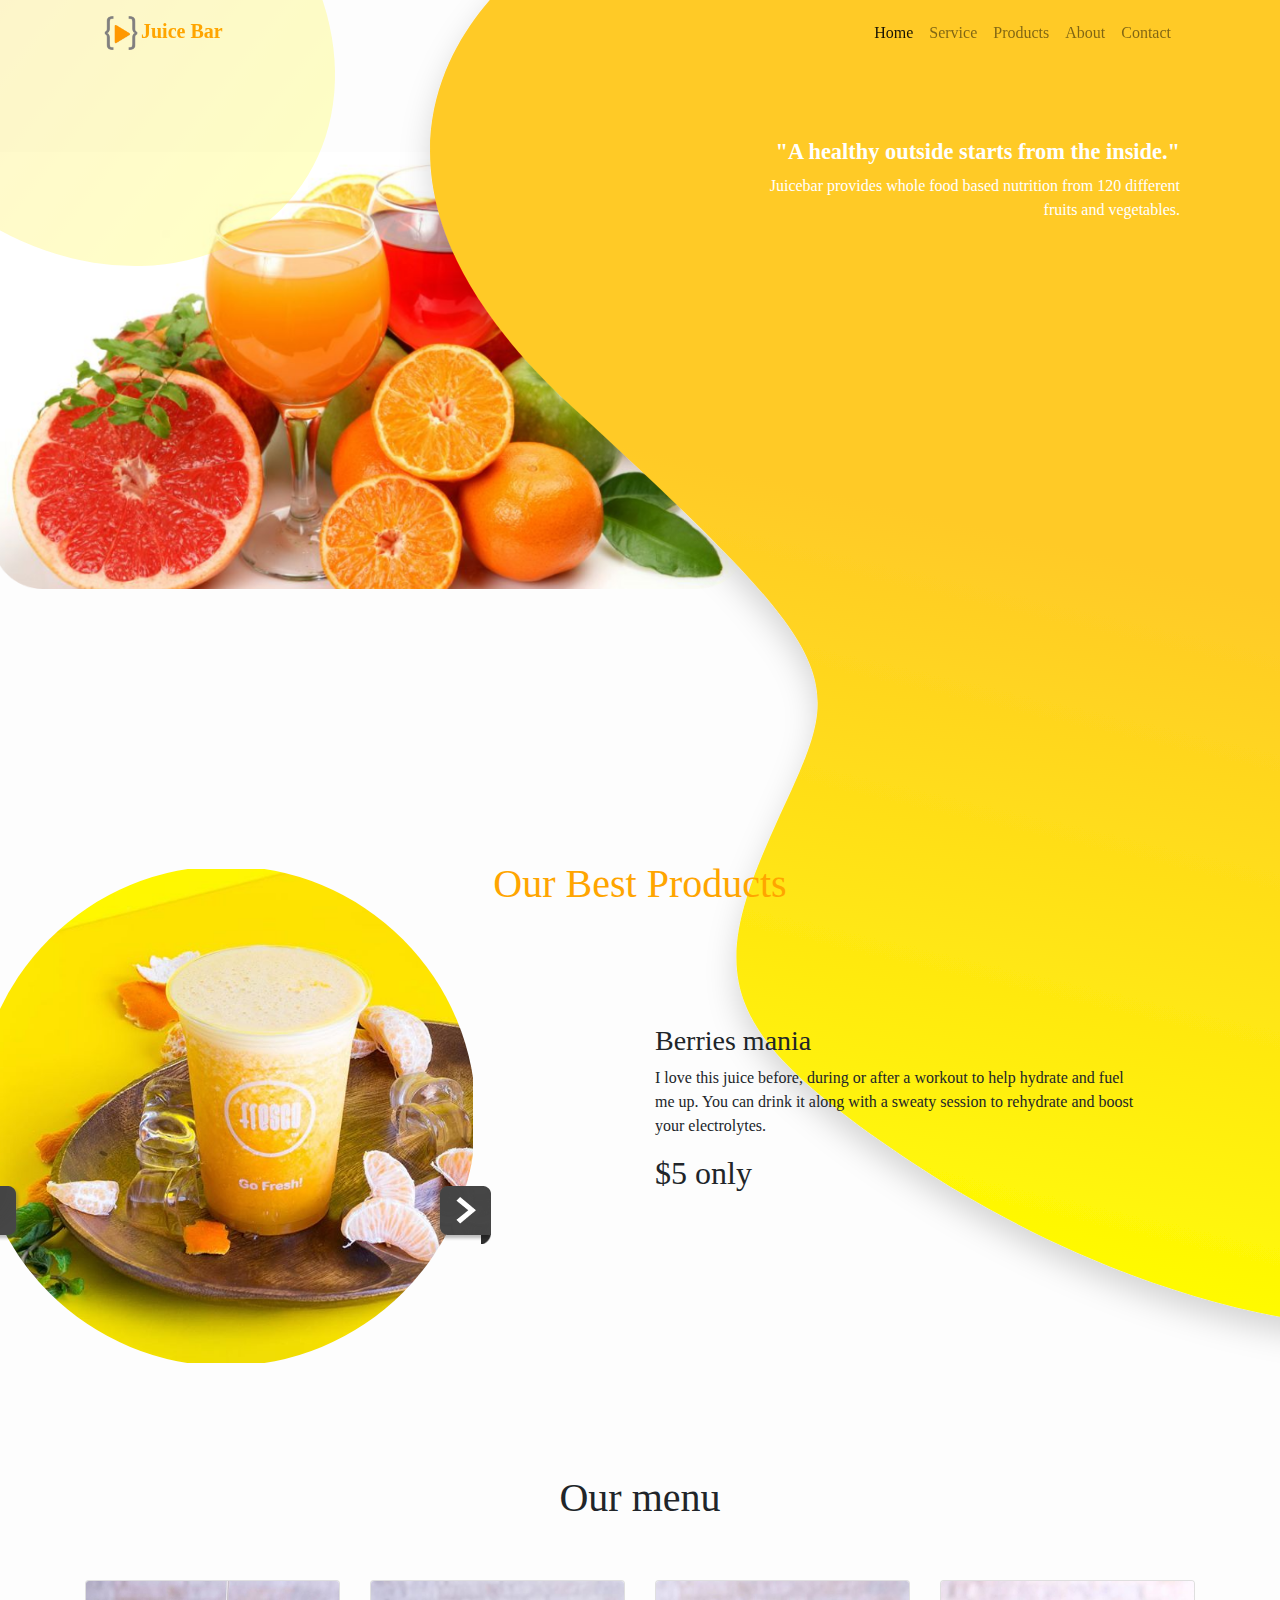
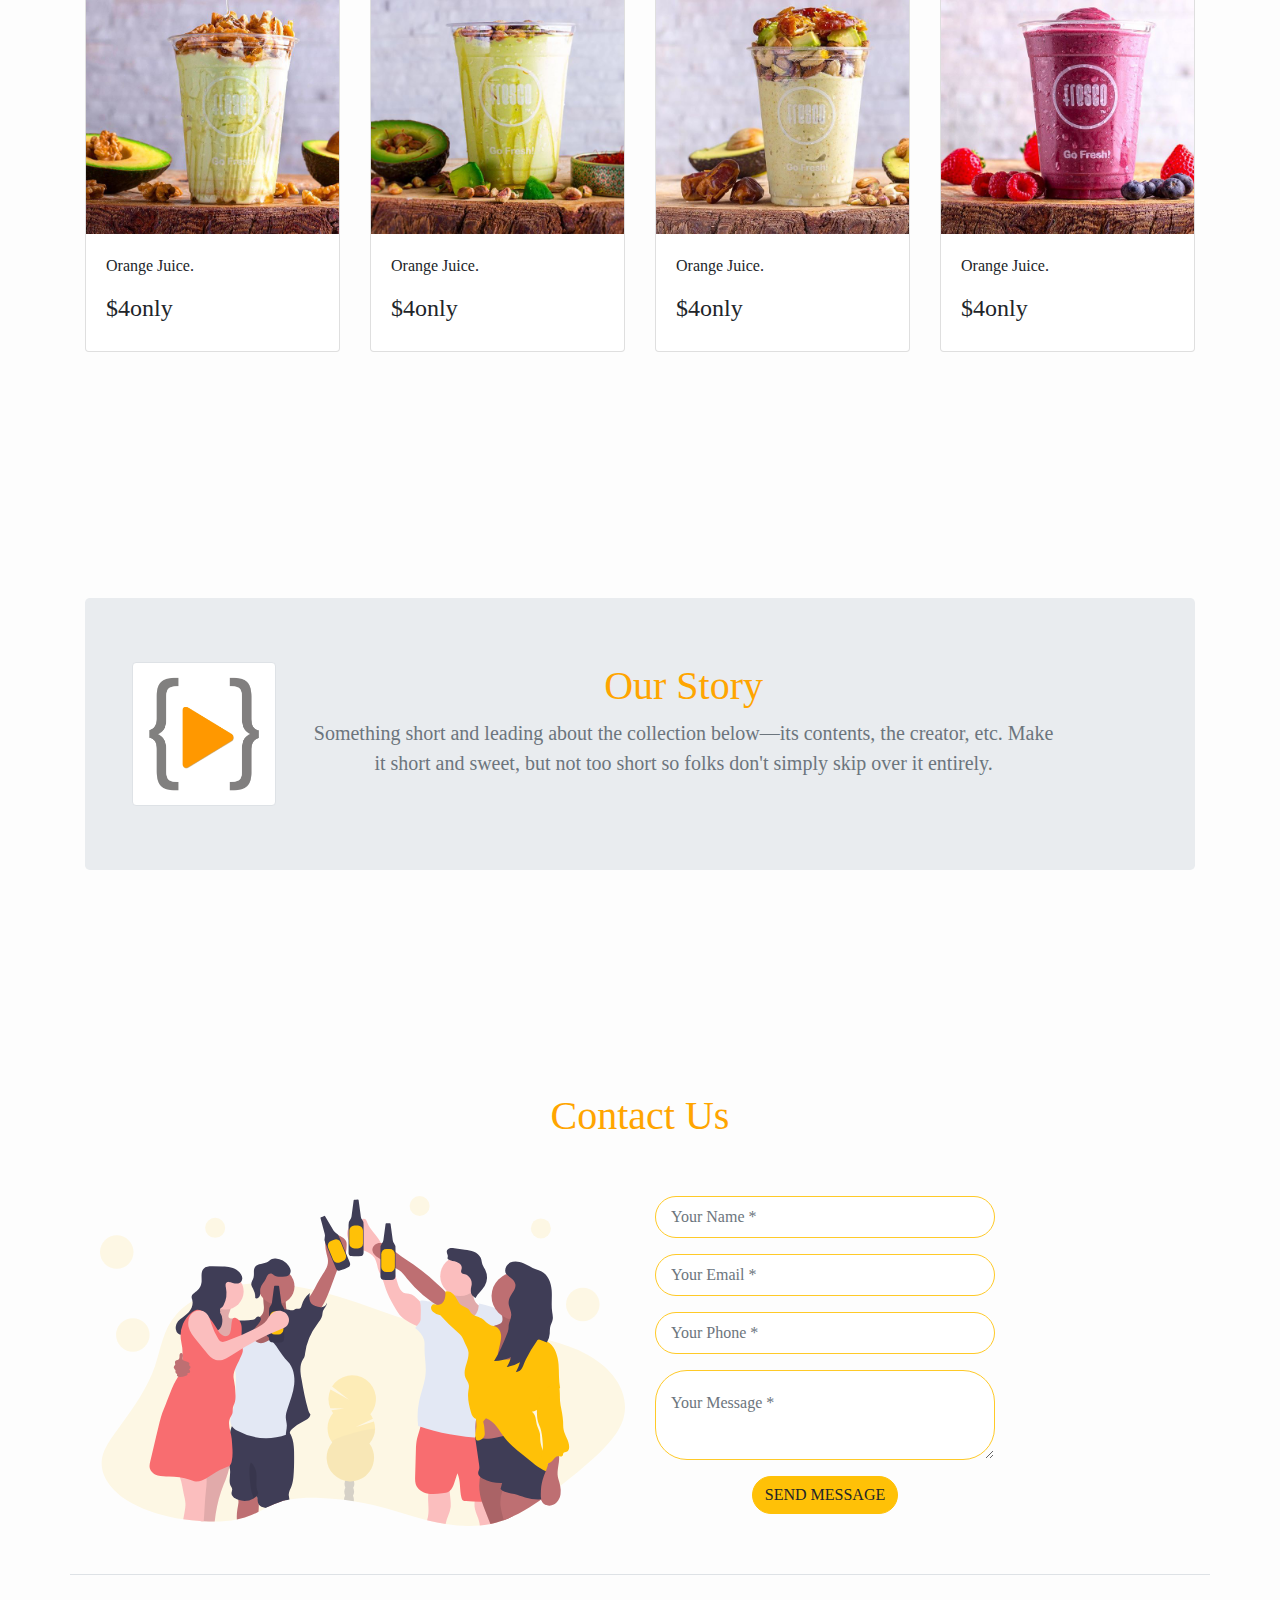
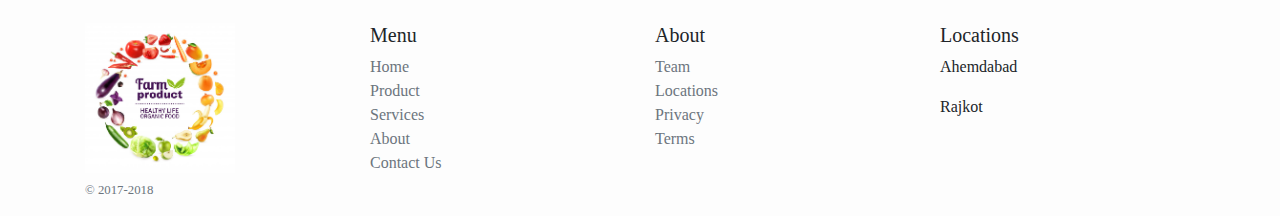
<file: index.html>
<!DOCTYPE html>
<html lang="en">
<head>
    <meta charset="UTF-8">
    <meta name="viewport" content="width=device-width, initial-scale=1, shrink-to-fit=no">
    <meta http-equiv="X-UA-Compatible" content="ie=edge">
    <title>LCO Juice Bar</title>
    <link rel="stylesheet" href="css/bootstrap-grid.css">
    <link rel="stylesheet" href="css/bootstrap.css">
    <link rel="stylesheet" href="css/main.css">
    <link rel="stylesheet" href="https://use.fontawesome.com/releases/v5.7.1/css/all.css" integrity="sha384-fnmOCqbTlWIlj8LyTjo7mOUStjsKC4pOpQbqyi7RrhN7udi9RwhKkMHpvLbHG9Sr" crossorigin="anonymous">
    
</head>
<body >
    <div class="container">

            <nav class="navbar navbar-light navbar-expand-md sticky-top ">
            <a class="navbar-brand" href="#">
                    <img src="images/ui/logo.png" width="40" height="40"><span>Juice Bar</span>   
            </a>
            <button class="navbar-toggler" type="button" data-toggle="collapse" data-target="#navbarNav">
                    <span class="navbar-toggler-icon"></span>
            </button>
            <div class="collapse navbar-collapse " id="navbarNav">
                <ul class="navbar-nav ml-auto">
                    <li class="nav-item active">
                    <a class="nav-link" href="#">Home <span class="sr-only">(current)</span></a>
                    </li>
                    <li class="nav-item">
                    <a class="nav-link" href="#service">Service</a>
                    </li>
                    <li class="nav-item">
                    <a class="nav-link" href="#products">Products</a>
                    </li>
                    <li class="nav-item">
                        <a class="nav-link" href="#about">About</a>
                    </li>
                    <li class="nav-item">
                        <a class="nav-link" href="#contact">Contact</a>
                    </li>
                </ul>
            </div>
            </nav>
       
<main>
      
    
        <div class="container">
                    <div class="col-xs-12"><img src="images/ui/s1bgleft.png"  class="img-fluid" id="s1l" alt=""></div>
                    <div class="col-xs-12 right-text">
                        <h1>"A healthy outside   
                            starts from the inside."</h1>
                            <p>Juicebar provides whole food based 
                            nutrition from  120  different 
                            fruits and vegetables. </p>
                    </div> 
        </div>
        <div class="clearfix" ></div>
        
        
        <section id="service">
            <div class="row">
                <div class="col-12 text-center"><h1>Our Best Products</h1></div> 
                <div class="container col-xs-12 col-md-6">
                    <div class="slider-outer" >
                        <img src="images/ui/arrow-left.png" class="prev" alt="Prev">
                        <div class="slider-inner">
                            <img src="images/products/1.jpg" class="active">
                            <img src="images/products/2.jpg">
                            <img src="images/products/3.jpg">
                            <img src="images/products/4.jpg">
                        </div>
                        <img src="images/ui/arrow-right.png" class="next" alt="Next">
                    </div>                      
                </div> 
                <div class="container col-xs-12 col-md-6">
                    <div class="box">
                            <h3>Berries mania</h3>
                            <p>I love this juice before, during or after a workout to help hydrate and fuel me up. You can drink it along with a sweaty session to rehydrate and boost your electrolytes. </p>
                            <h2>$5 only</h2>
                    </div>              
                </div>
            </div>
        </section>
        <div class="row movetop200" id="products">
                <div class="col-12 text-center margin50"><h1>Our menu</h1></div> 
                <div class="col-xs-12 col-md-3">
                    <div class="card mb-4 box-shadow">
                            <img class="card-img-top" src="images/products/pro (1).jpg">
                            <div class="card-body">
                                <p class="card-text">Orange Juice.</p>
                            <h4>$4only</h4>
                            </div>
                    </div>      
                </div>
                <div class="col-xs-12 col-md-3">
                    <div class="card mb-4 box-shadow">
                            <img class="card-img-top" src="images/products/pro (2).jpg">
                            <div class="card-body">
                                <p class="card-text">Orange Juice.</p>
                            <h4>$4only</h4>
                            </div>
                    </div>      
                </div>
                <div class="col-xs-12 col-md-3">
                        <div class="card mb-4 box-shadow">
                                <img class="card-img-top" src="images/products/pro (3).jpg">
                                <div class="card-body">
                                    <p class="card-text">Orange Juice.</p>
                                <h4>$4only</h4>
                                </div>
                        </div>      
                </div>
                <div class="col-xs-12 col-md-3">
                        <div class="card mb-4 box-shadow">
                                <img class="card-img-top" src="images/products/pro (4).jpg">
                                <div class="card-body">
                                    <p class="card-text">Orange Juice.</p>
                                <h4>$4only</h4>
                                </div>
                        </div>      
                </div>
        </div>
        <section class="jumbotron" id="about">
                <div class="container">
                   <div class="row">
                        <div class="col-md-2">
                                <img src="images/ui/logo.png" class="img-thumbnail">
                            </div>    
                            <div class="col-md-9 text-center">
                                    <h1 class="jumbotron-heading">Our Story</h1>
                                    <p class="lead text-muted">Something short and leading about the collection below—its contents, the creator, etc. Make it short and sweet, but not too short so folks don't simply skip over it entirely.</p>          
                            </div>
                   </div>
                </div>
              </section>

              <section class="contact " id="contact">
                    <div class="container">
                        <div class="row">
                            <div class="col-12 mb-5 text-center">
                                <h1>Contact Us</h1>
                            </div>
                            <div class="col-md-6">
                                <img src="images/ui/undraw_having_fun_iais.svg" height="50%" class="img-fluid">
                            </div>
                            <div class="col-md-4 ">
                                <form id="contactForm" name="sentMessage" novalidate="novalidate">
                                    
                                    <div class="form-group">
                                        <input class="form-control" id="name" type="text" placeholder="Your Name *" required="required" data-validation-required-message="Please enter your name.">
                                        <p class="help-block text-danger"></p>
                                    </div>
                                    <div class="form-group">
                                        <input class="form-control" id="email" type="email" placeholder="Your Email *" required="required" data-validation-required-message="Please enter your email address.">
                                        <p class="help-block text-danger"></p>
                                    </div>
                                    <div class="form-group">
                                        <input class="form-control" id="phone" type="tel" placeholder="Your Phone *" required="required" data-validation-required-message="Please enter your phone number.">
                                        <p class="help-block text-danger"></p>
                                    </div>
                                    <div class="form-group">
                                        <textarea class="form-control" id="message" placeholder="Your Message *" required="required" data-validation-required-message="Please enter a message."></textarea>
                                        <p class="help-block text-danger"></p>
                                    </div>
                                    <div class="clearfix"></div>
                                    <div class="col-lg-12 text-center">
                                    <div id="success"></div>
                                    <button id="sendMessageButton" class="btn btn-warning btn-xl text-uppercase" type="submit">Send Message</button>
                                    </div>
                                </div>
                                </form>    
                            </div>
                        </div>
                    </div>
                  </section>
</main>
<footer class="pt-4 my-md-5 pt-md-5 border-top container">
        <div class="row">
          <div class="col-12 col-md">
            <img class="mb-2" src="images/ui/bottom.jpg" alt="" width="150" height="150">
            <small class="d-block mb-3 text-muted">© 2017-2018</small>
          </div>
          <div class="col-6 col-md">
            <h5>Menu</h5>
            <ul class="list-unstyled text-small">
              <li><a class="text-muted" href="#">Home</a></li>
              <li><a class="text-muted" href="#">Product</a></li>
              <li><a class="text-muted" href="#">Services</a></li>
              <li><a class="text-muted" href="#">About</a></li>
              <li><a class="text-muted" href="#">Contact Us</a></li>
            </ul>
          </div>
          <div class="col-6 col-md">
            <h5>About</h5>
            <ul class="list-unstyled text-small">
              <li><a class="text-muted" href="#">Team</a></li>
              <li><a class="text-muted" href="#">Locations</a></li>
              <li><a class="text-muted" href="#">Privacy</a></li>
              <li><a class="text-muted" href="#">Terms</a></li>
            </ul>
          </div>
          <div class="col-6 col-md">
                <h5>Locations</h5>
                <ul class="list-unstyled text-small">
                  <li><p>Ahemdabad</p</li>
                  <li><p>Rajkot</p></li>
                </ul>
              </div>
        </div>
      </footer>
  
</div>
    <div class="background ">
        <img src="images/ui/s1bgright.svg" class="img-fluid" id="s1r" alt="">
        <!-- <img src="images/ui/Ellipse 1.png" id="e1" alt="">
        <img src="images/ui/Ellipse 2.png" id="e2" alt="">
        <img src="images/ui/Ellipse 3.png" id="e3" alt=""> -->
        <img src="images/ui/Ellipse 4.png" id="e4" alt="">
    </div>
   
   <script src="https://ajax.googleapis.com/ajax/libs/jquery/3.3.1/jquery.min.js"></script>
    <script src="https://cdnjs.cloudflare.com/ajax/libs/popper.js/1.14.6/umd/popper.min.js" integrity="sha384-wHAiFfRlMFy6i5SRaxvfOCifBUQy1xHdJ/yoi7FRNXMRBu5WHdZYu1hA6ZOblgut" crossorigin="anonymous"></script>
    <script src="js/bootstrap.min.js"></script>
    <script>

            $(document).ready(function(){

                $('.next').on('click', function(){
                var currentImg = $('.active');
                var nextImg = currentImg.next();

                if(nextImg.length){
                    currentImg.removeClass('active').css('z-index', -10);
                    nextImg.addClass('active').css('z-index', 10);
                }
                });

                $('.prev').on('click', function(){
                var currentImg = $('.active');
                var prevImg = currentImg.prev();

                if(prevImg.length){
                    currentImg.removeClass('active').css('z-index', -10);
                    prevImg.addClass('active').css('z-index', 10);
                }
                });
            });
    </script>
</body>
</html>
</file>
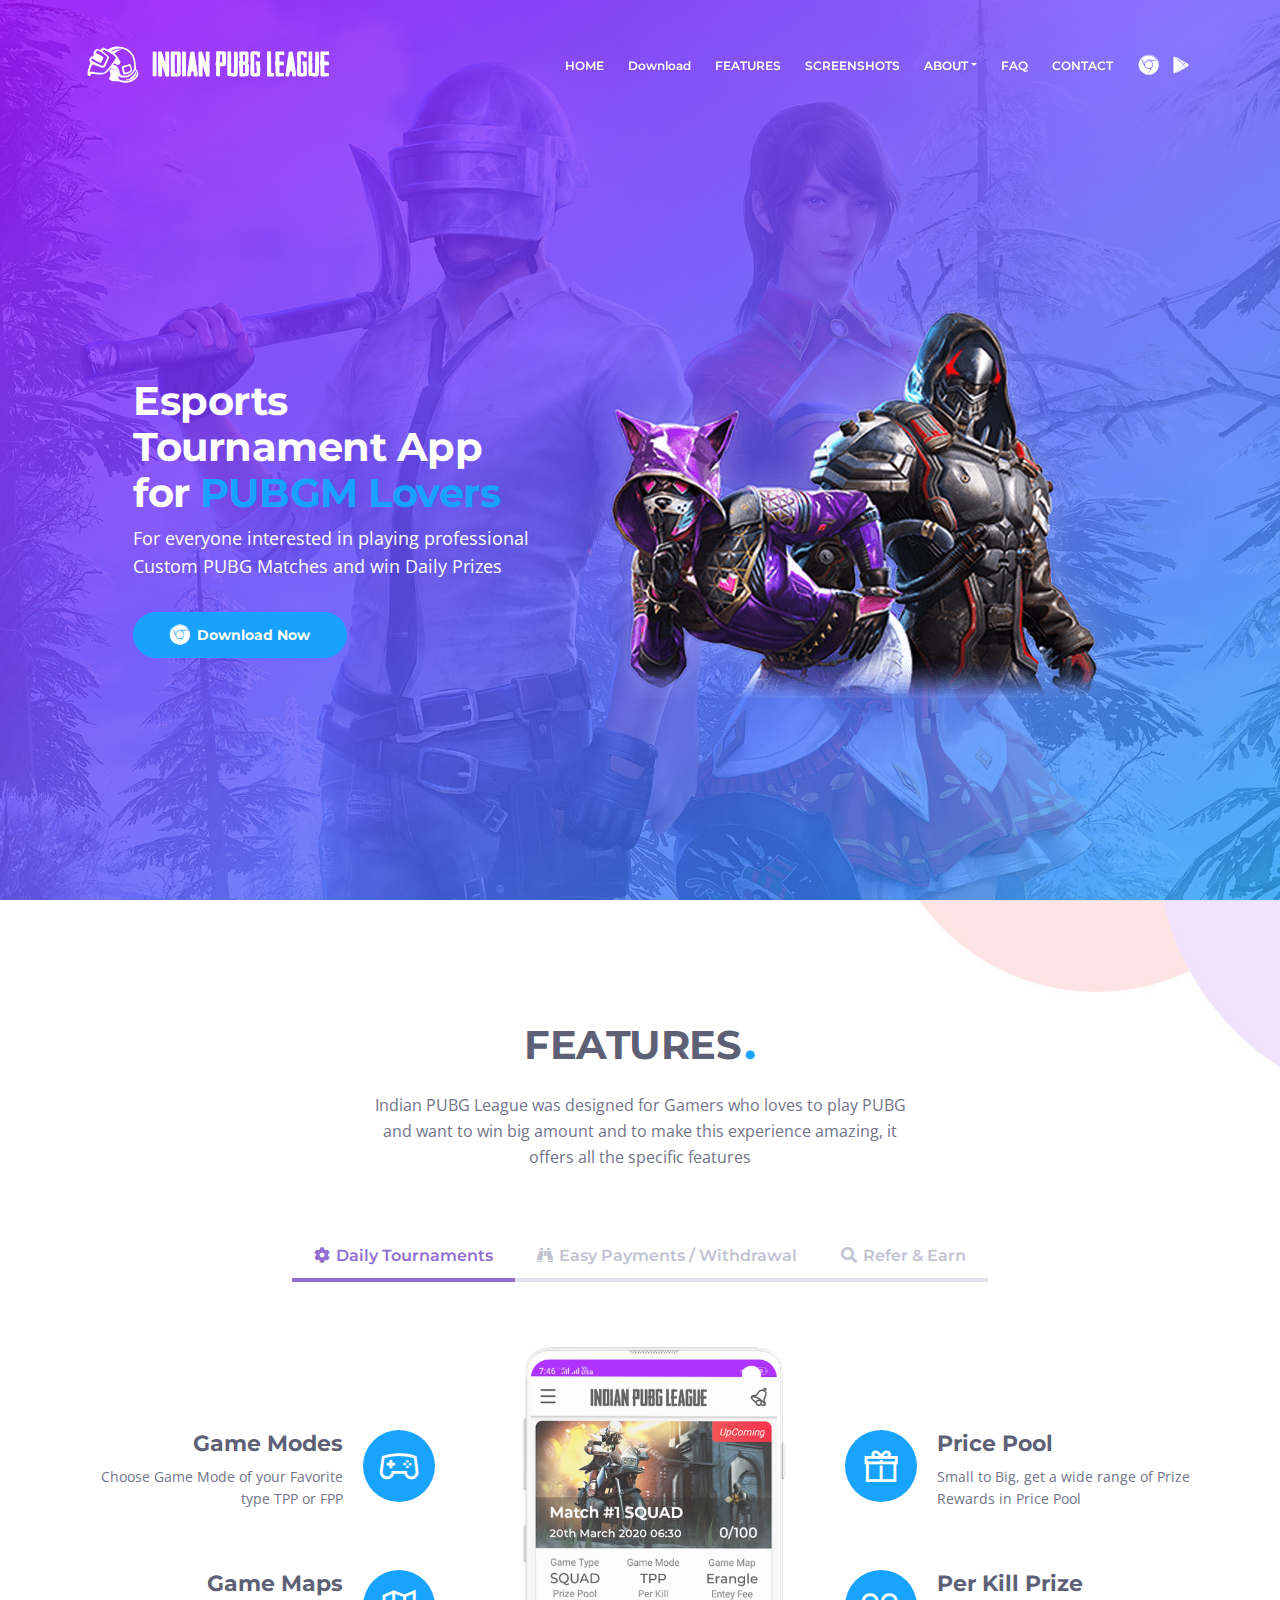
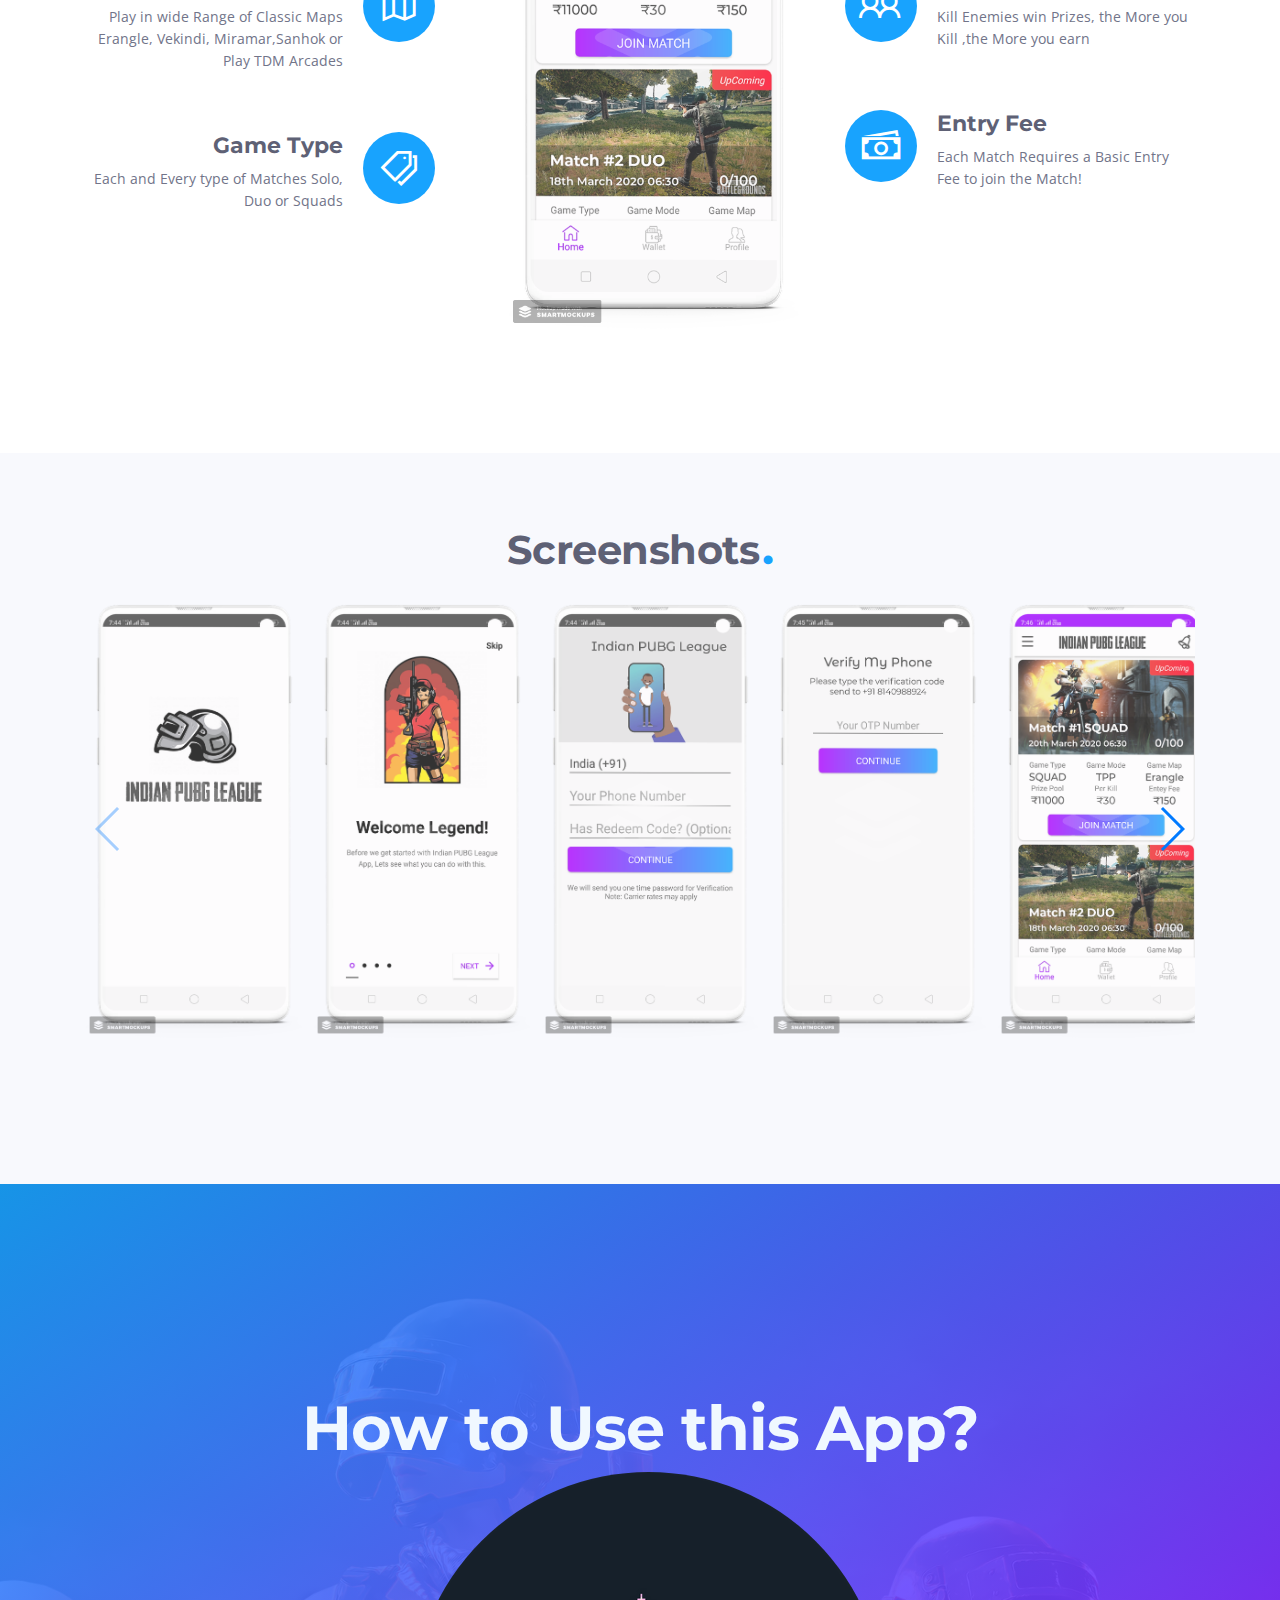
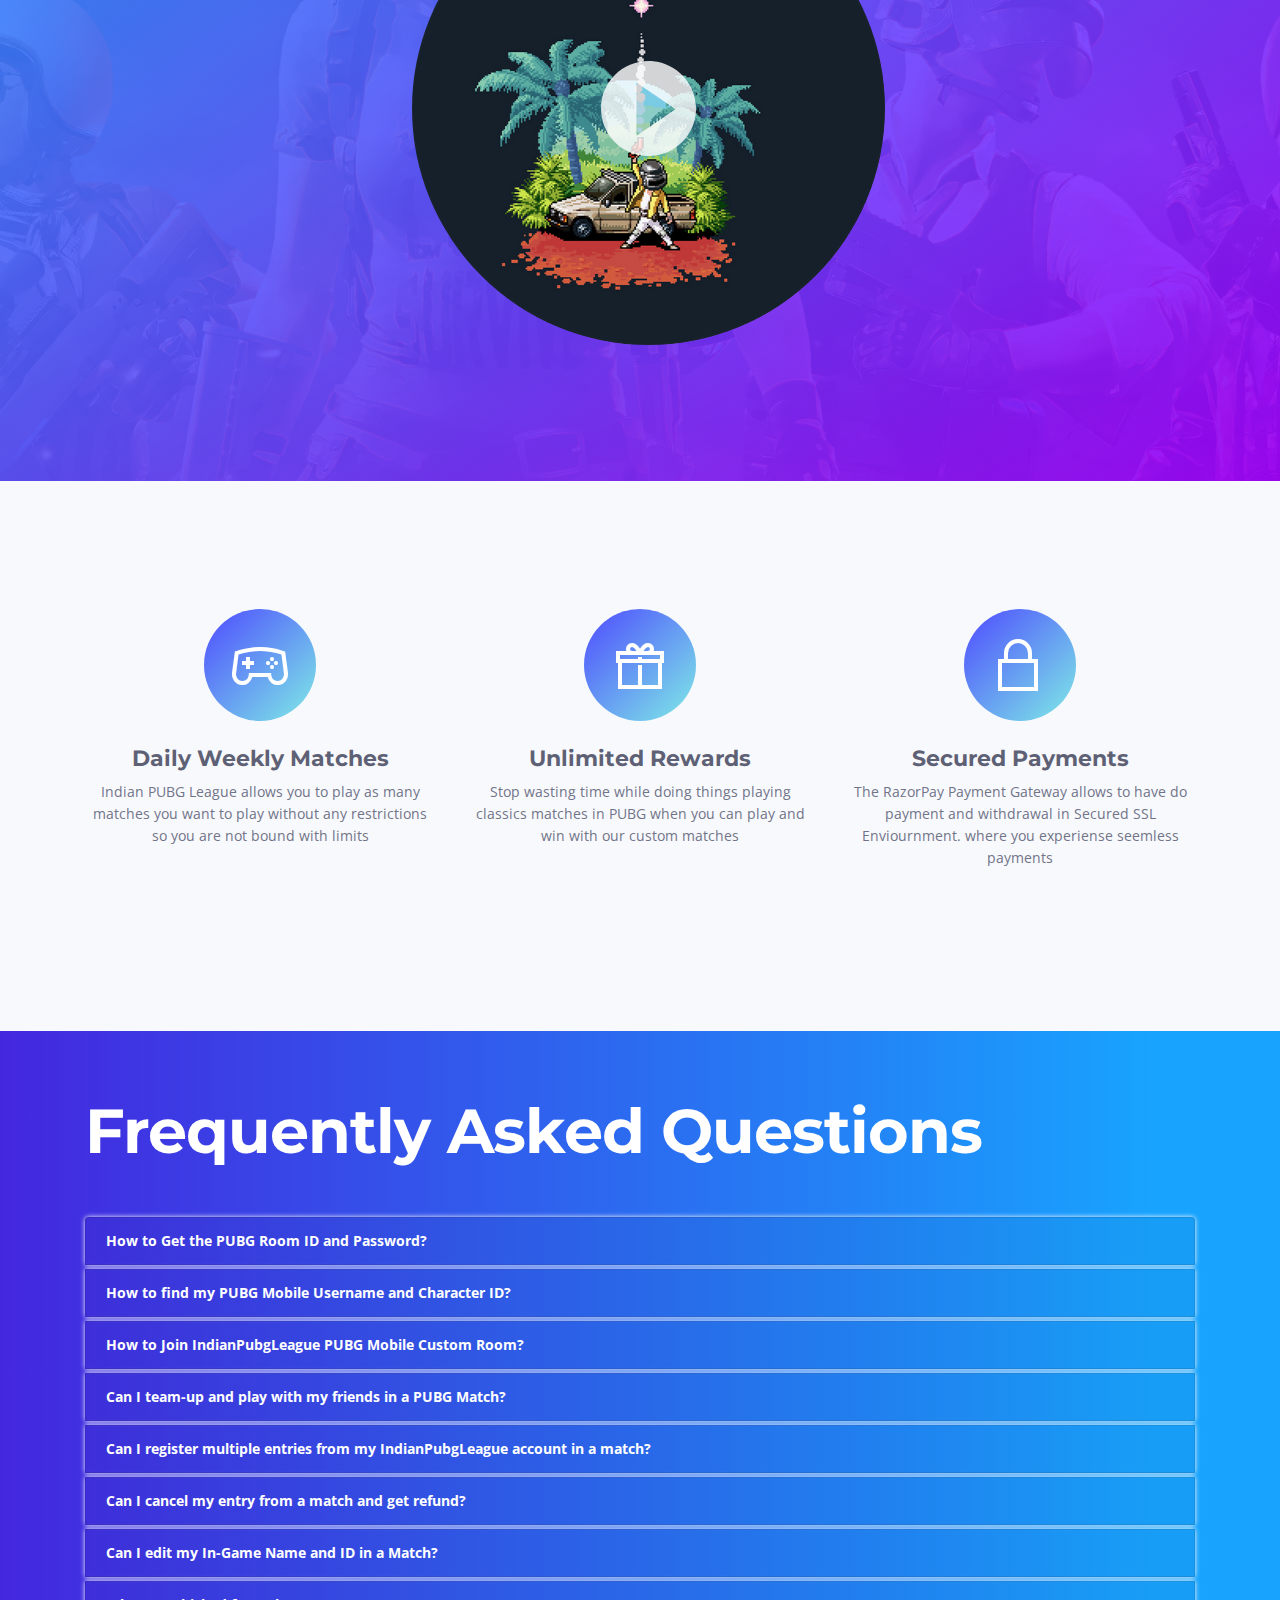
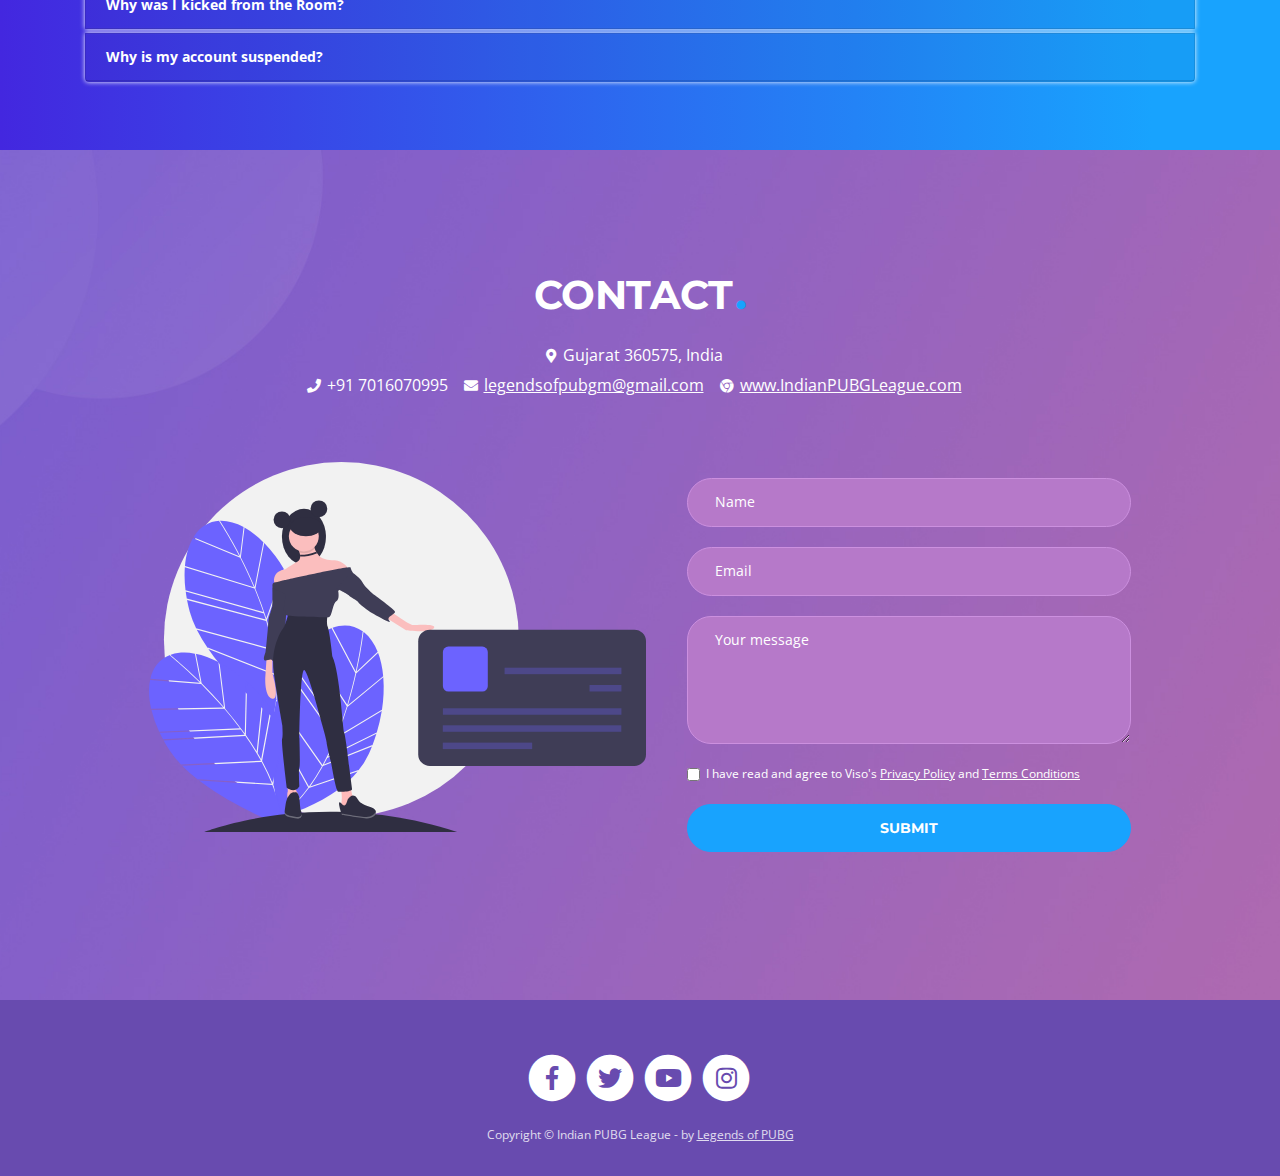
<file: IPLwebsite/index.html>
<!DOCTYPE html>
<html lang="en">
<head>
    <meta charset="utf-8">
    <meta name="viewport" content="width=device-width, initial-scale=1, shrink-to-fit=no">
    
    <!-- SEO Meta Tags -->
    <meta name="description" content="Landing page template for promoting your mobile app to the online audience and for persuading visitors to download it from popular app stores.">
    <meta name="author" content="Legends of PUBG">

    <!-- OG Meta Tags to improve the way the post looks when you share the page on LinkedIn, Facebook, Google+ -->
	<meta property="og:site_name" content="" /> <!-- website name -->
	<meta property="og:site" content="" /> <!-- website link -->
	<meta property="og:title" content=""/> <!-- title shown in the actual shared post -->
	<meta property="og:description" content="" /> <!-- description shown in the actual shared post -->
	<meta property="og:image" content="" /> <!-- image link, make sure it's jpg -->
	<meta property="og:url" content="" /> <!-- where do you want your post to link to -->
	<meta property="og:type" content="article" />

    <!-- Website Title -->
    <title>Indian PUBG League - Home</title>
    
    <!-- Styles -->
    <link href="https://fonts.googleapis.com/css?family=Open+Sans:300,300i,400,400i,600,600i,700,700i" rel="stylesheet">
    <link href="https://fonts.googleapis.com/css?family=Montserrat:500,600,700" rel="stylesheet">
    <link href="css/bootstrap.css" rel="stylesheet">
    <link href="css/fontawesome-all.css" rel="stylesheet">
    <link href="css/line-awesome.css" rel="stylesheet">
    <link href="css/swiper.css" rel="stylesheet">
	<link href="css/magnific-popup.css" rel="stylesheet">
	<link href="css/styles.css" rel="stylesheet">
	
	<!-- Favicon  -->
    <link rel="icon" href="images/favicon.png">

 
</head>
<body data-spy="scroll" data-target=".fixed-top">
    
    <!-- Preloader -->
	<div class="spinner-wrapper">
        <div class="spinner">
            <div class="bounce1"></div>
            <div class="bounce2"></div>
            <div class="bounce3"></div>
        </div>
    </div>
    <!-- end of preloader -->
    

    <!-- Navbar -->
    <nav class="navbar navbar-expand-md navbar-dark navbar-custom fixed-top">
        <div class="container">
            <!-- Text Logo - Use this if you don't have a graphic logo -->
            <!-- <a class="navbar-brand logo-text page-scroll" href="index.html">Indian PUBG League</a> -->

            <!-- Image Logo -->
            <a class="navbar-brand logo-image page-scroll" href="index.html"><img src="images/logo.svg" height="100" width="300" alt="alternative"></a>
            
            <!-- Mobile Menu Toggle Button -->
            <button class="navbar-toggler" type="button" data-toggle="collapse" data-target="#navbarsExampleDefault" aria-controls="navbarsExampleDefault" aria-expanded="false" aria-label="Toggle navigation">
                <span class="navbar-toggler-awesome fas fa-bars"></span>
                <span class="navbar-toggler-awesome fas fa-times"></span>
            </button>
            <!-- end of mobile menu toggle button -->

            <div class="collapse navbar-collapse" id="navbarsExampleDefault">
                                <ul class="navbar-nav ml-auto">
                    <li class="nav-item">
                        <a class="nav-link page-scroll" href="index.html#header">HOME <span class="sr-only">(current)</span></a>
                    </li>
                    <li class="nav-item">
                        <a class="nav-link page-scroll" href="download.html">Download</a>
                    </li>
                    <li class="nav-item">
                        <a class="nav-link page-scroll" href="index.html#features">FEATURES</a>
                    </li>
                    <li class="nav-item">
                        <a class="nav-link page-scroll" href="index.html#screenshots">SCREENSHOTS</a>
                    </li>
                    
                    <!-- Dropdown Menu -->          
                    <li class="nav-item dropdown">
                        <a class="nav-link dropdown-toggle page-scroll" href="index.html#about" id="navbarDropdown" role="button" aria-haspopup="true" aria-expanded="false">ABOUT</a>
                        <div class="dropdown-menu" aria-labelledby="navbarDropdown">
                            <a class="dropdown-item" href="terms-conditions.html"><span class="item-text">TERMS CONDITIONS</span></a>
                            <div class="dropdown-items-divide-hr"></div>
                            <a class="dropdown-item" href="privacy-policy.html"><span class="item-text">PRIVACY POLICY</span></a>
                            <div class="dropdown-items-divide-hr"></div>
                            <a class="dropdown-item" href="fair-play-policy.html"><span class="item-text">FAIR PLAY POLICY</span></a>
                        </div>
                    </li>
                    <!-- end of dropdown menu -->
                    <li class="nav-item">
                        <a class="nav-link page-scroll" href="index.html#faqz">FAQ</a>
                    </li>

                    <li class="nav-item">
                        <a class="nav-link page-scroll" href="index.html#contact">CONTACT</a>
                    </li>
                </ul>
                <span class="app-stores">
                    <a class="btn-navbar" href="download.html"><i class="fab fa-chrome"></i></a>
                    <a class="btn-navbar" href="#your-link"><i class="fab fa-google-play"></i></a>
                </span>
            </div>
        </div> <!-- end of container -->
    </nav> <!-- end of navbar -->
    <!-- end of navbar -->


    <!-- Header -->
    <header id="header" class="header">
        <div class="header-content">
            <div class="container">
                <div class="row">
                    <div class="col-lg-5">
                        <div class="text-container">
                            <h2 style="color: white;">Esports Tournament App for <span id="js-rotating">PUBGM Lovers,PUBGM Gamers, PUBGM Pros</span></h2>
                            <p class="p-large">For everyone interested in playing professional Custom PUBG Matches and win Daily Prizes</p>
                        <a class="btn-solid-lg page-scroll" href="download.html"><i class="fab fa-chrome"></i>Download Now</a>
       
                        </div> <!-- end of text-container -->
                    </div> <!-- end of col -->
                    <div class="col-lg-7">
                        <div class="image-container">
                            <img class="img-fluid" src="images/s3_role_03.png" alt="alternative">
                        </div> <!-- end of image-container -->
                                         </div> <!-- end of col -->
                </div> <!-- end of row -->
            </div> <!-- end of container -->
        </div> <!-- end of header-content -->
    </header> <!-- end of header -->
    <!-- end of header -->


    <!-- Features -->
    <div id="features" class="tabs">
        <div class="container">
            <div class="row">
                <div class="col-lg-12">
                    <h2>FEATURES<span class="spot">.</span></h2>
                    <div class="p-heading p-large">Indian PUBG League was designed for Gamers who loves to play PUBG and want to win big amount and to make this experience amazing, it offers all the specific features</div>
                </div> <!-- end of col -->
            </div> <!-- end of row -->
            <div class="row">

                <!-- Tabs Links -->
                <ul class="nav nav-pills" id="Indian PUBG LeagueTabs" role="tablist">
                    <li class="nav-item">
                        <a class="nav-link active" id="nav-tab-1" data-toggle="tab" href="#tab-1" role="tab" aria-controls="tab-1" aria-selected="true"><i class="fas fa-cog"></i>Daily Tournaments</a>
                    </li>
                    <li class="nav-item">
                        <a class="nav-link" id="nav-tab-2" data-toggle="tab" href="#tab-2" role="tab" aria-controls="tab-2" aria-selected="false"><i class="fas fa-binoculars"></i>Easy Payments / Withdrawal</a>
                    </li>
                    <li class="nav-item">
                        <a class="nav-link" id="nav-tab-3" data-toggle="tab" href="#tab-3" role="tab" aria-controls="tab-3" aria-selected="false"><i class="fas fa-search"></i>Refer & Earn</a>
                    </li>
                </ul>
                <!-- end of tabs links -->


                <!-- Tabs Content-->
                <div class="tab-content" id="Indian PUBG LeagueTabsContent">
                    
                    <!-- Tab -->
                    <div class="tab-pane fade show active" id="tab-1" role="tabpanel" aria-labelledby="tab-1">
                        <div class="container">
                            <div class="row">
                                
                                <!-- Icon Cards Pane -->
                                <div class="col-lg-4">
                                    <div class="card left-pane first">
                                        <div class="card-body">
                                            <div class="text-wrapper">
                                                <h4 class="card-title">Game Modes</h4>
                                                <p>Choose Game Mode of your Favorite type TPP or FPP </p>
                                            </div>
                                            <div class="card-icon">
                                                <i class="la la-gamepad"></i>
                                            </div>
                                        </div>
                                    </div>
                                    <div class="card left-pane">
                                        <div class="card-body">
                                            <div class="text-wrapper">
                                                <h4 class="card-title">Game Maps</h4>
                                                <p>Play in wide Range of Classic Maps<br> Erangle, Vekindi, Miramar,Sanhok or Play TDM Arcades</p>
                                            </div>
                                            <div class="card-icon">
                                                <i class="la la-map"></i>
                                            </div>
                                        </div>
                                    </div>
                                    <div class="card left-pane">
                                        <div class="card-body">
                                            <div class="text-wrapper">
                                                <h4 class="card-title">Game Type</h4>
                                                <p>Each and Every type of Matches Solo, Duo or Squads</p>
                                            </div>
                                            <div class="card-icon">
                                                <i class="la la-tags"></i>
                                            </div>
                                        </div>
                                    </div>
                                </div>
                                <!-- end of icon cards pane -->

                                <!-- Image Pane -->
                                <div class="col-lg-4" style="padding: 0% 5% ;">
                                        <div class="image-container">
                                                <img class="img-fluid" src="images/sc/5.png" alt="alternative">
                                        </div>
                                </div>
                                <!-- end of image pane -->
                                <!-- Icon Cards Pane -->
                                <div class="col-lg-4" >
                                    <div class="card right-pane first">
                                        <div class="card-body">
                                            <div class="card-icon">
                                                <i class="la la-gift"></i>
                                            </div>
                                            <div class="text-wrapper">
                                                <h4 class="card-title">Price Pool</h4>
                                                <p>Small to Big, get a wide range of Prize Rewards in Price Pool</p>
                                            </div>
                                        </div>
                                    </div>
                                    <div class="card right-pane">
                                        <div class="card-body">
                                            <div class="card-icon">
                                                <i class="la la-users"></i>
                                            </div>
                                            <div class="text-wrapper">
                                                <h4 class="card-title">Per Kill Prize</h4>
                                                <p>Kill Enemies win Prizes, the More you Kill ,the More you earn</p>
                                            </div>
                                        </div>
                                    </div>
                                    <div class="card right-pane">
                                        <div class="card-body">
                                            <div class="card-icon">
                                                <i class="la la-money"></i>
                                            </div>
                                            <div class="text-wrapper">
                                                <h4 class="card-title">Entry Fee</h4>
                                                <p>Each Match Requires a Basic Entry Fee to join the Match!</p>
                                            </div>
                                        </div>
                                    </div>
                                </div>
                                <!-- end of icon cards pane -->
                            
    
                            </div> <!-- end of row -->
                        </div> <!-- end of container -->
                    </div> <!-- end of tab-pane -->
                    <!-- end of tab -->

                    <!-- Tab -->
                    <div class="tab-pane fade" id="tab-2" role="tabpanel" aria-labelledby="tab-2">
                        <div class="container">
                            <div class="row">

                                <!-- Image Pane -->
                                <div class="col-md-3" class="image-slider">
                                            <img class="img-fluid" src="images/sc/8.png"  alt="alternative">
                                </div>
                                <!-- end of image pane -->             
                                <!-- Text And Icon Cards Area -->
                                <div class="col-md-6">
                                    <div class="text-area">
                                        <h3>Secured Payment with Razorpay</h3>
                                        <p>Add and Withdraw balance within the App with Razorpay Payment Gateway</p>
                                    </div> <!-- end of text-area -->
                                    
                                    <div class="icon-cards-area">
                                            <div class="card ">
                                                <div class="card-icon">
                                                    <i class="la la-money"></i>
                                                </div>
                                                <div class="card-body">
                                                    <h4 class="card-title">Add Balance</h4>
                                                    <p>With our easy payment process add money to your wallet with Razorpay which provide wide range of Payment Methods such as Netbanking, UPI, Debit Card, Credit card or through other wallets</p>
                                                </div>
                                            </div>
                                            <div class="card left-pane">
                                                <div class="card-icon" style="float: right;">
                                                    <i class="la la-bank"></i>
                                                </div>
                                                <div class="card-body" style="float: left;">
                                                    <h4 class="card-title" style="text-align: right;">Easy Withdrawal</h4>
                                                    <p  style="text-align: right;">Choose Withdrawal method , Enter your balance from prize winnings and thats it Amount will be credited to Choosen Withdrawal Method </p>
                                                </div>
                                            </div>
                                    </div> <!-- end of icon cards area -->
                                </div> <!-- end of col-md-8 -->
                                <!-- end of text and icon cards area -->
                                <!-- Image Pane -->
                                <div class="col-md-3" class="image-slider">
                                    <img class="img-fluid" src="images/sc/9.png" alt="alternative">
                                </div>
                                <!-- end of image pane -->

                            </div> <!-- end of row -->
                        </div> <!-- end of container -->
                    </div> <!-- end of tab-pane -->
                    <!-- end of tab -->

                    <!-- Tab -->
                    <div class="tab-pane fade " id="tab-3" role="tabpanel" aria-labelledby="tab-3">
                        <div class="container">
                            <div class="row">

                                <!-- Text And Icon Cards Area -->
                                <div class="col-md-9"> 
                                    <div class="text-area">
                                        <h3>Share & Earn unlimited Balance</h3>
                                        <p>Invite friends and get 10% of their first transaction when they add balance to their wallets. 
                                            all you need to do is share the Reedem Code to your Friends and Tell them to use your Redeem Code. you and your friend both with get Extra Bonus Cash to Play tournaments.</p>
                                    </div> <!-- end of text-area -->

                                    <div class="icon-cards-area">
                                            <div class="card rig">
                                                <div class="card-icon" style="margin-left: 8%;">
                                                    <i class="la la-whatsapp"></i>
                                                </div>
                                                <div class="card-body">
                                                    <h4 class="card-title">Whatsapp</h4>
                                                </div>
                                            </div>
                                            <div class="card ">
                                                    <div class="card-icon" style="margin-left: 8%;">
                                                        <i class="la la-facebook"></i>
                                                    </div>
                                                    <div class="card-body">
                                                        <h4 class="card-title">Facebook</h4>
                                                    </div>
                                                </div>
                                            <div class="card ">
                                                <div class="card-icon" style="margin-left: 8%;">
                                                    <i class="la la-instagram"></i>
                                                </div>
                                                <div class="card-body">
                                                    <h4 class="card-title">instagram</h4>
                                                </div>
                                            </div>
                                            <div class="card ">
                                                    <div class="card-icon" style="margin-left: 8%;">
                                                        <i class="la la-twitter"></i>
                                                    </div>
                                                    <div class="card-body">
                                                        <h4 class="card-title">&nbsp;&nbsp;&nbsp;Twitter</h4>
                                                    </div>
                                            </div>
    
    
                                    </div>
                                </div> <!-- end of col-md-8 -->
                                <!-- end of text and icon cards area -->

                                <!-- Image Pane -->
                                <div class="col-md-3">
                                    <img class="img-fluid" src="images/sc/12.png" alt="alternative">
                                </div>
                                <!-- end of image pane -->
                                    
                            </div> <!-- end of row -->
                        </div> <!-- end of container -->
                    </div><!-- end of tab-pane -->
                    <!-- end of tab -->

                </div> <!-- end of tab-content -->
                <!-- end of tabs content -->

            </div> <!-- end of row -->
        </div> <!-- end of container -->
    </div> <!-- end of tabs -->
    <!-- end of features -->

    <!-- Highlights Lightboxes -->
	<!-- Lightbox -->
	<div id="highlights-lightbox-1" class="lightbox-basic zoom-anim-dialog mfp-hide">
		<div class="row">
			<button title="Close (Esc)" type="button" class="mfp-close x-button">×</button>
			<div class="col-lg-6">
				<img class="img-fluid" src="images/more-apps-lightbox-1.png" alt="alternative">
			</div>
			<div class="col-lg-6">
				<h3>Goals Setting</h3>
				<hr>
                <p>Indian PUBG League can easily help you track your personal development evolution if you take the time to set it up.</p>
                <h4>User Feedback</h4>
                <p>This is a great app which can help you save time and make your live easier. And it will help improve your productivity levels.</p>
                <p>You should definitely give it a try when you need a good app.</p>
				<table>
					<tr><td class="icon-cell"><i class="fas fa-desktop"></i></td><td>Responsive layout</td></tr>
					<tr><td class="icon-cell"><i class="fas fa-bullhorn"></i></td><td>Distinctive CTAs</td></tr>
					<tr><td class="icon-cell"><i class="fas fa-image"></i></td><td>Image gallery slider</td></tr>
					<tr><td class="icon-cell"><i class="fas fa-envelope"></i></td><td>Contact forms</td></tr>
					<tr><td class="icon-cell"><i class="fab fa-font-awesome-flag"></i></td><td>FontAwesome icons</td></tr>
					<tr><td class="icon-cell"><i class="fas fa-code"></i></td><td>Well-structured code</td></tr>
				</table>
				<a class="btn-outline-reg mfp-close as-button" href="#highlights">BACK</a> <a class="btn-solid-reg" href="#your-link">DETAILS</a>
			</div>
		</div> <!-- end of row -->
    </div> <!-- end of lightbox-basic -->
    <!-- end of lightbox -->
    
    <!-- Lightbox -->
    <div id="highlights-lightbox-2" class="lightbox-basic zoom-anim-dialog mfp-hide">
		<div class="row">
			<button title="Close (Esc)" type="button" class="mfp-close x-button">×</button>
			<div class="col-lg-6">
				<img class="img-fluid" src="images/more-apps-lightbox-2.png" alt="alternative">
			</div>
			<div class="col-lg-6">
				<h3>Calendar Input</h3>
				<hr>
                <p>The calendar input function enables the user to setup training, meditation and relaxation sessions with ease.</p>
                <h4>User Feedback</h4>
                <p>This is a great app which can help you save time and make your live easier. And it will help improve your productivity levels.</p>
                <p>You should definitely give it a try when you need a good app.</p>
				<table>
					<tr><td class="icon-cell"><i class="fas fa-desktop"></i></td><td>Responsive layout</td></tr>
					<tr><td class="icon-cell"><i class="fas fa-bullhorn"></i></td><td>Distinctive CTAs</td></tr>
					<tr><td class="icon-cell"><i class="fas fa-image"></i></td><td>Image gallery slider</td></tr>
					<tr><td class="icon-cell"><i class="fas fa-envelope"></i></td><td>Contact forms</td></tr>
					<tr><td class="icon-cell"><i class="fab fa-font-awesome-flag"></i></td><td>FontAwesome icons</td></tr>
					<tr><td class="icon-cell"><i class="fas fa-code"></i></td><td>Well-structured code</td></tr>
				</table>
				<a class="btn-outline-reg mfp-close as-button" href="#highlights">BACK</a> <a class="btn-solid-reg" href="#your-link">DETAILS</a>
			</div>
		</div> <!-- end of row -->
    </div> <!-- end of lightbox-basic -->
    <!-- end of lightbox-basic -->
    <!-- end of highlights lightboxes -->


    <!-- Screenshots -->
    <div id="screenshots" class="basic-2">
        <div class="container">
            <div class="row">
                <div class="col-lg-12" style="margin-bottom: 2%;">
                            <h2 style="text-align: center;">Screenshots<span class="spot">.</span></h2>
                </div> <!-- end of col -->
                <div class="col-lg-12">
                    
                    <!-- Image Slider -->
                    <div class="slider-container">
                        <div class="swiper-container image-slider">
                            <div class="swiper-wrapper">
                                
                                <!-- Slide -->
                                <div class="swiper-slide">
                                    <a href="images/sc/1.png" class="popup-link" data-effect="fadeIn">
                                        <img class="img-fluid" src="images/sc/1.png" alt="alternative">
                                    </a>
                                </div>
                                <!-- end of slide -->
                                
                                <!-- Slide -->
                                <div class="swiper-slide">
                                    <a href="images/sc/2.png" class="popup-link" data-effect="fadeIn">
                                        <img class="img-fluid"  src="images/sc/2.png" alt="alternative">
                                    </a>
                                </div>
                                <!-- end of slide -->

                                <!-- Slide -->
                                <div class="swiper-slide " >
                                    <a href="images/sc/3.png" class="popup-link" data-effect="fadeIn">
                                        <img class="img-fluid" class="swiper-slide-img" src="images/sc/3.png" alt="alternative">
                                    </a>
                                </div>
                                <!-- end of slide -->

                                <!-- Slide -->
                                <div class="swiper-slide">
                                    <a href="images/sc/4.png" class="popup-link" data-effect="fadeIn">
                                        <img class="img-fluid" height="500px" src="images/sc/4.png" alt="alternative">
                                    </a>
                                </div>
                                <!-- end of slide -->

                                <!-- Slide -->
                                <div class="swiper-slide">
                                    <a href="images/sc/5.png" class="popup-link" data-effect="fadeIn">
                                        <img class="img-fluid" height="500px" src="images/sc/5.png" alt="alternative">
                                    </a>
                                </div>
                                <!-- end of slide -->
                                
                                <!-- Slide -->
                                <div class="swiper-slide">
                                    <a href="images/sc/6.png" class="popup-link" data-effect="fadeIn">
                                        <img class="img-fluid" height="500px" src="images/sc/6.png" alt="alternative">
                                    </a>
                                </div>
                                <!-- end of slide -->

                                <!-- Slide -->
                                <div class="swiper-slide">
                                    <a href="images/sc/7.png" class="popup-link" data-effect="fadeIn">
                                        <img class="img-fluid" height="500px" src="images/sc/7.png" alt="alternative">
                                    </a>
                                </div>
                                <!-- end of slide -->

                                <!-- Slide -->
                                <div class="swiper-slide">
                                    <a href="images/sc/8.png" class="popup-link" data-effect="fadeIn">
                                        <img class="img-fluid" height="500px" src="images/sc/8.png" alt="alternative">
                                    </a>
                                </div>
                                <!-- end of slide -->

                                <!-- Slide -->
                                <div class="swiper-slide">
                                    <a href="images/sc/9.png" class="popup-link" data-effect="fadeIn">
                                        <img class="img-fluid" height="500px" src="images/sc/9.png" alt="alternative">
                                    </a>
                                </div>
                                <!-- end of slide -->

                                <!-- Slide -->
                                <div class="swiper-slide">
                                    <a href="images/sc/10.png" class="popup-link" data-effect="fadeIn">
                                        <img class="img-fluid" src="images/sc/10.png" alt="alternative">
                                    </a>
                                </div>
                                <!-- end of slide -->
                                
                            </div> <!-- end of swiper-wrapper -->

                            <!-- Add Arrows -->
                            <div class="swiper-button-next"></div>
                            <div class="swiper-button-prev"></div>
                            <!-- end of add arrows -->

                        </div> <!-- end of swiper-container -->
                    </div> <!-- end of slider-container -->
                    <!-- end of image slider -->

                </div> <!-- end of col -->
            </div> <!-- end of row -->
        </div> <!-- end of container -->
    </div> <!-- end of slider-1 -->
    <!-- end of screenshots -->

    

    <!-- About -->
    <div id="about" class="basic-3">
        <div class="container">
            <div class="row">
                <div class="col-lg-12">
                    <h1 style="color: aliceblue;">How to Use this App?</h3>
                    <!-- Video Preview -->
                    <div class="image-container">
                        <a class="popup-youtube" href="https://www.youtube.com/watch?v=fLCjQJCekTs" data-effect="fadeIn">
                            <img class="img-fluid" src="images/circle.png" alt="alternative">
                        </a>
                    </div> <!-- end of image-container -->
                    <!-- end of video preview -->


                </div> <!-- end of col -->
            </div> <!-- end of row -->
        </div> <!-- end of container -->
    </div> <!-- end of basic-3 -->
    <!-- end of about -->
    
    <!-- Small Features -->
    <div class="cards-1">
        <div class="container">
            <div class="row">
                <div class="col-xs-12 col-lg-4">
                    
                    <!-- Card -->
                    <div class="card text-center">
                        <div class="card-image"><i class="la la-gamepad"></i></div>
                        <div class="card-body">
                            <h4 class="card-title">Daily Weekly Matches</h4>
                            <p>Indian PUBG League allows you to play as many matches you want to play without any restrictions so you are not bound with limits </p>
                        </div>
                    </div>
                    <!-- end of card -->

                </div> <!-- end of col -->
                <div class="col-xs-12 col-lg-4">

                    <!-- Card -->
                    <div class="card text-center">
                        <div class="card-image"><i class="la la-gift"></i></div>
                        <div class="card-body">
                            <h4 class="card-title">Unlimited Rewards</h4>
                            <p>Stop wasting time while doing things playing classics matches in PUBG when you can play and win with our custom matches</p>
                        </div>
                    </div>
                    <!-- end of card -->

                </div> <!-- end of col -->
                <div class="col-xs-12 col-lg-4">

                    <!-- Card -->
                    <div class="card text-center">
                        <div class="card-image"><i class="la la-lock"></i></div>
                        <div class="card-body">
                            <h4 class="card-title">Secured Payments</h4>
                            <p>The RazorPay Payment Gateway allows to have do payment and withdrawal in Secured SSL Enviournment. where you experiense seemless payments   </p>
                        </div>
                    </div>
                    <!-- end of card -->

                </div> <!-- end of col -->
            </div> <!-- end of row -->
        </div> <!-- end of container -->
        
        <!-- Horizontal iPhone -->
        <!-- <div class="image-wrapper">
            <img class="img-fluid" src="images/horizontal-iphone.png" alt="alternative">
        </div> end of image-wrapper -->
        <!-- end of horizontal iphone -->

    </div> <!-- end of cards-1 -->
    <!-- end of small features -->



    <div class="jumbotron jumbotron-fluid download" id="faqz" style="background:linear-gradient( 270deg, #18a3fe 10%, #4327df 100%); margin-bottom: 0px;">
        <div class="container">
          <h1 class="down-head text-white"  style="margin-bottom: 50px;">Frequently Asked Questions</h1>
          <div class="accordion" id="accordionExample" >
            <div class="card my-1 faqcard" >
              <div class="card-header collapsed" id="faq-1" data-toggle="collapse" data-target="#collapseOne" aria-expanded="false" aria-controls="collapseOne">
                  <strong>
                    How to Get the PUBG Room ID and Password?
                  </strong>
              </div>
              <div id="collapseOne" class="collapse" aria-labelledby="faq-1" data-parent="#accordionExample" style="">
                <div class="card-body">
                  Room ID and Password (for PUBG Mobile, etc.) are shared through Text Message (SMS) and also inside the app. Just open the app and scroll down to the match you participated, click on it and there you will get the Room ID and Password before 15 minutes of match start time. Make sure you join the Room within 15 minutes before match start time.
                </div>
              </div>
            </div>
            <div class="card my-1 faqcard">
              <div class="card-header" id="faq-2" data-toggle="collapse" data-target="#collapseTwo" aria-expanded="false" aria-controls="collapseTwo">
                  <strong>How to find my PUBG Mobile Username and Character ID?</strong>
              </div>
              <div id="collapseTwo" class="collapse" aria-labelledby="faq-2" data-parent="#accordionExample">
                <div class="card-body">
                  <a href="https://IndianPubgLeague.com/how-to-find-pubg-mobile-username-ign-and-id.php" style="color: aliceblue;" target="_blank">Click Here &amp; follow the step-by-step guide to find your PUBG Mobile Username and Character ID.</a>
                </div>
              </div>
            </div>
            <div class="card my-1 faqcard">
              <div class="card-header" id="faq-4" data-toggle="collapse" data-target="#collapseFour" aria-expanded="false" aria-controls="collapseFour">
                  <strong>How to Join IndianPubgLeague PUBG Mobile Custom Room?</strong>
              </div>
              <div id="collapseFour" class="collapse" aria-labelledby="faq-4" data-parent="#accordionExample">
                <div class="card-body">
                  <a href="https://IndianPubgLeague.com/blog/how-to-join-pubg-custom-rooms.php" style="color: aliceblue;" target="_blank">Click Here &amp; follow the step-by-step guide to Join IndianPubgLeague or any PUBG Mobile Custom Room.</a>
                </div>
              </div>
            </div>
            <div class="card my-1 faqcard">
              <div class="card-header" id="faq-6" data-toggle="collapse" data-target="#collapseSix" aria-expanded="false" aria-controls="collapseSix">
                  <strong>Can I team-up and play with my friends in a PUBG Match?</strong>
              </div>
              <div id="collapseSix" class="collapse" aria-labelledby="faq-6" data-parent="#accordionExample">
                <div class="card-body">
                  Yes, you can team-up and play with your friends in a same team in a Duo or Squads match. To do so, make sure you and your friends have registered for the same match and when the Room ID and Password are shared, make sure all your registered friends and you join the room and take the same team slot.
                </div>
              </div>
            </div>
            <div class="card my-1 faqcard">
              <div class="card-header" id="faq-7" data-toggle="collapse" data-target="#collapseSeven" aria-expanded="false" aria-controls="collapseSeven">
                  <strong>Can I register multiple entries from my IndianPubgLeague account in a match?</strong>
              </div>
              <div id="collapseSeven" class="collapse" aria-labelledby="faq-7" data-parent="#accordionExample">
                <div class="card-body">
                  Yes, you can register more than 1 entry from same IndianPubgLeague account. To do so, first register one entry in a match and then you will get option to add more entries to the same match. Use this option (+ Join) to add more entries. This way you can register multiple entries one by one in to same match.
                </div>
              </div>
            </div>
            <div class="card my-1 faqcard">
              <div class="card-header" id="faq-8" data-toggle="collapse" data-target="#collapseEight" aria-expanded="false" aria-controls="collapseEight">
                  <strong>Can I cancel my entry from a match and get refund?</strong>
              </div>
              <div id="collapseEight" class="collapse" aria-labelledby="faq-8" data-parent="#accordionExample">
                <div class="card-body">
                  Yes, IndianPubgLeague does provide an option to cancel entry from any match and get refund. But this option has to be used before 30 minutes of Match Start time only. To cancel your entry, just follow the  steps below.
                  <ol>
                    <li>Click on the Match you have joined in which you want to cancel the entry.</li>
                    <li>You will be in the Match Details Screen. At the bottom left side, you will see MY ENTRIES Option. Click on it and your entries to that match will be listed.</li>
                    <li>Click on the CANCEL option beside the entry you want to disjoin.</li> 
                    <li>Confirm the entry cancellation and you will get instant refund for the match entry in your IndianPubgLeague Wallet.</li>
                  </ol>
                </div>
              </div>
            </div>
            <div class="card my-1 faqcard">
              <div class="card-header" id="faq-9" data-toggle="collapse" data-target="#collapseNine" aria-expanded="false" aria-controls="collapseNine">
                  <strong>Can I edit my In-Game Name and ID in a Match?</strong>
              </div>
              <div id="collapseNine" class="collapse" aria-labelledby="faq-9" data-parent="#accordionExample">
                <div class="card-body">
                  Yes, you can edit your In-Game Name or ID in a match before 30 minutes of match start time. To edit any entry, follow the steps below.
                  <ol>
                    <li>Click on the Match you have joined in which you want to edit the entry.</li>
                    <li>You will be in the Match Details Screen. At the bottom left side, you will see MY ENTRIES Option. Click on it and your entries to that match will be listed.</li>
                    <li>Click on the EDIT option beside the entry you want to Edit.</li>
                    <li>In the pop-up, you can edit your In-Game Name and ID. Once done, Click on SUBMIT button and that's it. You can now play with your updated changes.</li>
                  </ol>
                </div>
              </div>
            </div>
            <div class="card my-1 faqcard">
              <div class="card-header" id="faq-10" data-toggle="collapse" data-target="#collapseTen" aria-expanded="false" aria-controls="collapseTen">
                  <strong>Why was I kicked from the Room?</strong>
              </div>
              <div id="collapseTen" class="collapse" aria-labelledby="faq-10" data-parent="#accordionExample">
                <div class="card-body">
                  Well, there are several reasons why you get kicked from the room even after you register for the match. Some of which are:
                  <ol>
                    <li>You registered incorrect PUBG Username and hence our filtering team did not recognize you.</li>
                    <li>You joined with new PUBG Account or with the doubtful account which is against our Fair Play Policy.</li>
                    <li>Joined with PUBG Account with Level less than 25.</li>
                    <li>Invited Unregistered Friends to the Room.</li>
                    <li>Kept changing position in the room.</li>
                    <li>Using Emulator to Play in Non-Emulator Matches.</li>
                  </ol>
      
                  We would suggest you to go through the Match Rules and the Fair Play Policy before you participate in the next match or the tournaments.
      
                  If you feel you were kicked by mistake then please share us your IndianPubgLeague Username, PUBG Username, Match / Tournament Number and the Screenshot of your PUBG Profile. We will check it further and initiate refund if the case falls under our Refund Policy. Thank you!
                </div>
              </div>
            </div>
            <div class="card my-1 faqcard">
              <div class="card-header" id="faq-11" data-toggle="collapse" data-target="#collapseEleven" aria-expanded="false" aria-controls="collapseEleven">
                  <strong>Why is my account suspended?</strong>
              </div>
              <div id="collapseEleven" class="collapse" aria-labelledby="faq-11" data-parent="#accordionExample">
                <div class="card-body">
                  If your account is suspended then that means you were found violating the fair play policy or the gameplay rules. In such cases, the account won't be recovered and all the balance in it is lost. Kindly make sure you strictly follow the fair play policies and gameplay rules. Thank you!
                </div>
              </div>
            </div>
          </div>
        </div>
      </div>

    

    <!-- Contact -->
    <div id="contact" class="form-2">
        <div class="container">
            <div class="row">
                <div class="col-lg-12">
                    <h2>CONTACT<span class="spot">.</span></h2>
                    <ul class="list-unstyled v-space-lg">
                        <li class="address"><i class="fas fa-map-marker-alt"></i>Gujarat 360575, India</li>
                        <li><i class="fas fa-phone"></i>+91 7016070995</li>
                        <li><i class="fas fa-envelope"></i><a class="underline" href="mailto:legendsofpubgm@gmail.com">legendsofpubgm@gmail.com</a></li>
                        <li><i class="fab fa-chrome"></i><a class="underline" href="#your-link">www.IndianPUBGLeague.com</a></li>
                    </ul>
                </div> <!-- end of col -->
            </div> <!-- end of row -->
            <div class="row">
                <div class="col-lg-6">
                    <div class="image-container">
                        <img class="img-fluid" src="images/contact_us.svg" alt="alternative">
                    </div> <!-- end of image-container -->
                </div> <!-- end of col -->
                <div class="col-lg-6">
                    
                    <!-- Contact Form -->
                    <form id="ContactForm" data-toggle="validator" data-focus="false">
                        <div class="form-group">
                            <input type="text" class="form-control-input" id="cname" required>
                            <label class="label-control" for="cname">Name</label>
                            <div class="help-block with-errors"></div>
                        </div>
                        <div class="form-group">
                            <input type="email" class="form-control-input" id="cemail" required>
                            <label class="label-control" for="cemail">Email</label>
                            <div class="help-block with-errors"></div>
                        </div>
                        <div class="form-group">
                            <textarea class="form-control-textarea" id="cmessage" required></textarea>
                            <label class="label-control" for="cmessage">Your message</label>
                            <div class="help-block with-errors"></div>
                        </div>
                        <div class="form-group checkbox">
                            <input type="checkbox" id="cterms" value="Agreed-to-Terms" required>I have read and agree to Viso's <a class="underline" href="privacy-policy.html">Privacy Policy</a> and <a class="underline" href="terms-conditions.html">Terms Conditions</a> 
                            <div class="help-block with-errors"></div>
                        </div>
                        <div class="form-group">
                            <button type="submit" class="form-control-submit-button">SUBMIT</button>
                        </div>
                        <div class="form-message">
                            <div id="cmsgSubmit" class="h3 text-center hidden"></div>
                        </div>
                    </form>
                    <!-- end of contact form -->

                </div> <!-- end of col -->
            </div> <!-- end of row -->
        </div> <!-- end of container -->
    </div> <!-- end of form-2 -->
    <!-- end of contact -->


    <!-- Footer -->
    <div class="footer">
        <div class="container">
            <div class="row">
                <div class="col-lg-12">
                    <span class="fa-stack fa-lg">
                        <a href="https://www.facebook.com/LegendsOfPUBGM/">
                            <i class="fas fa-circle fa-stack-2x facebook"></i>
                            <i class="fab fa-facebook-f fa-stack-1x"></i>
                        </a>
                    </span>
                    <span class="fa-stack fa-lg">
                        <a href="#your-link">
                            <i class="fas fa-circle fa-stack-2x twitter"></i>
                            <i class="fab fa-twitter fa-stack-1x"></i>
                        </a>
                    </span>
                    <span class="fa-stack fa-lg">
                        <a href="https://www.youtube.com/channel/UCbpV3tam6MOkryWKqcLu2uw">
                            <i class="fas fa-circle fa-stack-2x youtube"></i>
                            <i class="fab fa-youtube fa-stack-1x"></i>
                        </a>
                    </span>

                    <span class="fa-stack fa-lg">
                        <a href="https://www.instagram.com/legends.of.pubg/">
                            <i class="fas fa-circle fa-stack-2x instagram"></i>
                            <i class="fab fa-instagram fa-stack-1x"></i>
                        </a>
                    </span>
                </div> <!-- end of col -->
            </div> <!-- end of row -->
        </div> <!-- end of container -->
    </div> <!-- end of footer -->
    <!-- end of footer -->


    <!-- Copyright -->
    <div class="copyright">
        <div class="container">
            <div class="row">
                <div class="col-lg-12">
                    <p class="p-small">Copyright © Indian PUBG League - by <a class="underline" href="#your-link">Legends of PUBG</a></p>
                </div> <!-- end of col -->
            </div> <!-- enf of row -->
        </div> <!-- end of container -->
    </div> <!-- end of copyright -->  
    <!-- end of copyright -->
    
    	
    <!-- Scripts -->
    <script src="js/jquery.min.js"></script> <!-- jQuery for Bootstrap's JavaScript plugins -->
    <script src="js/popper.min.js"></script> <!-- Popper tooltip library for Bootstrap -->
    <script src="js/bootstrap.min.js"></script> <!-- Bootstrap framework -->
    <script src="js/jquery.easing.min.js"></script> <!-- jQuery Easing for smooth scrolling between anchors -->
    <script src="js/swiper.min.js"></script> <!-- Swiper for image and text sliders -->
    <script src="js/jquery.magnific-popup.js"></script> <!-- Magnific Popup for lightboxes -->
    <script src="js/jquery.countTo.js"></script> <!-- jQuery countTo for counting animation -->
    <script src="js/morphext.min.js"></script> <!-- Morphtext rotating text in the header -->
    <script src="js/validator.min.js"></script> <!-- Validator.js - Bootstrap plugin that validates forms -->
    <script src="js/scripts.js"></script> <!-- Custom scripts -->
</body>

<!-- Mirrored from Legends of PUBG.com/Indian PUBG League-mobile-app-landing-page/01-rotating-text/index.html by HTTrack Website Copier/3.x [XR&CO'2014], Mon, 02 Mar 2020 16:43:38 GMT -->
</html>
</file>
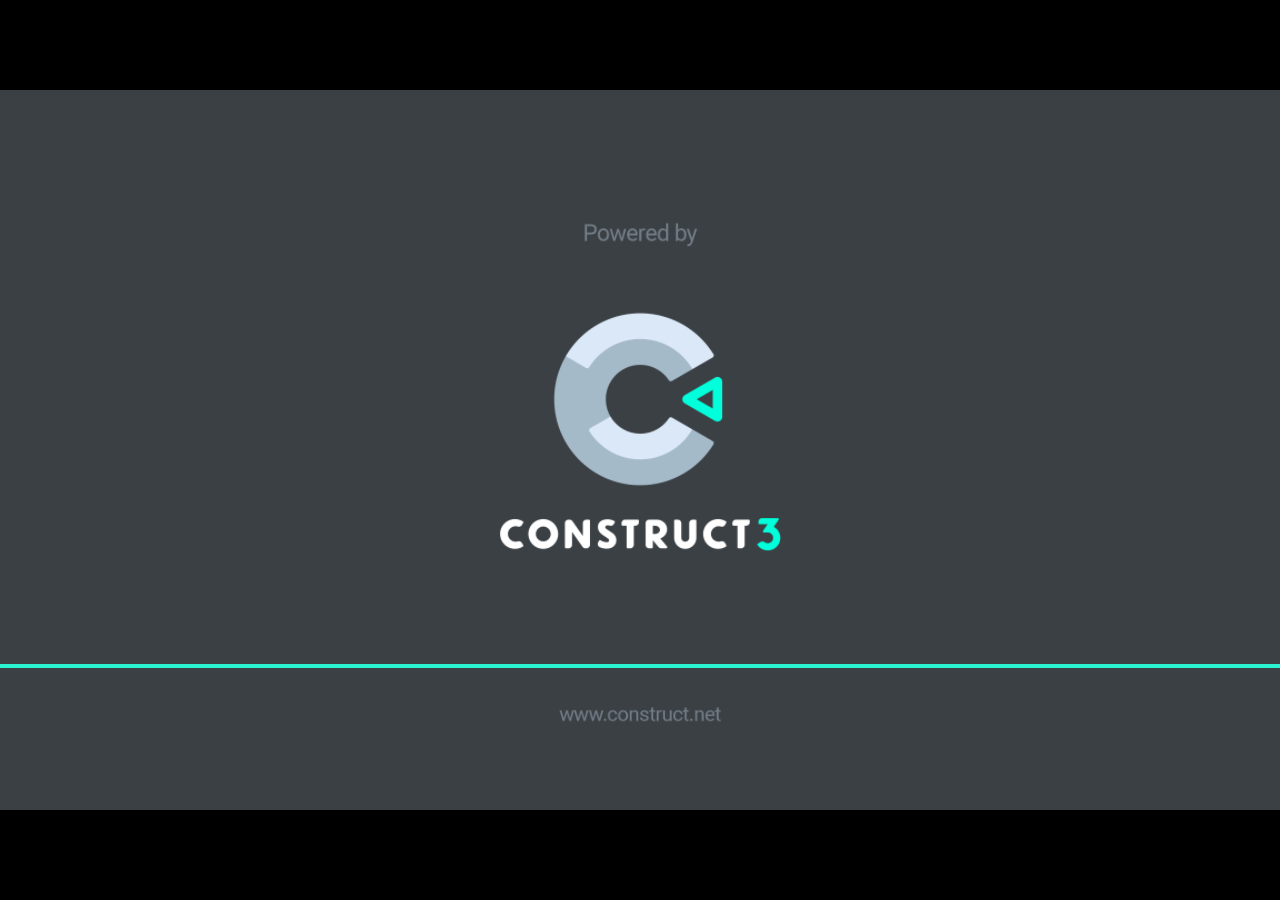
<file: mishuKaBuddu/index.html>
<!DOCTYPE html>
<html>
<head>
<meta charset="UTF-8">
<title>MishuKaBuddhuTheStory</title>
<meta name="viewport" content="width=device-width, initial-scale=1.0, maximum-scale=1.0, minimum-scale=1.0, user-scalable=no">

<meta name="generator" content="Construct 3">

	<link rel="manifest" href="appmanifest.json">
	<link rel="apple-touch-icon" sizes="128x128" href="icons/icon-128.png">
	<link rel="apple-touch-icon" sizes="256x256" href="icons/icon-256.png">
	<link rel="apple-touch-icon" sizes="512x512" href="icons/icon-512.png">
	<link rel="icon" type="image/png" href="icons/icon-512.png">

<link rel="stylesheet" href="style.css">

</head>
<body>
<div id="fb-root"></div>

	<noscript>
		<div id="notSupportedWrap">
			<h2 id="notSupportedTitle">This content requires JavaScript</h2>
			<p class="notSupportedMessage">JavaScript appears to be disabled. Please enable it to view this content.</p>
		</div>
	</noscript>
	<script src="scripts/supportcheck.js"></script>
	<script src="scripts/offlineclient.js"></script>
	<script src="scripts/main.js"></script>
	<script src="scripts/register-sw.js"></script>
</body>
</html>
</file>
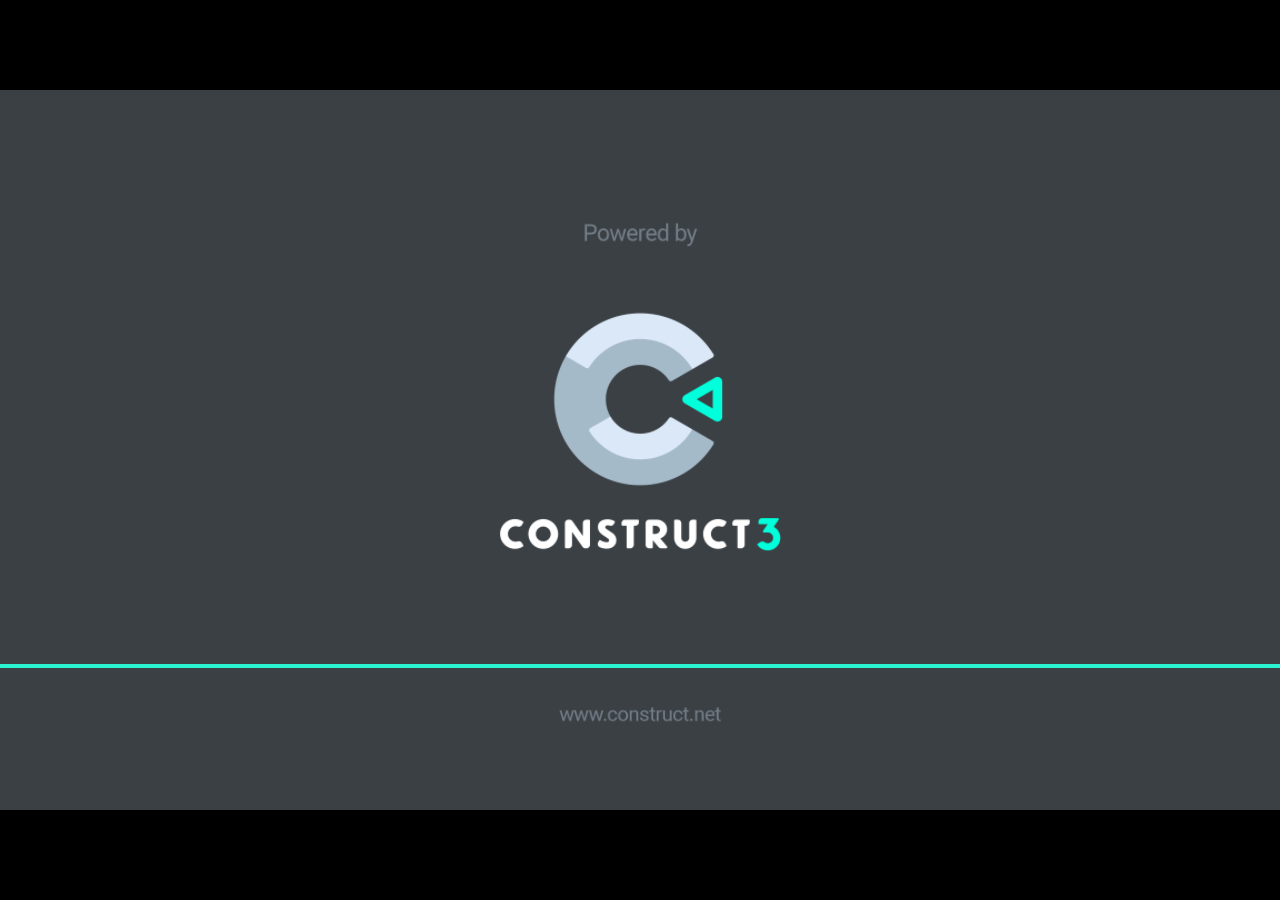
<file: MyFirstGame/index.html>
<!DOCTYPE html>
<html>
<head>
<meta charset="UTF-8">
<title>MyFirstGame</title>
<meta name="viewport" content="width=device-width, initial-scale=1.0, maximum-scale=1.0, minimum-scale=1.0, user-scalable=no">

<meta name="generator" content="Construct 3">

	<link rel="manifest" href="appmanifest.json">
	<link rel="apple-touch-icon" sizes="128x128" href="icons/icon-128.png">
	<link rel="apple-touch-icon" sizes="256x256" href="icons/icon-256.png">
	<link rel="apple-touch-icon" sizes="512x512" href="icons/icon-512.png">
	<link rel="icon" type="image/png" href="icons/icon-512.png">

<link rel="stylesheet" href="style.css">

</head>
<body>
<div id="fb-root"></div>

	<noscript>
		<div id="notSupportedWrap">
			<h2 id="notSupportedTitle">This content requires JavaScript</h2>
			<p class="notSupportedMessage">JavaScript appears to be disabled. Please enable it to view this content.</p>
		</div>
	</noscript>
	<script src="scripts/supportcheck.js"></script>
	<script src="scripts/offlineclient.js"></script>
	<script src="scripts/main.js"></script>
	<script src="scripts/register-sw.js"></script>
</body>
</html>
</file>
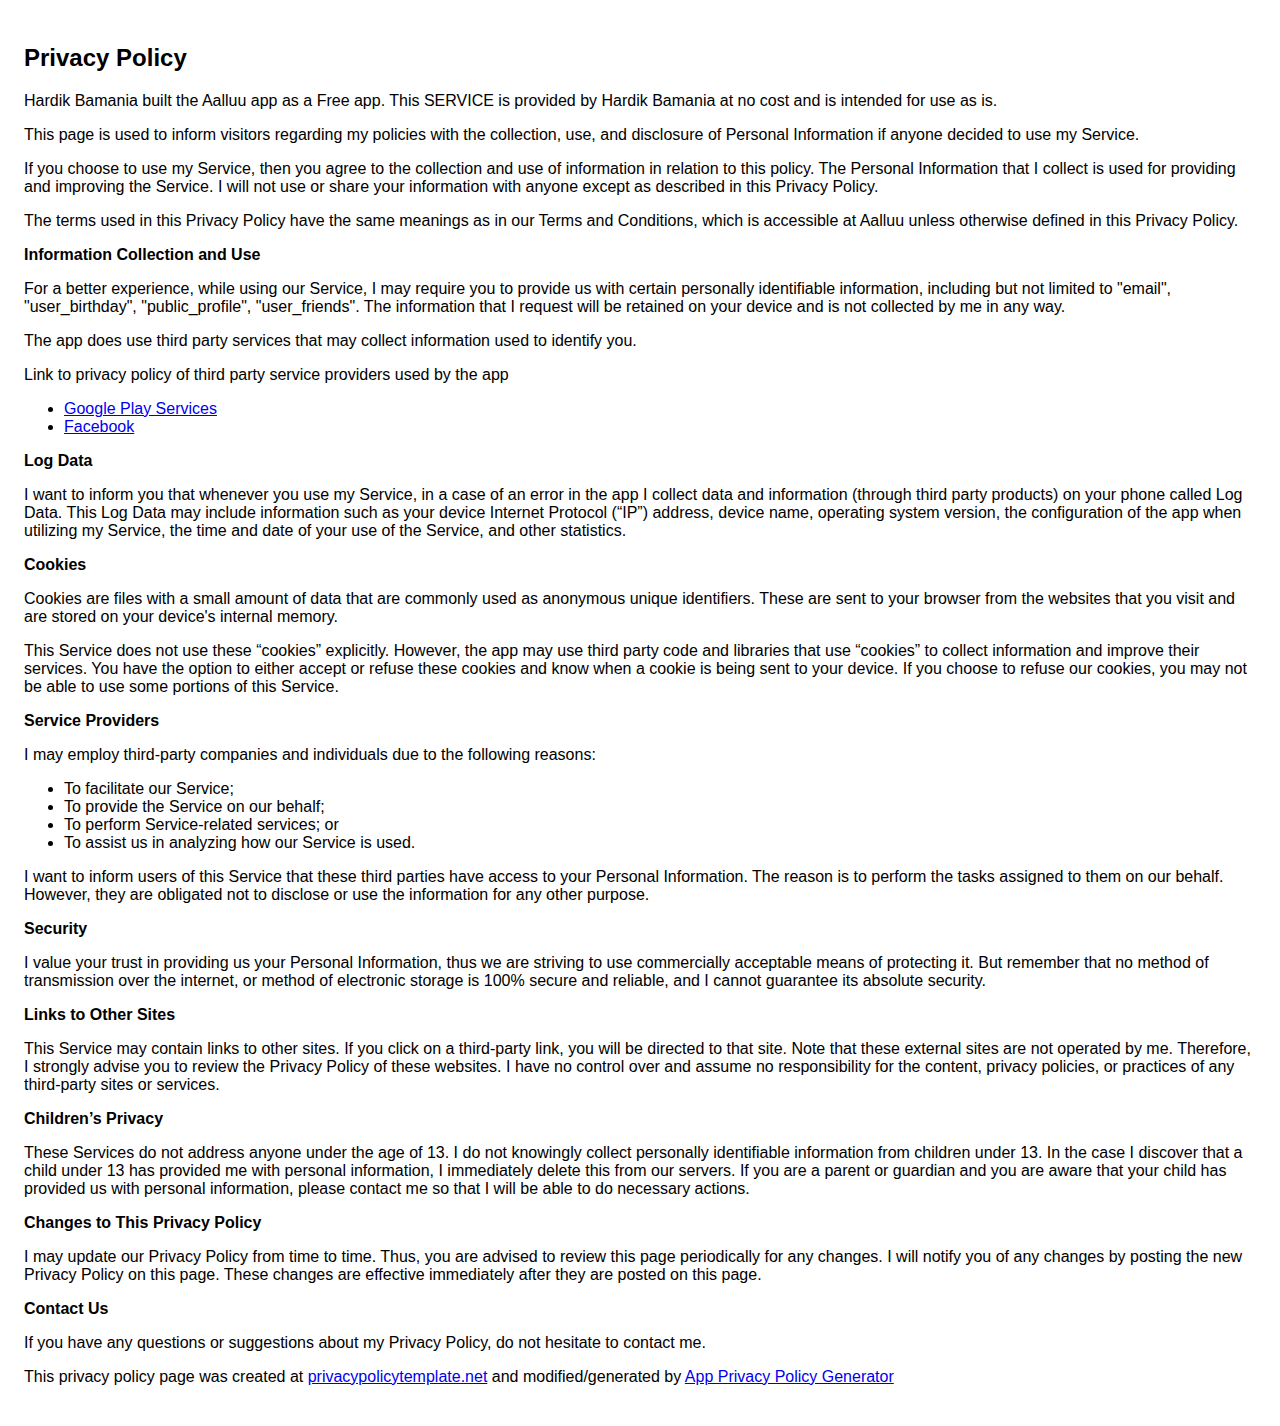
<file: aalluu/privacy_policy.html>
<!DOCTYPE html>
    <html>
    <head>
      <meta charset='utf-8'>
      <meta name='viewport' content='width=device-width'>
      <title>Privacy Policy</title>
      <style> body { font-family: 'Helvetica Neue', Helvetica, Arial, sans-serif; padding:1em; } </style>
    </head>
    <body>
    <h2>Privacy Policy</h2> <p> Hardik Bamania built the Aalluu app as a Free app. This SERVICE is provided by
                    Hardik Bamania at no cost and is intended for use as is.
                  </p> <p>This page is used to inform visitors regarding my policies with the collection, use, and disclosure
                    of Personal Information if anyone decided to use my Service.
                  </p> <p>If you choose to use my Service, then you agree to the collection and use of information in
                    relation to this policy. The Personal Information that I collect is used for providing and improving
                    the Service. I will not use or share your information with anyone except as described
                    in this Privacy Policy.
                  </p> <p>The terms used in this Privacy Policy have the same meanings as in our Terms and Conditions, which is
                    accessible at Aalluu unless otherwise defined in this Privacy Policy.
                  </p> <p><strong>Information Collection and Use</strong></p> <p>For a better experience, while using our Service, I may require you to provide us with certain
                    personally identifiable information, including but not limited to  "email", "user_birthday", "public_profile", "user_friends". The information that I request will be retained on your device and is not collected by me in any way.
                  </p> <p>The app does use third party services that may collect information used to identify you.</p> <div><p>Link to privacy policy of third party service providers used by the app</p> <ul><li><a href="https://www.google.com/policies/privacy/" target="_blank">Google Play Services</a></li><!----><!----><li><a href="https://www.facebook.com/about/privacy" target="_blank">Facebook</a></li><!----><!----><!----><!----></ul></div> <p><strong>Log Data</strong></p> <p> I want to inform you that whenever you use my Service, in a case of
                    an error in the app I collect data and information (through third party products) on your phone
                    called Log Data. This Log Data may include information such as your device Internet Protocol (“IP”) address,
                    device name, operating system version, the configuration of the app when utilizing my Service,
                    the time and date of your use of the Service, and other statistics.
                  </p> <p><strong>Cookies</strong></p> <p>Cookies are files with a small amount of data that are commonly used as anonymous unique identifiers.
                    These are sent to your browser from the websites that you visit and are stored on your device's internal
                    memory.
                  </p> <p>This Service does not use these “cookies” explicitly. However, the app may use third party code and
                    libraries that use “cookies” to collect information and improve their services. You have the option to
                    either accept or refuse these cookies and know when a cookie is being sent to your device. If you choose
                    to refuse our cookies, you may not be able to use some portions of this Service.
                  </p> <p><strong>Service Providers</strong></p> <p> I may employ third-party companies and individuals due to the following reasons:</p> <ul><li>To facilitate our Service;</li> <li>To provide the Service on our behalf;</li> <li>To perform Service-related services; or</li> <li>To assist us in analyzing how our Service is used.</li></ul> <p> I want to inform users of this Service that these third parties have access to
                    your Personal Information. The reason is to perform the tasks assigned to them on our behalf. However,
                    they are obligated not to disclose or use the information for any other purpose.
                  </p> <p><strong>Security</strong></p> <p> I value your trust in providing us your Personal Information, thus we are striving
                    to use commercially acceptable means of protecting it. But remember that no method of transmission over
                    the internet, or method of electronic storage is 100% secure and reliable, and I cannot guarantee
                    its absolute security.
                  </p> <p><strong>Links to Other Sites</strong></p> <p>This Service may contain links to other sites. If you click on a third-party link, you will be directed
                    to that site. Note that these external sites are not operated by me. Therefore, I strongly
                    advise you to review the Privacy Policy of these websites. I have no control over
                    and assume no responsibility for the content, privacy policies, or practices of any third-party sites
                    or services.
                  </p> <p><strong>Children’s Privacy</strong></p> <p>These Services do not address anyone under the age of 13. I do not knowingly collect
                    personally identifiable information from children under 13. In the case I discover that a child
                    under 13 has provided me with personal information, I immediately delete this from
                    our servers. If you are a parent or guardian and you are aware that your child has provided us with personal
                    information, please contact me so that I will be able to do necessary actions.
                  </p> <p><strong>Changes to This Privacy Policy</strong></p> <p> I may update our Privacy Policy from time to time. Thus, you are advised to review
                    this page periodically for any changes. I will notify you of any changes by posting
                    the new Privacy Policy on this page. These changes are effective immediately after they are posted on
                    this page.
                  </p> <p><strong>Contact Us</strong></p> <p>If you have any questions or suggestions about my Privacy Policy, do not hesitate to contact
                    me.
                  </p> <p>This privacy policy page was created at <a href="https://privacypolicytemplate.net" target="_blank">privacypolicytemplate.net</a>
                    and modified/generated by <a href="https://app-privacy-policy-generator.firebaseapp.com/" target="_blank">App
                      Privacy Policy Generator</a></p>
    </body>
    </html>
</file>
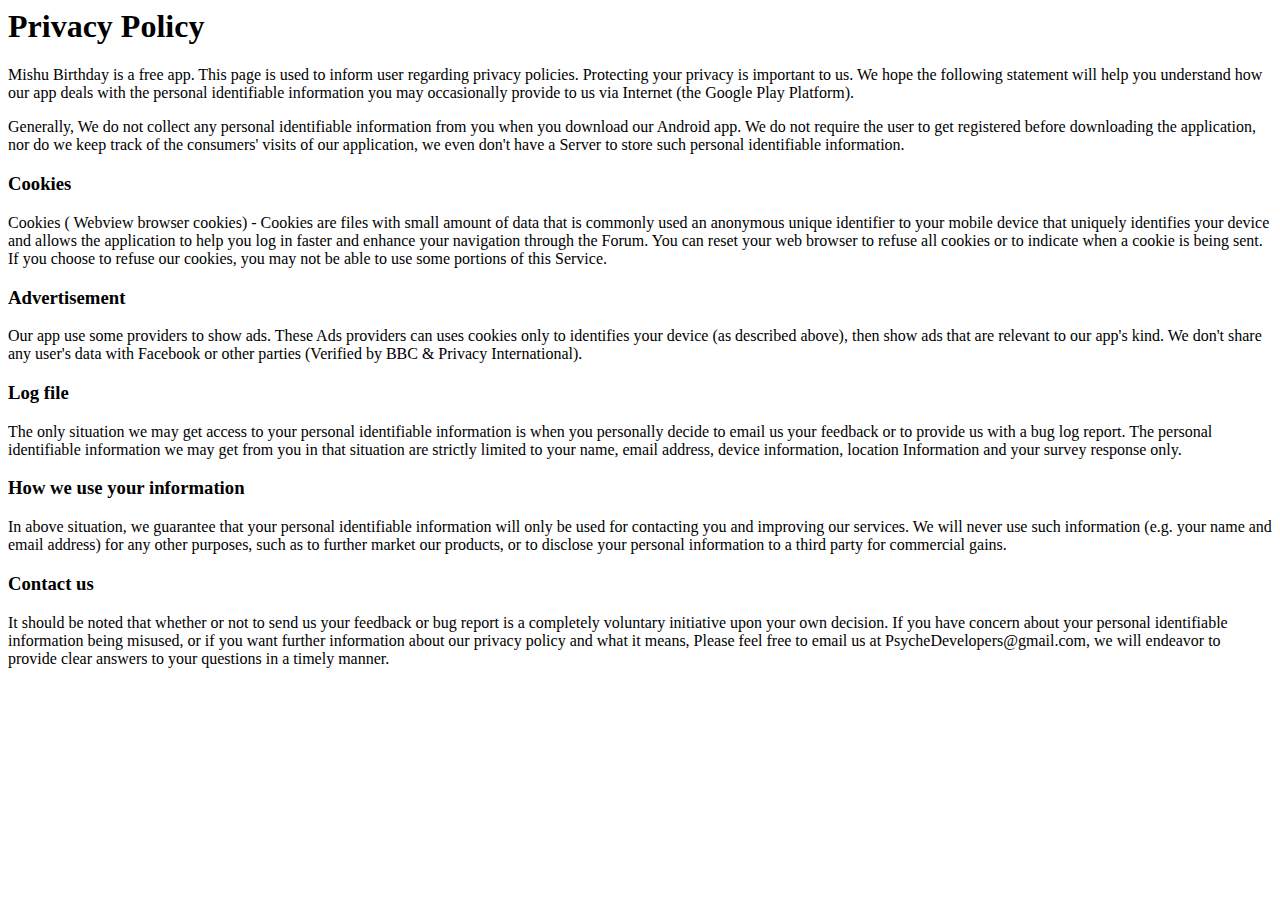
<file: birthday/Privacy Policy.html>
<html><head></head><body>
<h1>Privacy Policy</h1>
<p>Mishu Birthday is a free app. This page is used to inform user regarding privacy policies. Protecting your privacy is important to us. We hope the following statement will help you understand how our app deals with the personal identifiable information you may occasionally provide to us via Internet (the Google Play Platform).
</p>
<p>Generally, We do not collect any personal identifiable information from you when you download our Android app. We do not require the user to get registered before downloading the application, nor do we keep track of the consumers' visits of our application, we even don't have a Server to store such personal identifiable information.</p>
<h3>Cookies</h3>
<p>Cookies ( Webview browser cookies) - Cookies are files with small amount of data that is commonly used an anonymous unique identifier to your mobile device that uniquely identifies your device and allows the application to help you log in faster and enhance your navigation through the Forum. You can reset your web browser to refuse all cookies or to indicate when a cookie is being sent. If you choose to refuse our cookies, you may not be able to use some portions of this Service.
</p>
<h3>Advertisement</h3>
<p>Our app use some providers to show ads. These Ads providers can uses cookies only to identifies your device (as described above), then show ads that are relevant to our app's kind. We don't share any user's data with Facebook or other parties (Verified by BBC &amp; Privacy International).</p>
<h3>Log file</h3>
<p>The only situation we may get access to your personal identifiable information is when you personally decide to email us your feedback or to provide us with a bug log report. The personal identifiable information we may get from you in that situation are strictly limited to your name, email address, device information, location Information and your survey response only.</p>
<h3>How we use your information</h3>
<p>In above situation, we guarantee that your personal identifiable information will only be used for contacting you and improving our services. We will never use such information (e.g. your name and email address) for any other purposes, such as to further market our products, or to disclose your personal information to a third party for commercial gains.
</p>
<h3>Contact us</h3>
<p>It should be noted that whether or not to send us your feedback or bug report is a completely voluntary initiative upon your own decision. If you have concern about your personal identifiable information being misused, or if you want further information about our privacy policy and what it means, Please feel free to email us at PsycheDevelopers@gmail.com, we will endeavor to provide clear answers to your questions in a timely manner.

</p>


</body></html>
</file>
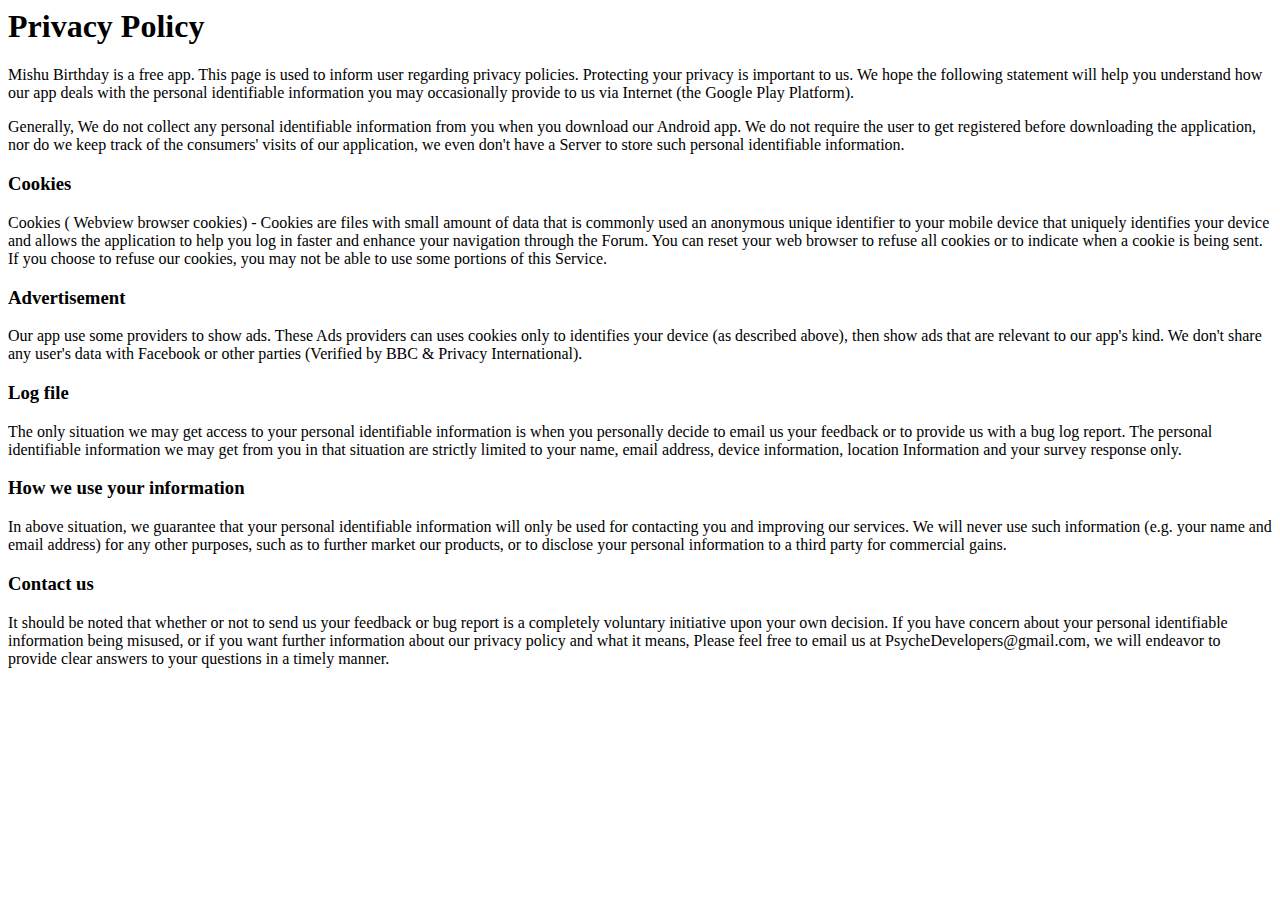
<file: birthday/PrivacyPolicy.html>
<html><body>
<h1>Privacy Policy</h1>
<p>Mishu Birthday is a free app. This page is used to inform user regarding privacy policies. Protecting your privacy is important to us. We hope the following statement will help you understand how our app deals with the personal identifiable information you may occasionally provide to us via Internet (the Google Play Platform).
</p>
<p>Generally, We do not collect any personal identifiable information from you when you download our Android app. We do not require the user to get registered before downloading the application, nor do we keep track of the consumers' visits of our application, we even don't have a Server to store such personal identifiable information.</p>
<h3>Cookies</h3>
<p>Cookies ( Webview browser cookies) - Cookies are files with small amount of data that is commonly used an anonymous unique identifier to your mobile device that uniquely identifies your device and allows the application to help you log in faster and enhance your navigation through the Forum. You can reset your web browser to refuse all cookies or to indicate when a cookie is being sent. If you choose to refuse our cookies, you may not be able to use some portions of this Service.
</p>
<h3>Advertisement</h3>
<p>Our app use some providers to show ads. These Ads providers can uses cookies only to identifies your device (as described above), then show ads that are relevant to our app's kind. We don't share any user's data with Facebook or other parties (Verified by BBC &amp; Privacy International).</p>
<h3>Log file</h3>
<p>The only situation we may get access to your personal identifiable information is when you personally decide to email us your feedback or to provide us with a bug log report. The personal identifiable information we may get from you in that situation are strictly limited to your name, email address, device information, location Information and your survey response only.</p>
<h3>How we use your information</h3>
<p>In above situation, we guarantee that your personal identifiable information will only be used for contacting you and improving our services. We will never use such information (e.g. your name and email address) for any other purposes, such as to further market our products, or to disclose your personal information to a third party for commercial gains.
</p>
<h3>Contact us</h3>
<p>It should be noted that whether or not to send us your feedback or bug report is a completely voluntary initiative upon your own decision. If you have concern about your personal identifiable information being misused, or if you want further information about our privacy policy and what it means, Please feel free to email us at PsycheDevelopers@gmail.com, we will endeavor to provide clear answers to your questions in a timely manner.

</p>
</body>
</html>
</file>
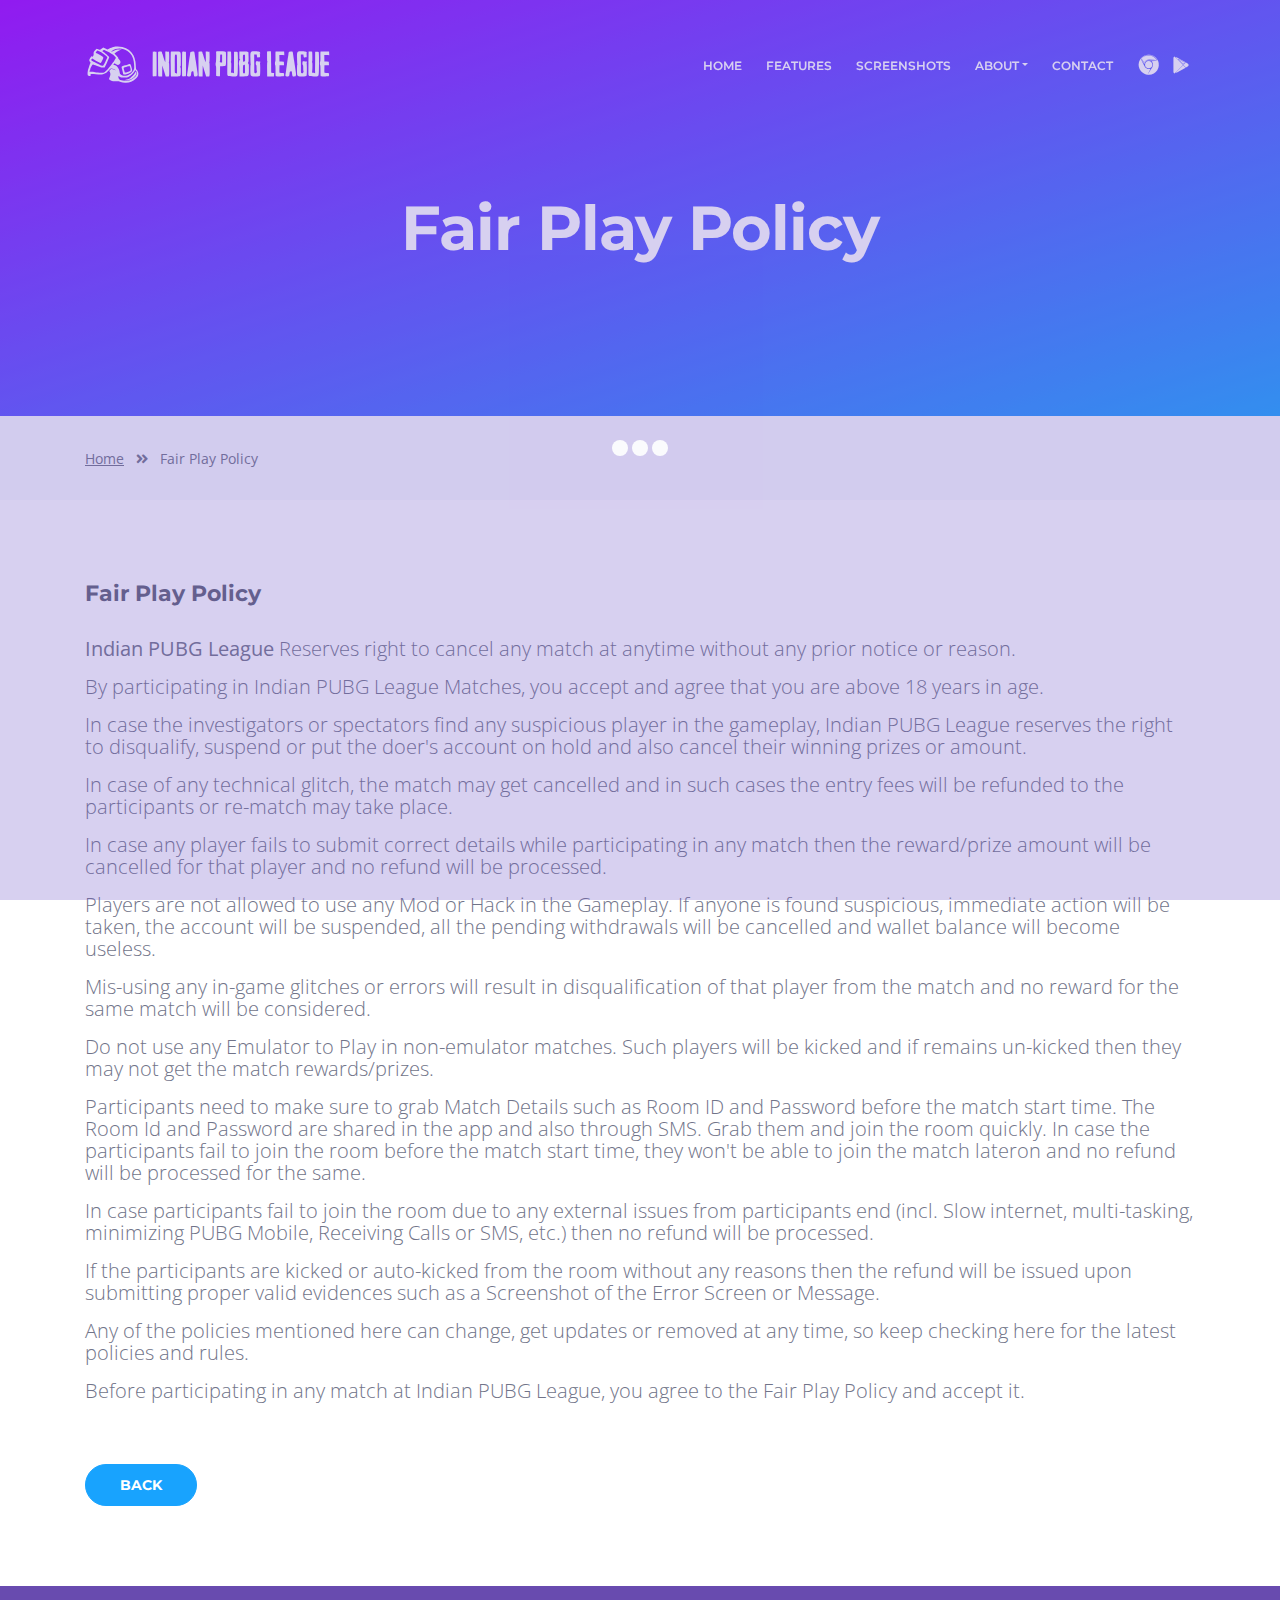
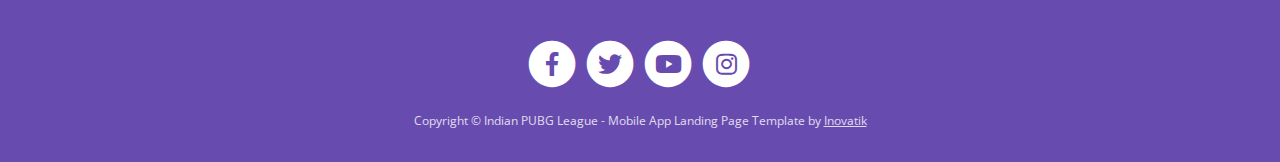
<file: IPLwebsite/fair-play-policy.html>
<!DOCTYPE html>
<html lang="en">

<!-- Mirrored from inovatik.com/Indian PUBG League-mobile-app-landing-page/01-rotating-text/privacy-policy.html by HTTrack Website Copier/3.x [XR&CO'2014], Mon, 02 Mar 2020 16:43:56 GMT -->
<head>
    <meta charset="utf-8">
    <meta name="viewport" content="width=device-width, initial-scale=1, shrink-to-fit=no">
    
    <!-- SEO Meta Tags -->
    <meta name="description" content="Landing page template for promoting your mobile app to the online audience and for persuading visitors to download it from popular app stores.">
    <meta name="author" content="Inovatik">

    <!-- OG Meta Tags to improve the way the post looks when you share the page on LinkedIn, Facebook, Google+ -->
	<meta property="og:site_name" content="Indian PUBG League" /> <!-- website name -->
	<meta property="og:site" content="indianPUBGLeague.com" /> <!-- website link -->
	<meta property="og:title" content="Fair Play Policy"/> <!-- title shown in the actual shared post -->
	<meta property="og:description" content="" /> <!-- description shown in the actual shared post -->
	<meta property="og:image" content="" /> <!-- image link, make sure it's jpg -->
	<meta property="og:url" content="" /> <!-- where do you want your post to link to -->
	<meta property="og:type" content="article" />

    <!-- Website Title -->
    <title>Privacy Policy - Indian PUBG League - Mobile App Landing Page Template</title>
    
    <!-- Styles -->
    <link href="https://fonts.googleapis.com/css?family=Open+Sans:300,300i,400,400i,600,600i,700,700i" rel="stylesheet">
    <link href="https://fonts.googleapis.com/css?family=Montserrat:600,700" rel="stylesheet">
    <link href="css/bootstrap.css" rel="stylesheet">
    <link href="css/fontawesome-all.css" rel="stylesheet">
    <link href="css/line-awesome.css" rel="stylesheet">
    <link href="css/swiper.css" rel="stylesheet">
	<link href="css/magnific-popup.css" rel="stylesheet">
    <link href="css/styles.css" rel="stylesheet">
	
	<!-- Favicon  -->
    <link rel="icon" href="images/favicon.png">
</head>
<body data-spy="scroll" data-target=".fixed-top">
    
    <!-- Preloader -->
	<div class="spinner-wrapper">
        <div class="spinner">
            <div class="bounce1"></div>
            <div class="bounce2"></div>
            <div class="bounce3"></div>
        </div>
    </div>
    <!-- end of preloader -->
    

    <!-- Navbar -->
    <nav class="navbar navbar-expand-md navbar-dark navbar-custom fixed-top">
        <div class="container">
            <!-- Text Logo - Use this if you don't have a graphic logo -->
            <!-- <a class="navbar-brand logo-text page-scroll" href="index.html">Indian PUBG League</a> -->

            <!-- Image Logo -->
            <a class="navbar-brand logo-image page-scroll" href="index.html"><img src="images/logo.svg" alt="alternative"></a>
            
            <!-- Mobile Menu Toggle Button -->
            <button class="navbar-toggler" type="button" data-toggle="collapse" data-target="#navbarsExampleDefault" aria-controls="navbarsExampleDefault" aria-expanded="false" aria-label="Toggle navigation">
                <span class="navbar-toggler-awesome fas fa-bars"></span>
                <span class="navbar-toggler-awesome fas fa-times"></span>
            </button>
            <!-- end of mobile menu toggle button -->

            <div class="collapse navbar-collapse" id="navbarsExampleDefault">
                <ul class="navbar-nav ml-auto">
                    <li class="nav-item">
                        <a class="nav-link page-scroll" href="index.html#header">HOME <span class="sr-only">(current)</span></a>
                    </li>
                    <li class="nav-item">
                        <a class="nav-link page-scroll" href="index.html#features">FEATURES</a>
                    </li>
                    <li class="nav-item">
                        <a class="nav-link page-scroll" href="index.html#screenshots">SCREENSHOTS</a>
                    </li>
                    
                    <!-- Dropdown Menu -->          
                    <li class="nav-item dropdown">
                        <a class="nav-link dropdown-toggle page-scroll" href="index.html#about" id="navbarDropdown" role="button" aria-haspopup="true" aria-expanded="false">ABOUT</a>
                        <div class="dropdown-menu" aria-labelledby="navbarDropdown">
                            <a class="dropdown-item" href="terms-conditions.html"><span class="item-text">TERMS CONDITIONS</span></a>
                            <div class="dropdown-items-divide-hr"></div>
                            <a class="dropdown-item" href="privacy-policy.html"><span class="item-text">PRIVACY POLICY</span></a>
                            <div class="dropdown-items-divide-hr"></div>
                            <a class="dropdown-item" href="fair-play-policy.html"><span class="item-text">FAIR PLAY POLICY</span></a>

                        </div>
                    </li>
                    <!-- end of dropdown menu -->

                    <li class="nav-item">
                        <a class="nav-link page-scroll" href="index.html#contact">CONTACT</a>
                    </li>
                </ul>
                <span class="app-stores">
                    <a class="btn-navbar" href="#your-link"><i class="fab fa-chrome"></i></a>
                    <a class="btn-navbar" href="#your-link"><i class="fab fa-google-play"></i></a>
                </span>
            </div>
        </div> <!-- end of container -->
    </nav> <!-- end of navbar -->
    <!-- end of navbar -->


    <!-- Header -->
    <header id="header" class="ex-header">
        <div class="container">
            <div class="row">
                <div class="col-md-12">
                    <h1>Fair Play Policy</h1>
                </div> <!-- end of col -->
            </div> <!-- end of row -->
        </div> <!-- end of container -->
    </header> <!-- end of ex-header -->
    <!-- end of header -->


    <!-- Breadcrumbs -->
    <div class="ex-basic-1">
        <div class="container">
            <div class="row">
                <div class="col-md-12">
                    <ul class="breadcrumbs list-unstyled list-inline">
                        <li class="list-inline-item"><a class="underline" href="index.html">Home</a></li>
                        <li class="list-inline-item"><i class="fa fa-angle-double-right"></i></li>
                        <li class="list-inline-item">Fair Play Policy</li>
                    </ul>
                </div> <!-- end of col -->
            </div> <!-- end of row -->
        </div> <!-- end of container -->
    </div> <!-- end of ex-basic-1 -->
    <!-- end of breadcrumbs -->


    <!-- Privacy Content -->
    <div class="ex-basic-2">
        <div class="container">
            <div class="row">
                <div class="col-lg-12">
                    <div class="text-container">
                        <h4>Fair Play Policy</h4>
                        <br>
                        <p class="lead head-small">
                            <strong>Indian PUBG League</strong> Reserves right to cancel any match at anytime without any prior notice or reason.
                        </p>
                
                        <p class="lead head-small">
                            By participating in Indian PUBG League Matches, you accept and agree that you are above 18 years in age.
                        </p>
                        
                        <p class="lead head-small">In case the investigators or spectators find any suspicious player in the gameplay, Indian PUBG League reserves the right to disqualify, suspend or put the doer's account on hold and also cancel their winning prizes or amount.</p> 
                        
                        <p class="lead head-small">In case of any technical glitch, the match may get cancelled and in such cases the entry fees will be refunded to the participants or re-match may take place.</p>
                
                        <p class="lead head-small">In case any player fails to submit correct details while participating in any match then the reward/prize amount will be cancelled for that player and no refund will be processed.</p>
                
                        <p class="lead head-small">Players are not allowed to use any Mod or Hack in the Gameplay. If anyone is found suspicious, immediate action will be taken, the account will be suspended, all the pending withdrawals will be cancelled and wallet balance will become useless.</p>
                
                        <p class="lead head-small">Mis-using any in-game glitches or errors will result in disqualification of that player from the match and no reward for the same match will be considered.</p>
                
                        <p class="lead head-small">Do not use any Emulator to Play in non-emulator matches. Such players will be kicked and if remains un-kicked then they may not get the match rewards/prizes.</p>
                
                        <p class="lead head-small">Participants need to make sure to grab Match Details such as Room ID and Password before the match start time. The Room Id and Password are shared in the app and also through SMS. Grab them and join the room quickly. In case the participants fail to join the room before the match start time, they won't be able to join the match lateron and no refund will be processed for the same.</p>
                
                        <p class="lead head-small">In case participants fail to join the room due to any external issues from participants end (incl. Slow internet, multi-tasking, minimizing PUBG Mobile, Receiving Calls or SMS, etc.) then no refund will be processed.</p>
                
                        <p class="lead head-small">If the participants are kicked or auto-kicked from the room without any reasons then the refund will be issued upon submitting proper valid evidences such as a Screenshot of the Error Screen or Message.</p>
                
                        <p class="lead head-small">Any of the policies mentioned here can change, get updates or removed at any time, so keep checking here for the latest policies and rules.</p>
                
                        <p class="lead head-small">
                            Before participating in any match at Indian PUBG League, you agree to the Fair Play Policy and accept it.
                        </p>
                                        
                            </div> <!-- end of col -->

                    <a class="btn-solid-reg back" href="index.html">BACK</a>
                </div> <!-- end of col-->
            </div> <!-- end of row -->
        </div> <!-- end of container -->
    </div> <!-- end of ex-basic-2 -->
    <!-- end of privacy content -->

      <!-- Footer -->
      <div class="footer">
        <div class="container">
            <div class="row">
                <div class="col-lg-12">
                    <span class="fa-stack fa-lg">
                        <a href="https://www.facebook.com/LegendsOfPUBGM/">
                            <i class="fas fa-circle fa-stack-2x facebook"></i>
                            <i class="fab fa-facebook-f fa-stack-1x"></i>
                        </a>
                    </span>
                    <span class="fa-stack fa-lg">
                        <a href="#your-link">
                            <i class="fas fa-circle fa-stack-2x twitter"></i>
                            <i class="fab fa-twitter fa-stack-1x"></i>
                        </a>
                    </span>
                    <span class="fa-stack fa-lg">
                        <a href="https://www.youtube.com/channel/UCbpV3tam6MOkryWKqcLu2uw">
                            <i class="fas fa-circle fa-stack-2x youtube"></i>
                            <i class="fab fa-youtube fa-stack-1x"></i>
                        </a>
                    </span>

                    <span class="fa-stack fa-lg">
                        <a href="https://www.instagram.com/legends.of.pubg/">
                            <i class="fas fa-circle fa-stack-2x instagram"></i>
                            <i class="fab fa-instagram fa-stack-1x"></i>
                        </a>
                    </span>
                </div> <!-- end of col -->
            </div> <!-- end of row -->
        </div> <!-- end of container -->
    </div> <!-- end of footer -->
    <!-- end of footer -->


    <!-- Copyright -->
    <div class="copyright">
        <div class="container">
            <div class="row">
                <div class="col-lg-12">
                    <p class="p-small">Copyright © Indian PUBG League - Mobile App Landing Page Template by <a class="underline" href="#your-link">Inovatik</a></p>
                </div> <!-- end of col -->
            </div> <!-- enf of row -->
        </div> <!-- end of container -->
    </div> <!-- end of copyright -->  
    <!-- end of copyright -->

	
    <!-- Scripts -->
    <script src="js/jquery.min.js"></script> <!-- jQuery for Bootstrap's JavaScript plugins -->
    <script src="js/popper.min.js"></script> <!-- Popper tooltip library for Bootstrap -->
    <script src="js/bootstrap.min.js"></script> <!-- Bootstrap framework -->
    <script src="js/jquery.easing.min.js"></script> <!-- jQuery Easing for smooth scrolling between anchors -->
    <script src="js/swiper.min.js"></script> <!-- Swiper for image and text sliders -->
    <script src="js/jquery.magnific-popup.js"></script> <!-- Magnific Popup for lightboxes -->
    <script src="js/jquery.countTo.js"></script> <!-- jQuery countTo for counting animation -->
    <script src="js/morphext.min.js"></script> <!-- Morphtext rotating text in the header -->
    <script src="js/validator.min.js"></script> <!-- Validator.js - Bootstrap plugin that validates forms -->
    <script src="js/scripts.js"></script> <!-- Custom scripts -->
</body>

<!-- Mirrored from inovatik.com/Indian PUBG League-mobile-app-landing-page/01-rotating-text/privacy-policy.html by HTTrack Website Copier/3.x [XR&CO'2014], Mon, 02 Mar 2020 16:43:56 GMT -->
</html>
</file>
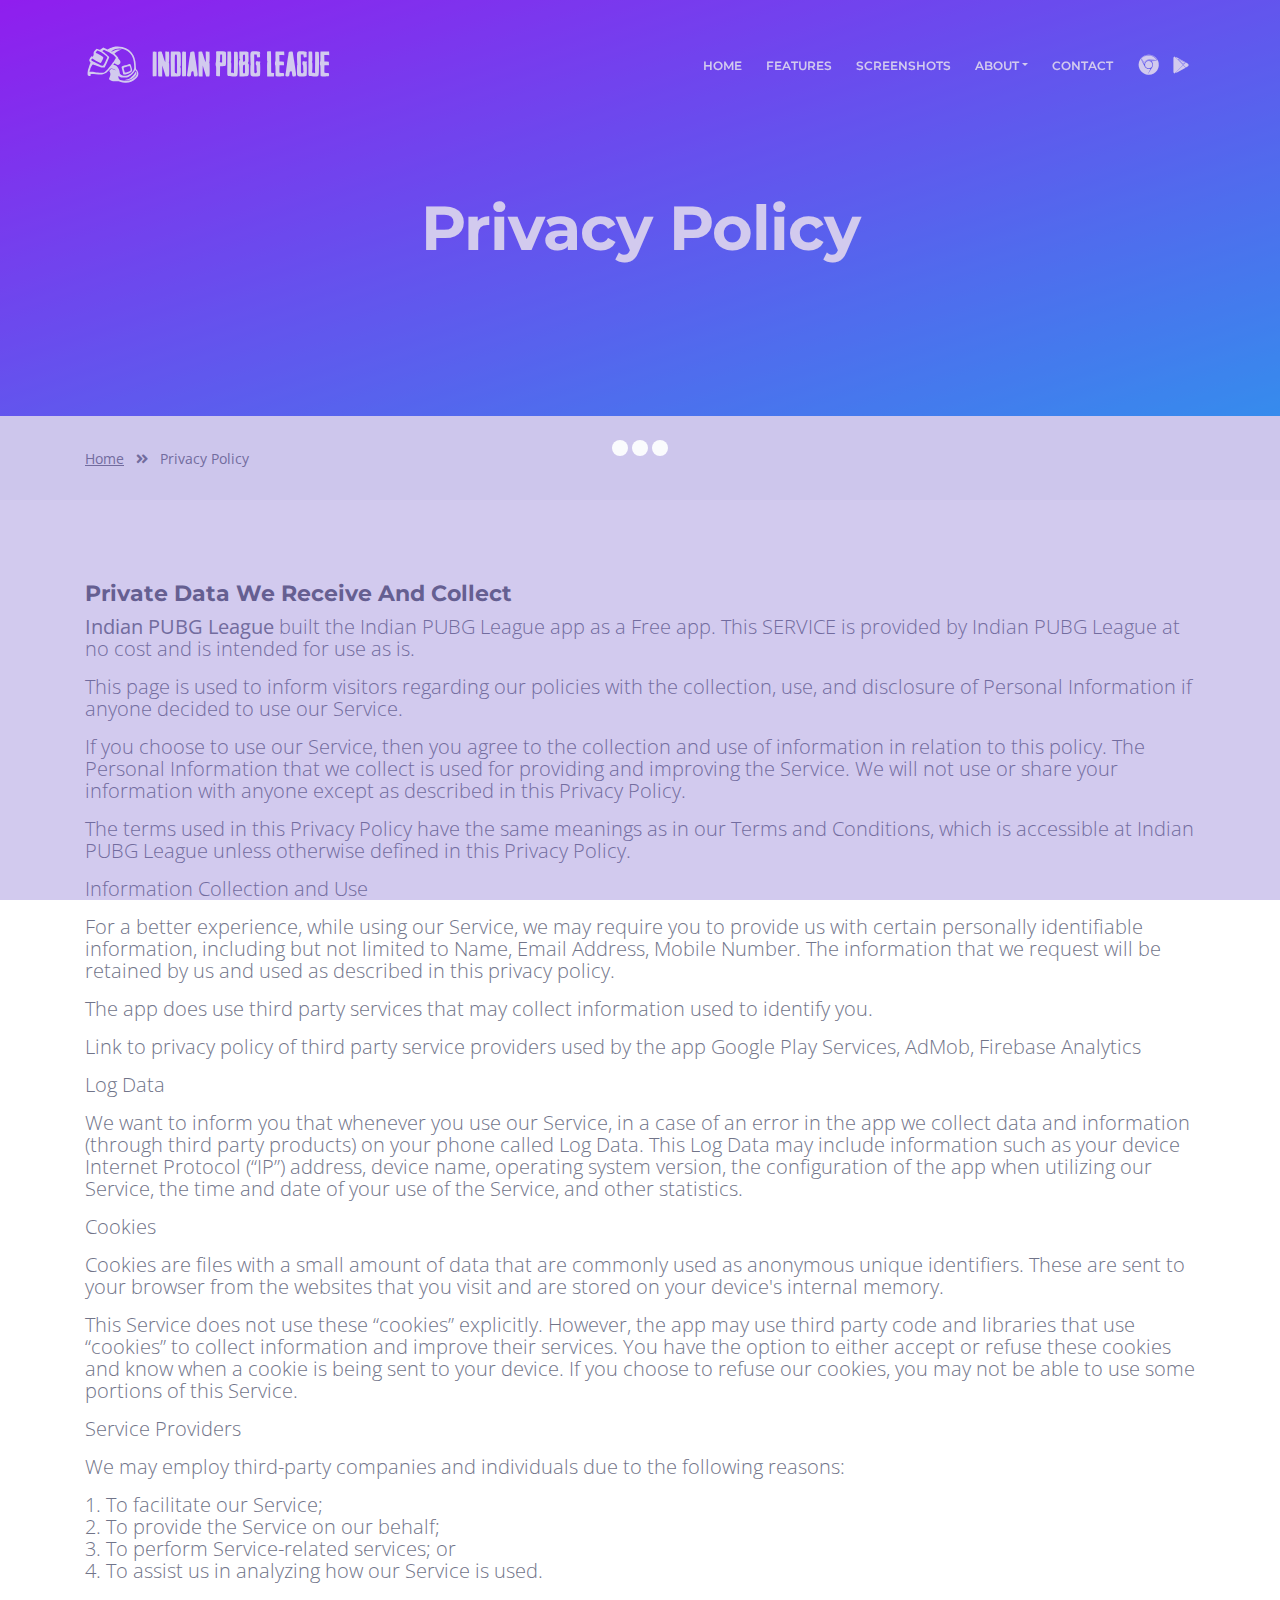
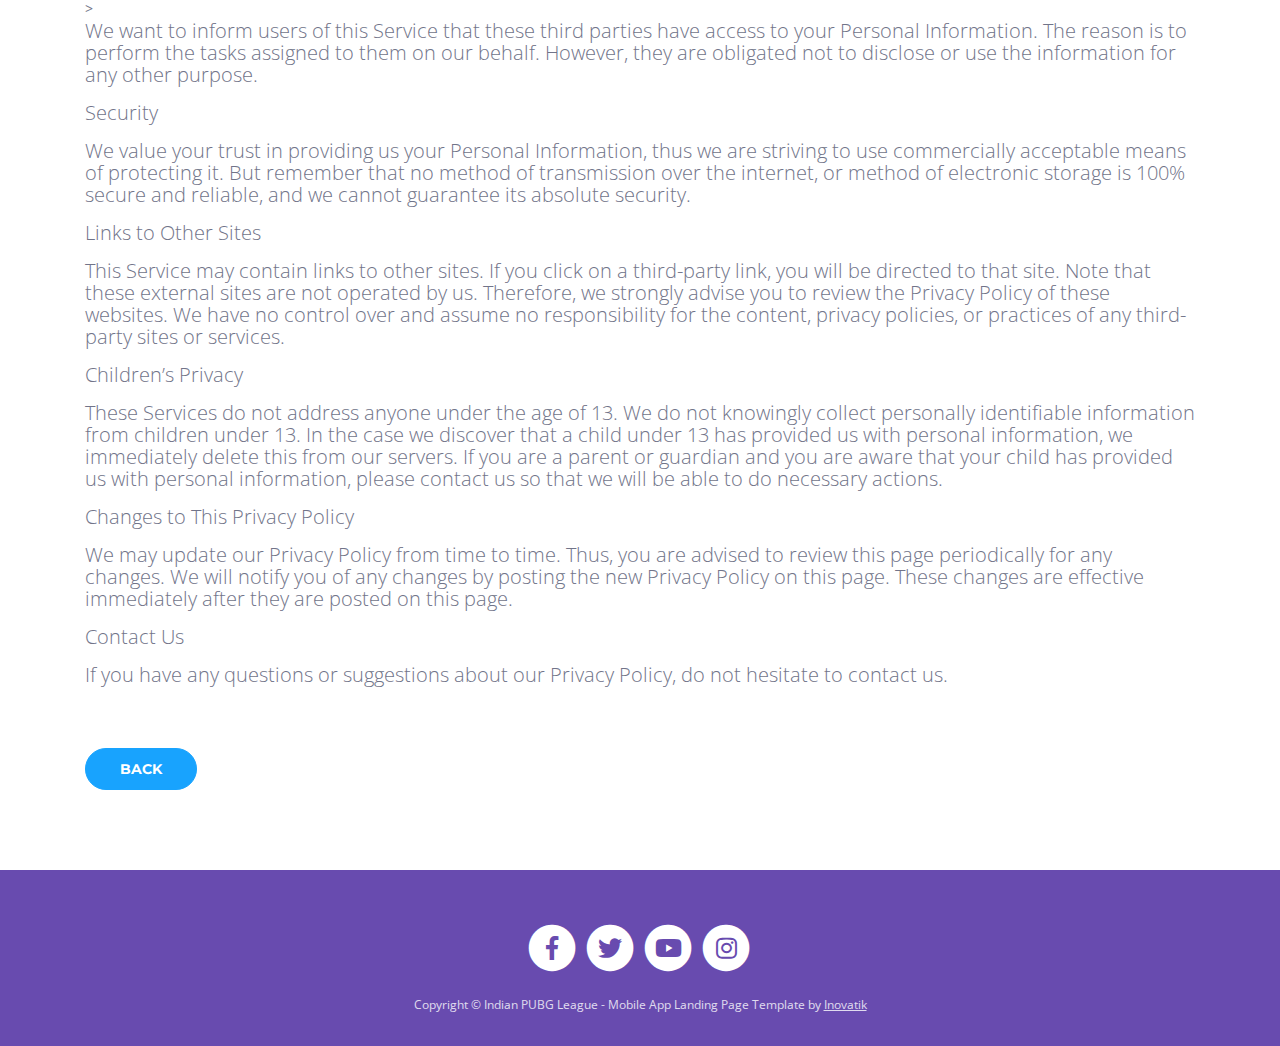
<file: IPLwebsite/privacy-policy.html>
<!DOCTYPE html>
<html lang="en">

<!-- Mirrored from inovatik.com/Indian PUBG League-mobile-app-landing-page/01-rotating-text/privacy-policy.html by HTTrack Website Copier/3.x [XR&CO'2014], Mon, 02 Mar 2020 16:43:56 GMT -->
<head>
    <meta charset="utf-8">
    <meta name="viewport" content="width=device-width, initial-scale=1, shrink-to-fit=no">
    
    <!-- SEO Meta Tags -->
    <meta name="description" content="Landing page template for promoting your mobile app to the online audience and for persuading visitors to download it from popular app stores.">
    <meta name="author" content="Inovatik">

    <!-- OG Meta Tags to improve the way the post looks when you share the page on LinkedIn, Facebook, Google+ -->
	<meta property="og:site_name" content="Indian PUBG League" /> <!-- website name -->
	<meta property="og:site" content="indianPUBGLeague.com" /> <!-- website link -->
	<meta property="og:title" content="Privacy Policy"/> <!-- title shown in the actual shared post -->
	<meta property="og:description" content="" /> <!-- description shown in the actual shared post -->
	<meta property="og:image" content="" /> <!-- image link, make sure it's jpg -->
	<meta property="og:url" content="" /> <!-- where do you want your post to link to -->
	<meta property="og:type" content="article" />

    <!-- Website Title -->
    <title>Privacy Policy - Indian PUBG League - Mobile App Landing Page Template</title>
    
    <!-- Styles -->
    <link href="https://fonts.googleapis.com/css?family=Open+Sans:300,300i,400,400i,600,600i,700,700i" rel="stylesheet">
    <link href="https://fonts.googleapis.com/css?family=Montserrat:600,700" rel="stylesheet">
    <link href="css/bootstrap.css" rel="stylesheet">
    <link href="css/fontawesome-all.css" rel="stylesheet">
    <link href="css/line-awesome.css" rel="stylesheet">
    <link href="css/swiper.css" rel="stylesheet">
	<link href="css/magnific-popup.css" rel="stylesheet">
    <link href="css/styles.css" rel="stylesheet">
	
	<!-- Favicon  -->
    <link rel="icon" href="images/favicon.png">
</head>
<body data-spy="scroll" data-target=".fixed-top">
    
    <!-- Preloader -->
	<div class="spinner-wrapper">
        <div class="spinner">
            <div class="bounce1"></div>
            <div class="bounce2"></div>
            <div class="bounce3"></div>
        </div>
    </div>
    <!-- end of preloader -->
    

    <!-- Navbar -->
    <nav class="navbar navbar-expand-md navbar-dark navbar-custom fixed-top">
        <div class="container">
            <!-- Text Logo - Use this if you don't have a graphic logo -->
            <!-- <a class="navbar-brand logo-text page-scroll" href="index.html">Indian PUBG League</a> -->

            <!-- Image Logo -->
            <a class="navbar-brand logo-image page-scroll" href="index.html"><img src="images/logo.svg" alt="alternative"></a>
            
            <!-- Mobile Menu Toggle Button -->
            <button class="navbar-toggler" type="button" data-toggle="collapse" data-target="#navbarsExampleDefault" aria-controls="navbarsExampleDefault" aria-expanded="false" aria-label="Toggle navigation">
                <span class="navbar-toggler-awesome fas fa-bars"></span>
                <span class="navbar-toggler-awesome fas fa-times"></span>
            </button>
            <!-- end of mobile menu toggle button -->

            <div class="collapse navbar-collapse" id="navbarsExampleDefault">
                <ul class="navbar-nav ml-auto">
                    <li class="nav-item">
                        <a class="nav-link page-scroll" href="index.html#header">HOME <span class="sr-only">(current)</span></a>
                    </li>
                    <li class="nav-item">
                        <a class="nav-link page-scroll" href="index.html#features">FEATURES</a>
                    </li>
                    <li class="nav-item">
                        <a class="nav-link page-scroll" href="index.html#screenshots">SCREENSHOTS</a>
                    </li>
                    
                    <!-- Dropdown Menu -->          
                    <li class="nav-item dropdown">
                        <a class="nav-link dropdown-toggle page-scroll" href="index.html#about" id="navbarDropdown" role="button" aria-haspopup="true" aria-expanded="false">ABOUT</a>
                        <div class="dropdown-menu" aria-labelledby="navbarDropdown">
                            <a class="dropdown-item" href="terms-conditions.html"><span class="item-text">TERMS CONDITIONS</span></a>
                            <div class="dropdown-items-divide-hr"></div>
                            <a class="dropdown-item" href="privacy-policy.html"><span class="item-text">PRIVACY POLICY</span></a>
                            <div class="dropdown-items-divide-hr"></div>
                            <a class="dropdown-item" href="fair-play-policy.html"><span class="item-text">FAIR PLAY POLICY</span></a>

                        </div>
                    </li>
                    <!-- end of dropdown menu -->

                    <li class="nav-item">
                        <a class="nav-link page-scroll" href="index.html#contact">CONTACT</a>
                    </li>
                </ul>
                <span class="app-stores">
                    <a class="btn-navbar" href="#your-link"><i class="fab fa-chrome"></i></a>
                    <a class="btn-navbar" href="#your-link"><i class="fab fa-google-play"></i></a>
                </span>
            </div>
        </div> <!-- end of container -->
    </nav> <!-- end of navbar -->
    <!-- end of navbar -->


    <!-- Header -->
    <header id="header" class="ex-header">
        <div class="container">
            <div class="row">
                <div class="col-md-12">
                    <h1>Privacy Policy</h1>
                </div> <!-- end of col -->
            </div> <!-- end of row -->
        </div> <!-- end of container -->
    </header> <!-- end of ex-header -->
    <!-- end of header -->


    <!-- Breadcrumbs -->
    <div class="ex-basic-1">
        <div class="container">
            <div class="row">
                <div class="col-md-12">
                    <ul class="breadcrumbs list-unstyled list-inline">
                        <li class="list-inline-item"><a class="underline" href="index.html">Home</a></li>
                        <li class="list-inline-item"><i class="fa fa-angle-double-right"></i></li>
                        <li class="list-inline-item">Privacy Policy</li>
                    </ul>
                </div> <!-- end of col -->
            </div> <!-- end of row -->
        </div> <!-- end of container -->
    </div> <!-- end of ex-basic-1 -->
    <!-- end of breadcrumbs -->


    <!-- Privacy Content -->
    <div class="ex-basic-2">
        <div class="container">
            <div class="row">
                <div class="col-lg-12">
                    <div class="text-container">
                        <h4>Private Data We Receive And Collect</h4>
                        <p class="lead head-small"><strong> Indian PUBG League </strong> 
                            built the Indian PUBG League app as a Free app. This SERVICE is provided by Indian PUBG League at no cost and is intended for use as is.  </p>
                        
                            <p class="lead head-small">This page is used to inform visitors regarding our policies with the collection, use, and disclosure of Personal Information if anyone decided to use our Service.</p>
                        
                            <p class="lead head-small">If you choose to use our Service, then you agree to the collection and use of information in
                            relation to this policy. The Personal Information that we collect is used for providing and improving
                            the Service. We will not use or share your information with anyone except as described
                            in this Privacy Policy.</p>
                        
                            <p class="lead head-small">The terms used in this Privacy Policy have the same meanings as in our Terms and Conditions, which is
                            accessible at Indian PUBG League unless otherwise defined in this Privacy Policy.</p>
                        
                           <!--  <p class="lead head-desc-second">Information Collection and Use</p>
                            <p class="lead head-small">For a better experience, while using our Service, we may require you to provide us with certain
                            personally identifiable information, including but not limited to Name, Email Address, Mobile Number. The information that we request will be retained by us and used as described in this privacy policy.</p> -->
                        
                            <p class="lead head-desc-second">Information Collection and Use</p>
                            <p class="lead head-small">For a better experience, while using our Service, we may require you to provide us with certain
                            personally identifiable information, including but not limited to Name, Email Address, Mobile Number. The information that we request will be retained by us and used as described in this privacy policy.</p>
                        
                            <p class="lead head-small">The app does use third party services that may collect information used to identify you.</p>
                            
                            <p class="lead head-small">Link to privacy policy of third party service providers used by the app
                              <a href="https://www.google.com/policies/privacy/" target="_blank">Google Play Services</a>, 
                              <a href="https://support.google.com/admob/answer/6128543?hl=en" target="_blank">AdMob</a>, 
                              <a href="https://firebase.google.com/policies/analytics" target="_blank">Firebase Analytics</a>
                            </p>
                        
                            <p class="lead head-desc-second">Log Data</p>
                            
                            <p class="lead head-small">We want to inform you that whenever you use our Service, in a case of an error in the app we collect data and information (through third party products) on your phone called Log Data.
                            This Log Data may include information such as your device Internet Protocol (“IP”) address, device name, operating system version, the configuration of the app when utilizing our Service, the time and date of your use of the Service, and other statistics.</p>
                            
                            <p class="lead head-desc-second">Cookies</p>
                        
                            <p class="lead head-small">Cookies are files with a small amount of data that are commonly used as anonymous unique identifiers.
                            These are sent to your browser from the websites that you visit and are stored on your device's internal memory.</p>
                            
                            <p class="lead head-small">This Service does not use these “cookies” explicitly. However, the app may use third party code and libraries that use “cookies” to collect information and improve their services. You have the option to either accept or refuse these cookies and know when a cookie is being sent to your device. If you choose to refuse our cookies, you may not be able to use some portions of this Service.</p>
                        
                            <p class="lead head-desc-second">Service Providers</p>
                        
                            <p class="lead head-small">We may employ third-party companies and individuals due to the following reasons:</p> 
                            
                              <p class="lead head-small">
                                  1. To facilitate our Service;<br> 
                                  2. To provide the Service on our behalf;<br>
                                  3. To perform Service-related services; or<br>
                                  4. To assist us in analyzing how our Service is used.<br>
                              </p>&gt; 
                        
                            <p class="lead head-small"> We want to inform users of this Service that these third parties have access to
                            your Personal Information. The reason is to perform the tasks assigned to them on our behalf. However,
                            they are obligated not to disclose or use the information for any other purpose.
                            </p>
                        
                        
                            <p class="lead head-desc-second">Security</p>
                            
                            <p class="lead head-small"> We value your trust in providing us your Personal Information, thus we are striving
                                to use commercially acceptable means of protecting it. But remember that no method of transmission over
                                the internet, or method of electronic storage is 100% secure and reliable, and we cannot guarantee
                                its absolute security.
                            </p>
                                                  
                            <p class="lead head-desc-second">Links to Other Sites</p>
                            
                            <p class="lead head-small">
                                This Service may contain links to other sites. If you click on a third-party link, you will be directed
                                to that site. Note that these external sites are not operated by us. Therefore, we strongly
                                advise you to review the Privacy Policy of these websites. We have no control over
                                and assume no responsibility for the content, privacy policies, or practices of any third-party sites
                                or services.
                            </p>
                        
                            <p class="lead head-desc-second">Children’s Privacy</p>
                        
                            <p class="lead head-small">
                                These Services do not address anyone under the age of 13. We do not knowingly collect
                                personally identifiable information from children under 13. In the case we discover that a child
                                under 13 has provided us with personal information, we immediately delete this from
                                our servers. If you are a parent or guardian and you are aware that your child has provided us with personal
                                information, please contact us so that we will be able to do necessary actions.
                            </p>
                        
                            <p class="lead head-desc-second">Changes to This Privacy Policy</p>
                        
                            <p class="lead head-small"> We may update our Privacy Policy from time to time. Thus, you are advised to review
                                this page periodically for any changes. We will notify you of any changes by posting
                                the new Privacy Policy on this page. These changes are effective immediately after they are posted on
                                this page.
                            </p>
                        
                            <p class="lead head-desc-second">Contact Us</p>
                        
                            <p class="lead head-small"> If you have any questions or suggestions about our Privacy Policy, do not hesitate to contact
                                us.
                            </p>
                        
                            </div> <!-- end of col -->

                    <a class="btn-solid-reg back" href="index.html">BACK</a>
                </div> <!-- end of col-->
            </div> <!-- end of row -->
        </div> <!-- end of container -->
    </div> <!-- end of ex-basic-2 -->
    <!-- end of privacy content -->

      <!-- Footer -->
      <div class="footer">
        <div class="container">
            <div class="row">
                <div class="col-lg-12">
                    <span class="fa-stack fa-lg">
                        <a href="https://www.facebook.com/LegendsOfPUBGM/">
                            <i class="fas fa-circle fa-stack-2x facebook"></i>
                            <i class="fab fa-facebook-f fa-stack-1x"></i>
                        </a>
                    </span>
                    <span class="fa-stack fa-lg">
                        <a href="#your-link">
                            <i class="fas fa-circle fa-stack-2x twitter"></i>
                            <i class="fab fa-twitter fa-stack-1x"></i>
                        </a>
                    </span>
                    <span class="fa-stack fa-lg">
                        <a href="https://www.youtube.com/channel/UCbpV3tam6MOkryWKqcLu2uw">
                            <i class="fas fa-circle fa-stack-2x youtube"></i>
                            <i class="fab fa-youtube fa-stack-1x"></i>
                        </a>
                    </span>

                    <span class="fa-stack fa-lg">
                        <a href="https://www.instagram.com/legends.of.pubg/">
                            <i class="fas fa-circle fa-stack-2x instagram"></i>
                            <i class="fab fa-instagram fa-stack-1x"></i>
                        </a>
                    </span>
                </div> <!-- end of col -->
            </div> <!-- end of row -->
        </div> <!-- end of container -->
    </div> <!-- end of footer -->
    <!-- end of footer -->

    <!-- Copyright -->
    <div class="copyright">
        <div class="container">
            <div class="row">
                <div class="col-lg-12">
                    <p class="p-small">Copyright © Indian PUBG League - Mobile App Landing Page Template by <a class="underline" href="#your-link">Inovatik</a></p>
                </div> <!-- end of col -->
            </div> <!-- enf of row -->
        </div> <!-- end of container -->
    </div> <!-- end of copyright -->  
    <!-- end of copyright -->

	
    <!-- Scripts -->
    <script src="js/jquery.min.js"></script> <!-- jQuery for Bootstrap's JavaScript plugins -->
    <script src="js/popper.min.js"></script> <!-- Popper tooltip library for Bootstrap -->
    <script src="js/bootstrap.min.js"></script> <!-- Bootstrap framework -->
    <script src="js/jquery.easing.min.js"></script> <!-- jQuery Easing for smooth scrolling between anchors -->
    <script src="js/swiper.min.js"></script> <!-- Swiper for image and text sliders -->
    <script src="js/jquery.magnific-popup.js"></script> <!-- Magnific Popup for lightboxes -->
    <script src="js/jquery.countTo.js"></script> <!-- jQuery countTo for counting animation -->
    <script src="js/morphext.min.js"></script> <!-- Morphtext rotating text in the header -->
    <script src="js/validator.min.js"></script> <!-- Validator.js - Bootstrap plugin that validates forms -->
    <script src="js/scripts.js"></script> <!-- Custom scripts -->
</body>

<!-- Mirrored from inovatik.com/Indian PUBG League-mobile-app-landing-page/01-rotating-text/privacy-policy.html by HTTrack Website Copier/3.x [XR&CO'2014], Mon, 02 Mar 2020 16:43:56 GMT -->
</html>
</file>
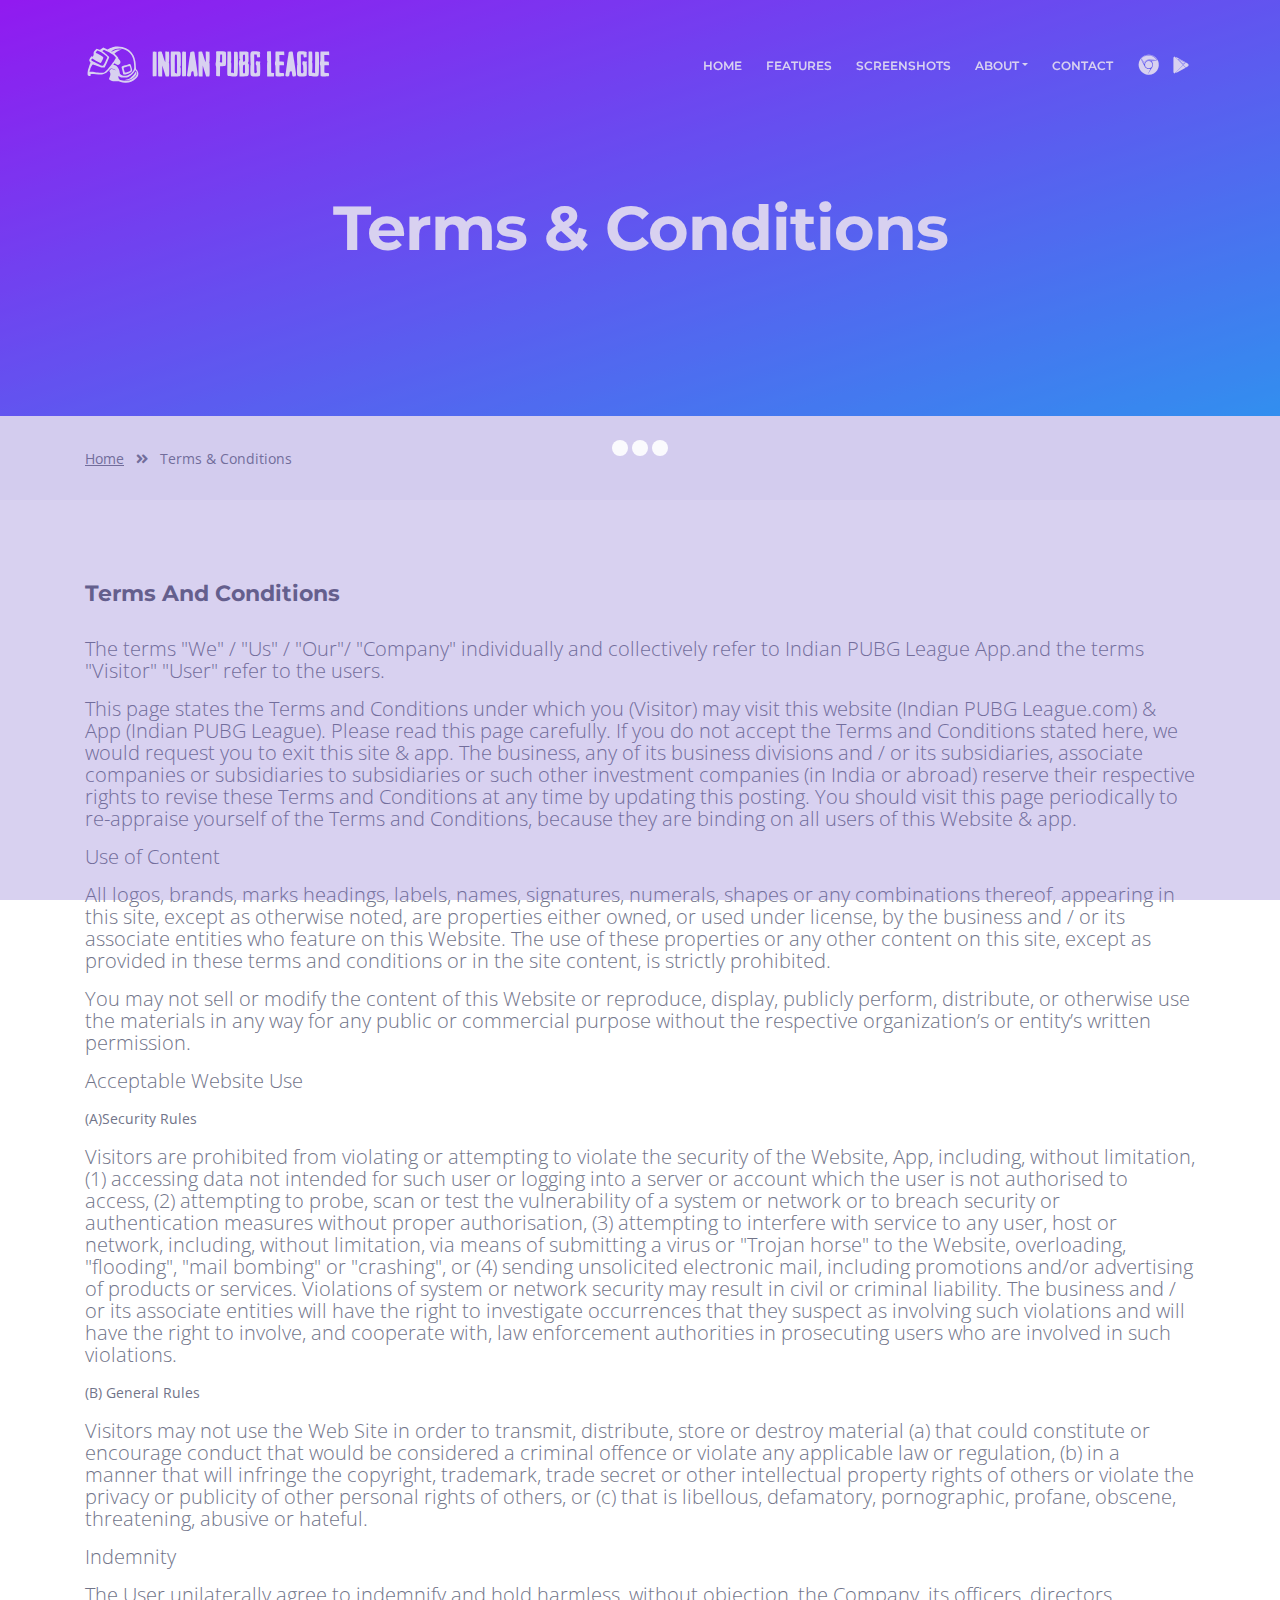
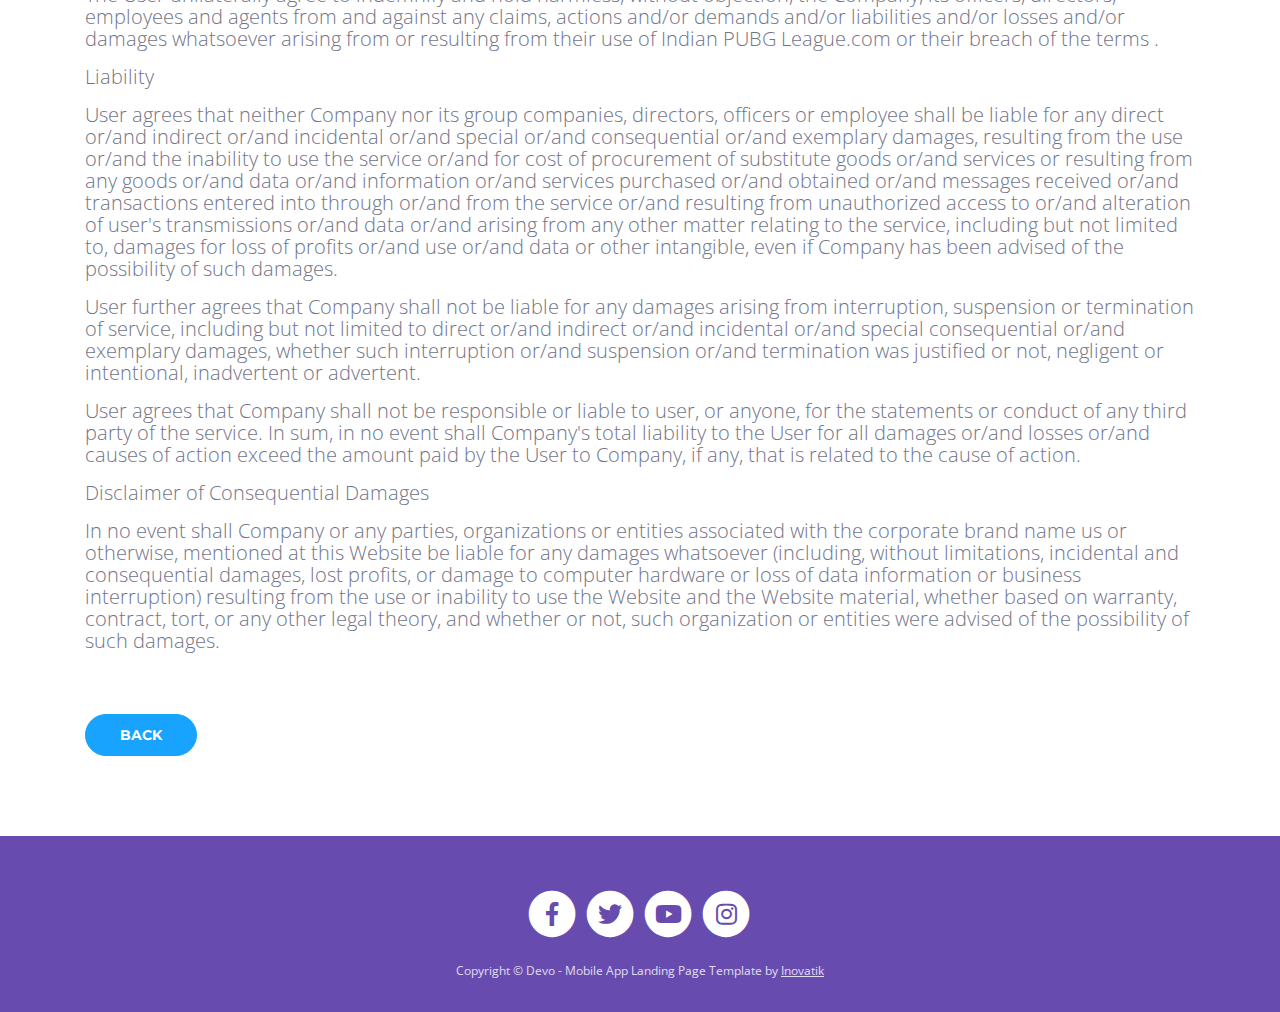
<file: IPLwebsite/terms-conditions.html>
<!DOCTYPE html>
<html lang="en">

<!-- Mirrored from inovatik.com/devo-mobile-app-landing-page/01-rotating-text/terms-conditions.html by HTTrack Website Copier/3.x [XR&CO'2014], Mon, 02 Mar 2020 16:43:56 GMT -->
<head>
    <meta charset="utf-8">
    <meta name="viewport" content="width=device-width, initial-scale=1, shrink-to-fit=no">
    
    <!-- SEO Meta Tags -->
    <meta name="description" content="Landing page template for promoting your mobile app to the online audience and for persuading visitors to download it from popular app stores.">
    <meta name="author" content="Inovatik">

    <!-- OG Meta Tags to improve the way the post looks when you share the page on LinkedIn, Facebook, Google+ -->
	<meta property="og:site_name" content="" /> <!-- website name -->
	<meta property="og:site" content="" /> <!-- website link -->
	<meta property="og:title" content=""/> <!-- title shown in the actual shared post -->
	<meta property="og:description" content="" /> <!-- description shown in the actual shared post -->
	<meta property="og:image" content="" /> <!-- image link, make sure it's jpg -->
	<meta property="og:url" content="" /> <!-- where do you want your post to link to -->
	<meta property="og:type" content="article" />

    <!-- Website Title -->
    <title>Terms Conditions - Devo - Mobile App Landing Page Template</title>
    
    <!-- Styles -->
    <link href="https://fonts.googleapis.com/css?family=Open+Sans:300,300i,400,400i,600,600i,700,700i" rel="stylesheet">
    <link href="https://fonts.googleapis.com/css?family=Montserrat:600,700" rel="stylesheet">
    <link href="css/bootstrap.css" rel="stylesheet">
    <link href="css/fontawesome-all.css" rel="stylesheet">
    <link href="css/line-awesome.css" rel="stylesheet">
    <link href="css/swiper.css" rel="stylesheet">
	<link href="css/magnific-popup.css" rel="stylesheet">
    <link href="css/styles.css" rel="stylesheet">
	
	<!-- Favicon  -->
    <link rel="icon" href="images/favicon.png">
</head>
<body data-spy="scroll" data-target=".fixed-top">
    
    <!-- Preloader -->
	<div class="spinner-wrapper">
        <div class="spinner">
            <div class="bounce1"></div>
            <div class="bounce2"></div>
            <div class="bounce3"></div>
        </div>
    </div>
    <!-- end of preloader -->
    

    <!-- Navbar -->
    <nav class="navbar navbar-expand-md navbar-dark navbar-custom fixed-top">
        <div class="container">
            <!-- Text Logo - Use this if you don't have a graphic logo -->
            <!-- <a class="navbar-brand logo-text page-scroll" href="index.html">Devo</a> -->

            <!-- Image Logo -->
            <a class="navbar-brand logo-image page-scroll" href="index.html"><img src="images/logo.svg" alt="alternative"></a>
            
            <!-- Mobile Menu Toggle Button -->
            <button class="navbar-toggler" type="button" data-toggle="collapse" data-target="#navbarsExampleDefault" aria-controls="navbarsExampleDefault" aria-expanded="false" aria-label="Toggle navigation">
                <span class="navbar-toggler-awesome fas fa-bars"></span>
                <span class="navbar-toggler-awesome fas fa-times"></span>
            </button>
            <!-- end of mobile menu toggle button -->

            <div class="collapse navbar-collapse" id="navbarsExampleDefault">
                <ul class="navbar-nav ml-auto">
                    <li class="nav-item">
                        <a class="nav-link page-scroll" href="index.html#header">HOME <span class="sr-only">(current)</span></a>
                    </li>
                    <li class="nav-item">
                        <a class="nav-link page-scroll" href="index.html#features">FEATURES</a>
                    </li>
                    <li class="nav-item">
                        <a class="nav-link page-scroll" href="index.html#screenshots">SCREENSHOTS</a>
                    </li>
                    
                    <!-- Dropdown Menu -->          
                    <li class="nav-item dropdown">
                        <a class="nav-link dropdown-toggle page-scroll" href="index.html#about" id="navbarDropdown" role="button" aria-haspopup="true" aria-expanded="false">ABOUT</a>
                        <div class="dropdown-menu" aria-labelledby="navbarDropdown">
                            <a class="dropdown-item" href="terms-conditions.html"><span class="item-text">TERMS CONDITIONS</span></a>
                            <div class="dropdown-items-divide-hr"></div>
                            <a class="dropdown-item" href="privacy-policy.html"><span class="item-text">PRIVACY POLICY</span></a>
                            <div class="dropdown-items-divide-hr"></div>
                            <a class="dropdown-item" href="fair-play-policy.html"><span class="item-text">FAIR PLAY Policy</span></a>

                        </div>
                    </li>
                    <!-- end of dropdown menu -->

                    <li class="nav-item">
                        <a class="nav-link page-scroll" href="index.html#contact">CONTACT</a>
                    </li>
                </ul>
                <span class="app-stores">
                    <a class="btn-navbar" href="#your-link"><i class="fab fa-chrome"></i></a>
                    <a class="btn-navbar" href="#your-link"><i class="fab fa-google-play"></i></a>
                </span>
            </div>
        </div> <!-- end of container -->
    </nav> <!-- end of navbar -->
    <!-- end of navbar -->


    <!-- Header -->
    <header id="header" class="ex-header">
        <div class="container">
            <div class="row">
                <div class="col-lg-12">
                    <h1>Terms & Conditions</h1>
                </div> <!-- end of col -->
            </div> <!-- end of row -->
        </div> <!-- end of container -->
    </header> <!-- end of ex-header -->
    <!-- end of header -->


    <!-- Breadcrumbs -->
    <div class="ex-basic-1">
        <div class="container">
            <div class="row">
                <div class="col-md-12">
                    <ul class="breadcrumbs list-unstyled list-inline">
                        <li class="list-inline-item"><a class="underline" href="index.html">Home</a></li>
                        <li class="list-inline-item"><i class="fa fa-angle-double-right"></i></li>
                        <li class="list-inline-item">Terms & Conditions</li>
                    </ul>
                </div> <!-- end of col -->
            </div> <!-- end of row -->
        </div> <!-- end of container -->
    </div> <!-- end of ex-basic-1 -->
    <!-- end of breadcrumbs -->


    <!-- Terms Content -->
    <div class="ex-basic-2">
        <div class="container">
            <div class="row">
                <div class="col-lg-12">
                    <!-- <div class="text-container dark">
                        <h4>Limitations Of Liability</h4>
                        <p>Devo also automatically collects and receives certain information from your computer or mobile device, including the activities you perform on our Website, the Platforms, and the Applications, the type of hardware and software you are using (for example, your operating system or browser), and information obtained from cookies. For example, each time you visit the Website or otherwise use the Services, we automatically collect your IP address, browser and device type, access times, the web page from which you came, the regions from which you navigate the web page, and the web page(s) you access (as applicable).</p>
                        <p>When you first register for a Devo account, and when you use the Services, we collect some <a class="underline" href="#your-link">Personal Information</a> about you such as:</p>
                        <ul class="list-unstyled v-space-lg indent">
                            <li class="media">
                                <i class="fas fa-chevron-right"></i>
                                <div class="media-body">The geographic area where you use your computer and mobile devices</div>
                            </li>
                            <li class="media">
                                <i class="fas fa-chevron-right"></i>
                                <div class="media-body">Your full name, username, and email address and other contact details</div>
                            </li>
                            <li class="media">
                                <i class="fas fa-chevron-right"></i>
                                <div class="media-body">A unique Devo user ID (an alphanumeric string) which is assigned to you upon registration</div>
                            </li>
                            <li class="media">
                                <i class="fas fa-chevron-right"></i>
                                <div class="media-body">Other optional information as part of your account profile</div>
                            </li>
                            <li class="media">
                                <i class="fas fa-chevron-right"></i>
                                <div class="media-body">Your IP Address and, when applicable, timestamp related to your consent and confirmation of consent</div>
                            </li>
                            <li class="media">
                                <i class="fas fa-chevron-right"></i>
                                <div class="media-body">Other information submitted by you or your organizational representatives via various methods</div>
                            </li>
                        </ul>
                    </div> end of text-container -->
                    
                    <div class="text-container">
                        <h4>Terms And Conditions</h4>
                        <br>
                        <p class="lead head-small">
                            The terms "We" / "Us" / "Our"/ "Company" individually and collectively refer to Indian PUBG League App.and the terms "Visitor" "User" refer to the users. 
                        </p>
                
                        <p class="lead head-small">
                            This page states the Terms and Conditions under which you (Visitor) may visit this website (<a href="https://Indian PUBG League.com/" target="_blank">Indian PUBG League.com</a>) &amp; App (<a href="https://Indian PUBG League.com/download/" target="_blank">Indian PUBG League</a>). Please read this page carefully. If you do not accept the Terms and Conditions stated here, we would request you to exit this site &amp; app. The business, any of its business divisions and / or its subsidiaries, associate companies or subsidiaries to subsidiaries or such other investment companies (in India or abroad) reserve their respective rights to revise these Terms and Conditions at any time by updating this posting. You should visit this page periodically to re-appraise yourself of the Terms and Conditions, because they are binding on all users of this Website &amp; app.
                        </p>
                        
                        <p class="lead head-desc-second">Use of Content</p>
                        
                        <p class="lead head-small">
                            All logos, brands, marks headings, labels, names, signatures, numerals, shapes or any combinations thereof, appearing in this site, except as otherwise noted, are properties either owned, or used under license, by the business and / or its associate entities who feature on this Website. The use of these properties or any other content on this site, except as provided in these terms and conditions or in the site content, is strictly prohibited.
                        </p>
                
                        <p class="lead head-small">
                            You may not sell or modify the content of this Website  or reproduce, display, publicly perform, distribute, or otherwise use the materials in any way for any public or commercial purpose without the respective organization’s or entity’s written permission.
                        </p>
                
                        <p class="lead head-desc-second">Acceptable Website Use</p>
                
                        <p class="lead-small head-desc-sub-second">(A)Security Rules</p>
                
                        <p class="lead head-small">
                            Visitors are prohibited from violating or attempting to violate the security of the Website, App, including, without limitation, (1) accessing data not intended for such user or logging into a server or account which the user is not authorised to access, (2) attempting to probe, scan or test the vulnerability of a system or network or to breach security or authentication measures without proper authorisation, (3) attempting to interfere with service to any user, host or network, including, without limitation, via means of submitting a virus or "Trojan horse" to the Website, overloading, "flooding", "mail bombing" or "crashing", or (4) sending unsolicited electronic mail, including promotions and/or advertising of products or services. Violations of system or network security may result in civil or criminal liability. The business and / or its associate entities will have the right to investigate occurrences that they suspect as involving such violations and will have the right to involve, and cooperate with, law enforcement authorities in prosecuting users who are involved in such violations.
                        </p>
                        
                        <p class="lead-small head-desc-sub-second">(B) General Rules</p>
                
                        <p class="lead head-small">
                            Visitors may not use the Web Site in order to transmit, distribute, store or destroy material (a) that could constitute or encourage conduct that would be considered a criminal offence or violate any applicable law or regulation, (b) in a manner that will infringe the copyright, trademark, trade secret or other intellectual property rights of others or violate the privacy or publicity of other personal rights of others, or (c) that is libellous, defamatory, pornographic, profane, obscene, threatening, abusive or hateful.
                        </p>
                
                        <p class="lead head-desc-second">Indemnity</p>
                
                        <p class="lead head-small">
                           The User unilaterally agree to indemnify and hold harmless, without objection, the Company, its officers, directors, employees and agents from and against any claims, actions and/or demands and/or liabilities and/or losses and/or damages whatsoever arising from or resulting from their use of <a href="https://Indian PUBG League.com/" target="_blank">Indian PUBG League.com</a> or their breach of the terms . 
                        </p>
                
                        <p class="lead head-desc-second">Liability</p>
                
                        <p class="lead head-small">
                            User agrees that neither Company nor its group companies, directors, officers or employee shall be liable for any direct or/and indirect or/and incidental or/and special or/and consequential or/and exemplary damages, resulting from the use or/and the inability to use the service or/and for cost of procurement of substitute goods or/and services or resulting from any goods or/and data or/and information or/and services purchased or/and obtained or/and messages received or/and transactions entered into through or/and from the service or/and resulting from unauthorized access to or/and alteration of user's transmissions or/and data or/and arising from any other matter relating to the service, including but not limited to, damages for loss of profits or/and use or/and data or other intangible, even if Company has been advised of the possibility of such damages.
                        </p>
                
                        <p class="lead head-small">
                            User further agrees that Company shall not be liable for any damages arising from interruption, suspension or termination of service, including but not limited to direct or/and indirect or/and incidental or/and special consequential or/and exemplary damages, whether such interruption or/and suspension or/and termination was justified or not, negligent or intentional, inadvertent or advertent.
                        </p>
                        
                        <p class="lead head-small">
                            User agrees that Company shall not be responsible or liable to user, or anyone, for the statements or conduct of any third party of the service. In sum, in no event shall Company's total liability to the User for all damages or/and losses or/and causes of action exceed the amount paid by the User to Company, if any, that is related to the cause of action.
                        </p>
                
                        <p class="lead head-desc-second">Disclaimer of Consequential Damages</p>
                        
                        <p class="lead head-small">
                            In no event shall Company or any parties, organizations or entities associated with the corporate brand name us or otherwise, mentioned at this Website be liable for any damages whatsoever (including, without limitations, incidental and consequential damages, lost profits, or damage to computer hardware or loss of data information or business interruption) resulting from the use or inability to use the Website and the Website material, whether based on warranty, contract, tort, or any other legal theory, and whether or not, such organization or entities were advised of the possibility of such damages.
                        </p>
                    </div> <!-- end of text-container -->

                    <div class="text-container mb-0">
                         <a class="btn-solid-reg back" href="index.html">BACK</a>
                    </div> <!-- end of text-container -->
                </div>
            </div> <!-- end of row -->
        </div> <!-- end of container -->
    </div> <!-- end of ex-basic -->
    <!-- end of terms content -->

    
    <!-- Footer -->
    <div class="footer">
        <div class="container">
            <div class="row">
                <div class="col-lg-12">
                    <span class="fa-stack fa-lg">
                        <a href="https://www.facebook.com/LegendsOfPUBGM/">
                            <i class="fas fa-circle fa-stack-2x facebook"></i>
                            <i class="fab fa-facebook-f fa-stack-1x"></i>
                        </a>
                    </span>
                    <span class="fa-stack fa-lg">
                        <a href="#your-link">
                            <i class="fas fa-circle fa-stack-2x twitter"></i>
                            <i class="fab fa-twitter fa-stack-1x"></i>
                        </a>
                    </span>
                    <span class="fa-stack fa-lg">
                        <a href="https://www.youtube.com/channel/UCbpV3tam6MOkryWKqcLu2uw">
                            <i class="fas fa-circle fa-stack-2x youtube"></i>
                            <i class="fab fa-youtube fa-stack-1x"></i>
                        </a>
                    </span>

                    <span class="fa-stack fa-lg">
                        <a href="https://www.instagram.com/legends.of.pubg/">
                            <i class="fas fa-circle fa-stack-2x instagram"></i>
                            <i class="fab fa-instagram fa-stack-1x"></i>
                        </a>
                    </span>
                </div> <!-- end of col -->
            </div> <!-- end of row -->
        </div> <!-- end of container -->
    </div> <!-- end of footer -->
    <!-- end of footer -->


    <!-- Copyright -->
    <div class="copyright">
        <div class="container">
            <div class="row">
                <div class="col-lg-12">
                    <p class="p-small">Copyright © Devo - Mobile App Landing Page Template by <a class="underline" href="#your-link">Inovatik</a></p>
                </div> <!-- end of col -->
            </div> <!-- enf of row -->
        </div> <!-- end of container -->
    </div> <!-- end of copyright -->  
    <!-- end of copyright -->

	
    <!-- Scripts -->
    <script src="js/jquery.min.js"></script> <!-- jQuery for Bootstrap's JavaScript plugins -->
    <script src="js/popper.min.js"></script> <!-- Popper tooltip library for Bootstrap -->
    <script src="js/bootstrap.min.js"></script> <!-- Bootstrap framework -->
    <script src="js/jquery.easing.min.js"></script> <!-- jQuery Easing for smooth scrolling between anchors -->
    <script src="js/swiper.min.js"></script> <!-- Swiper for image and text sliders -->
    <script src="js/jquery.magnific-popup.js"></script> <!-- Magnific Popup for lightboxes -->
    <script src="js/jquery.countTo.js"></script> <!-- jQuery countTo for counting animation -->
    <script src="js/morphext.min.js"></script> <!-- Morphtext rotating text in the header -->
    <script src="js/validator.min.js"></script> <!-- Validator.js - Bootstrap plugin that validates forms -->
    <script src="js/scripts.js"></script> <!-- Custom scripts -->
</body>

<!-- Mirrored from inovatik.com/devo-mobile-app-landing-page/01-rotating-text/terms-conditions.html by HTTrack Website Copier/3.x [XR&CO'2014], Mon, 02 Mar 2020 16:43:56 GMT -->
</html>
</file>
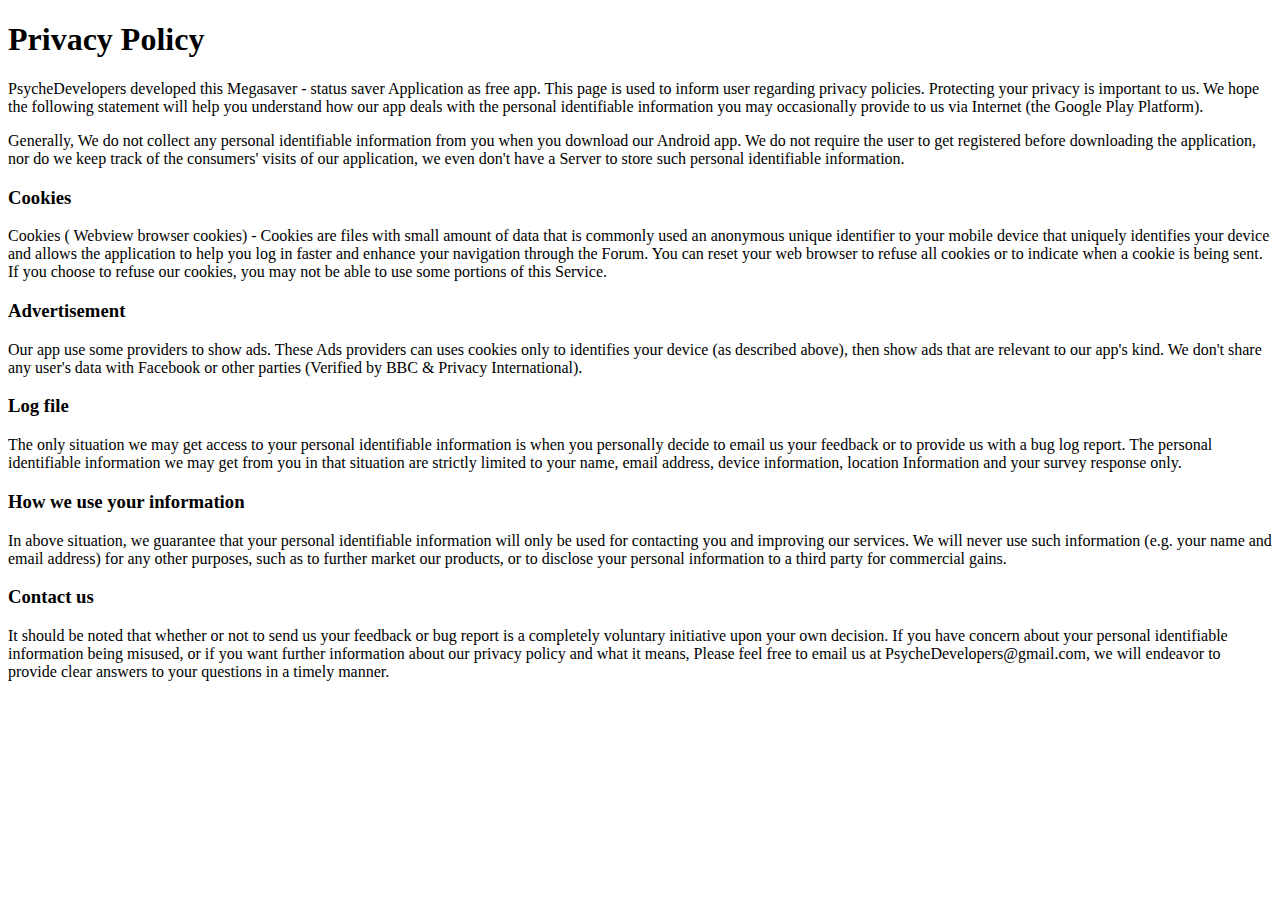
<file: megasaver/Privacy Policy.html>
<!DOCTYPE html>
<html><head><meta http-equiv="Content-Type" content="text/html; charset=windows-1252">
<title>Privacy Policy</title>
</head>
<body>
<h1>Privacy Policy</h1>
<p>PsycheDevelopers developed this Megasaver - status saver  Application as free app. This page is used to inform user regarding privacy policies. Protecting your privacy is important to us. We hope the following statement will help you understand how our app deals with the personal identifiable information you may occasionally provide to us via Internet (the Google Play Platform).
</p>
<p>Generally, We do not collect any personal identifiable information from you when you download our Android app. We do not require the user to get registered before downloading the application, nor do we keep track of the consumers' visits of our application, we even don't have a Server to store such personal identifiable information.</p>
<h3>Cookies</h3>
<p>Cookies ( Webview browser cookies) - Cookies are files with small amount of data that is commonly used an anonymous unique identifier to your mobile device that uniquely identifies your device and allows the application to help you log in faster and enhance your navigation through the Forum. You can reset your web browser to refuse all cookies or to indicate when a cookie is being sent. If you choose to refuse our cookies, you may not be able to use some portions of this Service.
</p>
<h3>Advertisement</h3>
<p>Our app use some providers to show ads. These Ads providers can uses cookies only to identifies your device (as described above), then show ads that are relevant to our app's kind. We don't share any user's data with Facebook or other parties (Verified by BBC &amp; Privacy International).</p>
<h3>Log file</h3>
<p>The only situation we may get access to your personal identifiable information is when you personally decide to email us your feedback or to provide us with a bug log report. The personal identifiable information we may get from you in that situation are strictly limited to your name, email address, device information, location Information and your survey response only.</p>
<h3>How we use your information</h3>
<p>In above situation, we guarantee that your personal identifiable information will only be used for contacting you and improving our services. We will never use such information (e.g. your name and email address) for any other purposes, such as to further market our products, or to disclose your personal information to a third party for commercial gains.
</p>
<h3>Contact us</h3>
<p>It should be noted that whether or not to send us your feedback or bug report is a completely voluntary initiative upon your own decision. If you have concern about your personal identifiable information being misused, or if you want further information about our privacy policy and what it means, Please feel free to email us at PsycheDevelopers@gmail.com, we will endeavor to provide clear answers to your questions in a timely manner.

</p>


</body></html>
</file>
<file: css/main.css>
body, html {
  height: 100%;
  width: 100%;
  margin: 0px;
  scroll-behavior: smooth;
}

body {
  background-color: #FDFDFD;
  font-family: 'Segoe UI';
  overflow-x: hidden;
}

body section h1 {
  color: orange;
}

body .navbar-brand span {
  color: orange;
  font-weight: 600;
}

body .right-text {
  position: relative;
  top: -150px;
  width: 80%;
}

body .right-text h1 {
  font-size: 1.4em;
  font-weight: 700;
}

body .right-text p {
  font-weight: 500;
}

@media (min-width: 700px) {
  body .right-text {
    float: right;
    top: -400px;
    width: 40%;
    text-align: end;
    color: white;
  }
}

body .navbar-toggler {
  position: relative;
  right: -30px;
}

body header {
  position: relative;
}

body header div {
  font: 1.8em;
}

body section {
  margin: 20% auto 0px auto;
}

body .nodisplay {
  display: none;
}

body .nav-link {
  font-weight: 500;
}

@media (min-width: 700px) {
  .box {
    padding: 20% 50px 20% 0px;
    z-index: 1;
  }
}

@media (min-width: 700px) {
  .movetop200 {
    margin-top: -200px;
    margin-bottom: 50px;
  }
}

.margin50 {
  margin: 50px auto;
}

body img#s1r {
  position: absolute;
  right: -120px;
  top: -120px;
  z-index: -1;
}

@media (min-width: 700px) {
  body img#s1r {
    height: 170%;
    width: 200%;
    right: -30%;
  }
}

body img#s1l {
  position: relative;
  top: 170px;
  z-index: -1;
}

@media (min-width: 700px) {
  body img#s1l {
    top: 50px;
    height: 70%;
    width: 70%;
    right: 10%;
  }
}

body img#e1 {
  position: relative;
  top: -40px;
  left: -200px;
  z-index: -2;
}

body img#e2 {
  position: relative;
  top: -100px;
  left: -15%;
  z-index: -2;
}

@media (min-width: 700px) {
  body img#e2 {
    top: 170px;
    left: -35%;
  }
}

body img#e3 {
  position: relative;
  top: 500px;
  right: -150px;
  z-index: -2;
}

@media (min-width: 700px) {
  body img#e3 {
    position: absolute;
    top: 190%;
    right: -2%;
  }
}

body img#e4 {
  position: absolute;
  top: -300px;
  left: -250px;
  z-index: -1;
}

.slider-inner {
  width: 280px;
  height: 280px;
  position: relative;
  overflow: hidden;
  padding: 3px;
  border-radius: 50%;
}

@media (min-width: 700px) {
  .slider-inner {
    width: 500px;
    height: 500px;
    position: relative;
    overflow: hidden;
    top: -50px;
    left: -120px;
    padding: 3px;
    border-radius: 55%;
  }
}

.slider-inner img {
  display: none;
  width: 100%;
  height: 100%;
}

.slider-inner img.active {
  display: inline-block;
}

.prev, .next {
  cursor: pointer;
  left: -20px;
}

@media (min-width: 700px) {
  .prev, .next {
    float: left;
    position: relative;
    left: -11%;
    margin-top: 150px;
  }
}

.prev {
  position: relative;
  top: 120px;
  margin-right: -45px;
  z-index: 100;
}

@media (min-width: 700px) {
  .prev {
    left: -120px;
  }
}

.form-control {
  border: #FFCA28 solid thin;
  padding: 20px 15px;
  border-radius: 2em;
}

.btn-warning {
  border-radius: 2em;
}

.next {
  top: -214px;
  float: right;
  position: relative;
  z-index: 100;
}

@media (min-width: 700px) {
  .next {
    float: left;
    top: -380px;
    left: 350px;
  }
}
/*# sourceMappingURL=main.css.map */
</file>
<file: IPLwebsite/css/line-awesome.css>
/*!
 *  Line Awesome 1.1.0 by @icons_8 - https://icons8.com/line-awesome
 *  License - https://icons8.com/good-boy-license/ (Font: SIL OFL 1.1, CSS: MIT License)
 *
 * Made with love by Icons8 [ https://icons8.com/ ] using FontCustom [ https://github.com/FontCustom/fontcustom ]
 *
 * Contacts:
 *    [ https://icons8.com/contact ]
 *
 * Follow Icon8 on
 *    Twitter [ https://twitter.com/icons_8 ]
 *    Facebook [ https://www.facebook.com/Icons8 ]
 *    Google+ [ https://plus.google.com/+Icons8 ]
 *    GitHub [ https://github.com/icons8 ]
 */

@font-face {
  font-family: "LineAwesome";
  src: url("../fonts/line-awesomeeb4f.eot?v=1.1.");
  src: url("../fonts/line-awesome0176.eot??v=1.1.#iefix") format("embedded-opentype"),
       url("../fonts/line-awesomeeb4f.woff2?v=1.1.") format("woff2"),
       url("../fonts/line-awesomeeb4f.woff?v=1.1.") format("woff"),
       url("../fonts/line-awesomeeb4f.ttf?v=1.1.") format("truetype"),
       url("../fonts/line-awesomeeb4f.svg?v=1.1.#fa") format("svg");
  font-weight: normal;
  font-style: normal;
}

@media screen and (-webkit-min-device-pixel-ratio:0) {
  @font-face {
    font-family: "LineAwesome";
    src: url("../fonts/line-awesomeeb4f.svg?v=1.1.#fa") format("svg");
  }
}

/* Thanks to http://fontawesome.io @fontawesome and @davegandy */
.la {
    display: inline-block;
    font: normal normal normal 16px/1 "LineAwesome";
    font-size: inherit;
    text-decoration: inherit;
    text-rendering: optimizeLegibility;
    text-transform: none;
    -moz-osx-font-smoothing: grayscale;
    -webkit-font-smoothing: antialiased;
    font-smoothing: antialiased;
}
/* makes the font 33% larger relative to the icon container */
.la-lg {
    font-size: 1.33333333em;
    line-height: 0.75em;
    vertical-align: -15%;
}
.la-2x {
    font-size: 2em;
}
.la-3x {
    font-size: 3em;
}
.la-4x {
    font-size: 4em;
}
.la-5x {
    font-size: 5em;
}
.la-fw {
    width: 1.28571429em;
    text-align: center;
}
.la-ul {
    padding-left: 0;
    margin-left: 2.14285714em;
    list-style-type: none;
}
.la-ul > li {
    position: relative;
}
.la-li {
    position: absolute;
    left: -2.14285714em;
    width: 2.14285714em;
    top: 0.14285714em;
    text-align: center;
}
.la-li.la-lg {
    left: -1.85714286em;
}
.la-border {
    padding: .2em .25em .15em;
    border: solid 0.08em #eeeeee;
    border-radius: .1em;
}
.pull-right {
    float: right;
}
.pull-left {
    float: left;
}
.li.pull-left {
    margin-right: .3em;
}
.li.pull-right {
    margin-left: .3em;
}
.la-spin {
    -webkit-animation: fa-spin 2s infinite linear;
    animation: fa-spin 2s infinite linear;
}
@-webkit-keyframes fa-spin {
    0% {
        -webkit-transform: rotate(0deg);
        transform: rotate(0deg);
    }
    100% {
        -webkit-transform: rotate(359deg);
        transform: rotate(359deg);
    }
}
@keyframes fa-spin {
    0% {
        -webkit-transform: rotate(0deg);
        transform: rotate(0deg);
    }
    100% {
        -webkit-transform: rotate(359deg);
        transform: rotate(359deg);
    }
}
.la-rotate-90 {
    filter: progid:DXImageTransform.Microsoft.BasicImage(rotation=1);
    -webkit-transform: rotate(90deg);
    -ms-transform: rotate(90deg);
    transform: rotate(90deg);
}
.la-rotate-180 {
    filter: progid:DXImageTransform.Microsoft.BasicImage(rotation=2);
    -webkit-transform: rotate(180deg);
    -ms-transform: rotate(180deg);
    transform: rotate(180deg);
}
.la-rotate-270 {
    filter: progid:DXImageTransform.Microsoft.BasicImage(rotation=3);
    -webkit-transform: rotate(270deg);
    -ms-transform: rotate(270deg);
    transform: rotate(270deg);
}
.la-flip-horizontal {
    filter: progid:DXImageTransform.Microsoft.BasicImage(rotation=0, mirror=1);
    -webkit-transform: scale(-1, 1);
    -ms-transform: scale(-1, 1);
    transform: scale(-1, 1);
}
.la-flip-vertical {
    filter: progid:DXImageTransform.Microsoft.BasicImage(rotation=2, mirror=1);
    -webkit-transform: scale(1, -1);
    -ms-transform: scale(1, -1);
    transform: scale(1, -1);
}
:root .la-rotate-90,
:root .la-rotate-180,
:root .la-rotate-270,
:root .la-flip-horizontal,
:root .la-flip-vertical {
    filter: none;
}
.la-stack {
    position: relative;
    display: inline-block;
    width: 2em;
    height: 2em;
    line-height: 2em;
    vertical-align: middle;
}
.la-stack-1x,
.la-stack-2x {
    position: absolute;
    left: 0;
    width: 100%;
    text-align: center;
}
.la-stack-1x {
    line-height: inherit;
}
.la-stack-2x {
    font-size: 2em;
}
.la-inverse {
    color: #ffffff;
}
/* Thanks to http://fontawesome.io @fontawesome and @davegandy */

.la-500px:before { content: "\f100"; }
.la-adjust:before { content: "\f101"; }
.la-adn:before { content: "\f102"; }
.la-align-center:before { content: "\f103"; }
.la-align-justify:before { content: "\f104"; }
.la-align-left:before { content: "\f105"; }
.la-align-right:before { content: "\f106"; }
.la-amazon:before { content: "\f107"; }
.la-ambulance:before { content: "\f108"; }
.la-anchor:before { content: "\f109"; }
.la-android:before { content: "\f10a"; }
.la-angellist:before { content: "\f10b"; }
.la-angle-double-down:before { content: "\f10c"; }
.la-angle-double-left:before { content: "\f10d"; }
.la-angle-double-right:before { content: "\f10e"; }
.la-angle-double-up:before { content: "\f10f"; }
.la-angle-down:before { content: "\f110"; }
.la-angle-left:before { content: "\f111"; }
.la-angle-right:before { content: "\f112"; }
.la-angle-up:before { content: "\f113"; }
.la-apple:before { content: "\f114"; }
.la-archive:before { content: "\f115"; }
.la-area-chart:before { content: "\f116"; }
.la-arrow-circle-down:before { content: "\f117"; }
.la-arrow-circle-left:before { content: "\f118"; }
.la-arrow-circle-o-down:before { content: "\f119"; }
.la-arrow-circle-o-left:before { content: "\f11a"; }
.la-arrow-circle-o-right:before { content: "\f11b"; }
.la-arrow-circle-o-up:before { content: "\f11c"; }
.la-arrow-circle-right:before { content: "\f11d"; }
.la-arrow-circle-up:before { content: "\f11e"; }
.la-arrow-down:before { content: "\f11f"; }
.la-arrow-left:before { content: "\f120"; }
.la-arrow-right:before { content: "\f121"; }
.la-arrow-up:before { content: "\f122"; }
.la-arrows:before { content: "\f123"; }
.la-arrows-alt:before { content: "\f124"; }
.la-arrows-h:before { content: "\f125"; }
.la-arrows-v:before { content: "\f126"; }
.la-asterisk:before { content: "\f127"; }
.la-at:before { content: "\f128"; }
.la-automobile:before { content: "\f129"; }
.la-backward:before { content: "\f12a"; }
.la-balance-scale:before { content: "\f12b"; }
.la-ban:before { content: "\f12c"; }
.la-bank:before { content: "\f12d"; }
.la-bar-chart:before { content: "\f12e"; }
.la-bar-chart-o:before { content: "\f12f"; }
.la-barcode:before { content: "\f130"; }
.la-bars:before { content: "\f131"; }
.la-battery-0:before { content: "\f132"; }
.la-battery-1:before { content: "\f133"; }
.la-battery-2:before { content: "\f134"; }
.la-battery-3:before { content: "\f135"; }
.la-battery-4:before { content: "\f136"; }
.la-battery-empty:before { content: "\f137"; }
.la-battery-full:before { content: "\f138"; }
.la-battery-half:before { content: "\f139"; }
.la-battery-quarter:before { content: "\f13a"; }
.la-battery-three-quarters:before { content: "\f13b"; }
.la-bed:before { content: "\f13c"; }
.la-beer:before { content: "\f13d"; }
.la-behance:before { content: "\f13e"; }
.la-behance-square:before { content: "\f13f"; }
.la-bell:before { content: "\f140"; }
.la-bell-o:before { content: "\f141"; }
.la-bell-slash:before { content: "\f142"; }
.la-bell-slash-o:before { content: "\f143"; }
.la-bicycle:before { content: "\f144"; }
.la-binoculars:before { content: "\f145"; }
.la-birthday-cake:before { content: "\f146"; }
.la-bitbucket:before { content: "\f147"; }
.la-bitbucket-square:before { content: "\f148"; }
.la-bitcoin:before { content: "\f149"; }
.la-black-tie:before { content: "\f14a"; }
.la-bold:before { content: "\f14b"; }
.la-bolt:before { content: "\f14c"; }
.la-bomb:before { content: "\f14d"; }
.la-book:before { content: "\f14e"; }
.la-bookmark:before { content: "\f14f"; }
.la-bookmark-o:before { content: "\f150"; }
.la-briefcase:before { content: "\f151"; }
.la-btc:before { content: "\f152"; }
.la-bug:before { content: "\f153"; }
.la-building:before { content: "\f154"; }
.la-building-o:before { content: "\f155"; }
.la-bullhorn:before { content: "\f156"; }
.la-bullseye:before { content: "\f157"; }
.la-bus:before { content: "\f158"; }
.la-buysellads:before { content: "\f159"; }
.la-cab:before { content: "\f15a"; }
.la-calculator:before { content: "\f15b"; }
.la-calendar:before { content: "\f15c"; }
.la-calendar-check-o:before { content: "\f15d"; }
.la-calendar-minus-o:before { content: "\f15e"; }
.la-calendar-o:before { content: "\f15f"; }
.la-calendar-plus-o:before { content: "\f160"; }
.la-calendar-times-o:before { content: "\f161"; }
.la-camera:before { content: "\f162"; }
.la-camera-retro:before { content: "\f163"; }
.la-car:before { content: "\f164"; }
.la-caret-down:before { content: "\f165"; }
.la-caret-left:before { content: "\f166"; }
.la-caret-right:before { content: "\f167"; }
.la-caret-square-o-down:before, .la-toggle-down:before { content: "\f168"; }
.la-caret-square-o-left:before, .la-toggle-left:before { content: "\f169"; }
.la-caret-square-o-right:before, .la-toggle-right:before { content: "\f16a"; }
.la-caret-square-o-up:before, .la-toggle-up:before { content: "\f16b"; }
.la-caret-up:before { content: "\f16c"; }
.la-cart-arrow-down:before { content: "\f16d"; }
.la-cart-plus:before { content: "\f16e"; }
.la-cc:before { content: "\f16f"; }
.la-cc-amex:before { content: "\f170"; }
.la-cc-diners-club:before { content: "\f171"; }
.la-cc-discover:before { content: "\f172"; }
.la-cc-jcb:before { content: "\f173"; }
.la-cc-mastercard:before { content: "\f174"; }
.la-cc-paypal:before { content: "\f175"; }
.la-cc-stripe:before { content: "\f176"; }
.la-cc-visa:before { content: "\f177"; }
.la-certificate:before { content: "\f178"; }
.la-chain:before { content: "\f179"; }
.la-chain-broken:before { content: "\f17a"; }
.la-check:before { content: "\f17b"; }
.la-check-circle:before { content: "\f17c"; }
.la-check-circle-o:before { content: "\f17d"; }
.la-check-square:before { content: "\f17e"; }
.la-check-square-o:before { content: "\f17f"; }
.la-chevron-circle-down:before { content: "\f180"; }
.la-chevron-circle-left:before { content: "\f181"; }
.la-chevron-circle-right:before { content: "\f182"; }
.la-chevron-circle-up:before { content: "\f183"; }
.la-chevron-down:before { content: "\f184"; }
.la-chevron-left:before { content: "\f185"; }
.la-chevron-right:before { content: "\f186"; }
.la-chevron-up:before { content: "\f187"; }
.la-child:before { content: "\f188"; }
.la-chrome:before { content: "\f189"; }
.la-circle:before { content: "\f18a"; }
.la-circle-o:before { content: "\f18b"; }
.la-circle-o-notch:before { content: "\f18c"; }
.la-circle-thin:before { content: "\f18d"; }
.la-clipboard:before { content: "\f18e"; }
.la-clock-o:before { content: "\f18f"; }
.la-clone:before { content: "\f190"; }
.la-close:before { content: "\f191"; }
.la-cloud:before { content: "\f192"; }
.la-cloud-download:before { content: "\f193"; }
.la-cloud-upload:before { content: "\f194"; }
.la-cny:before { content: "\f195"; }
.la-code:before { content: "\f196"; }
.la-code-fork:before { content: "\f197"; }
.la-codepen:before { content: "\f198"; }
.la-coffee:before { content: "\f199"; }
.la-cog:before { content: "\f19a"; }
.la-cogs:before { content: "\f19b"; }
.la-columns:before { content: "\f19c"; }
.la-comment:before { content: "\f19d"; }
.la-comment-o:before { content: "\f19e"; }
.la-commenting:before { content: "\f19f"; }
.la-commenting-o:before { content: "\f1a0"; }
.la-comments:before { content: "\f1a1"; }
.la-comments-o:before { content: "\f1a2"; }
.la-compass:before { content: "\f1a3"; }
.la-compress:before { content: "\f1a4"; }
.la-connectdevelop:before { content: "\f1a5"; }
.la-contao:before { content: "\f1a6"; }
.la-copy:before { content: "\f1a7"; }
.la-copyright:before { content: "\f1a8"; }
.la-creative-commons:before { content: "\f1a9"; }
.la-credit-card:before { content: "\f1aa"; }
.la-crop:before { content: "\f1ab"; }
.la-crosshairs:before { content: "\f1ac"; }
.la-css3:before { content: "\f1ad"; }
.la-cube:before { content: "\f1ae"; }
.la-cubes:before { content: "\f1af"; }
.la-cut:before { content: "\f1b0"; }
.la-cutlery:before { content: "\f1b1"; }
.la-dashboard:before { content: "\f1b2"; }
.la-dashcube:before { content: "\f1b3"; }
.la-database:before { content: "\f1b4"; }
.la-dedent:before { content: "\f1b5"; }
.la-delicious:before { content: "\f1b6"; }
.la-desktop:before { content: "\f1b7"; }
.la-deviantart:before { content: "\f1b8"; }
.la-diamond:before { content: "\f1b9"; }
.la-digg:before { content: "\f1ba"; }
.la-dollar:before { content: "\f1bb"; }
.la-dot-circle-o:before { content: "\f1bc"; }
.la-download:before { content: "\f1bd"; }
.la-dribbble:before { content: "\f1be"; }
.la-dropbox:before { content: "\f1bf"; }
.la-drupal:before { content: "\f1c0"; }
.la-edit:before { content: "\f1c1"; }
.la-eject:before { content: "\f1c2"; }
.la-ellipsis-h:before { content: "\f1c3"; }
.la-ellipsis-v:before { content: "\f1c4"; }
.la-empire:before, .la-ge:before { content: "\f1c5"; }
.la-envelope:before { content: "\f1c6"; }
.la-envelope-o:before { content: "\f1c7"; }
.la-envelope-square:before { content: "\f1c8"; }
.la-eraser:before { content: "\f1c9"; }
.la-eur:before { content: "\f1ca"; }
.la-euro:before { content: "\f1cb"; }
.la-exchange:before { content: "\f1cc"; }
.la-exclamation:before { content: "\f1cd"; }
.la-exclamation-circle:before { content: "\f1ce"; }
.la-exclamation-triangle:before { content: "\f1cf"; }
.la-expand:before { content: "\f1d0"; }
.la-expeditedssl:before { content: "\f1d1"; }
.la-external-link:before { content: "\f1d2"; }
.la-external-link-square:before { content: "\f1d3"; }
.la-eye:before { content: "\f1d4"; }
.la-eye-slash:before { content: "\f1d5"; }
.la-eyedropper:before { content: "\f1d6"; }
.la-facebook:before, .la-facebook-f:before { content: "\f1d7"; }
.la-facebook-official:before { content: "\f1d8"; }
.la-facebook-square:before { content: "\f1d9"; }
.la-fast-backward:before { content: "\f1da"; }
.la-fast-forward:before { content: "\f1db"; }
.la-fax:before { content: "\f1dc"; }
.la-female:before { content: "\f1dd"; }
.la-fighter-jet:before { content: "\f1de"; }
.la-file:before { content: "\f1df"; }
.la-file-archive-o:before { content: "\f1e0"; }
.la-file-audio-o:before { content: "\f1e1"; }
.la-file-code-o:before { content: "\f1e2"; }
.la-file-excel-o:before { content: "\f1e3"; }
.la-file-image-o:before { content: "\f1e4"; }
.la-file-movie-o:before { content: "\f1e5"; }
.la-file-o:before { content: "\f1e6"; }
.la-file-pdf-o:before { content: "\f1e7"; }
.la-file-photo-o:before { content: "\f1e8"; }
.la-file-picture-o:before { content: "\f1e9"; }
.la-file-powerpoint-o:before { content: "\f1ea"; }
.la-file-sound-o:before { content: "\f1eb"; }
.la-file-text:before { content: "\f1ec"; }
.la-file-text-o:before { content: "\f1ed"; }
.la-file-video-o:before { content: "\f1ee"; }
.la-file-word-o:before { content: "\f1ef"; }
.la-file-zip-o:before { content: "\f1f0"; }
.la-files-o:before { content: "\f1f1"; }
.la-film:before { content: "\f1f2"; }
.la-filter:before { content: "\f1f3"; }
.la-fire:before { content: "\f1f4"; }
.la-fire-extinguisher:before { content: "\f1f5"; }
.la-firefox:before { content: "\f1f6"; }
.la-flag:before { content: "\f1f7"; }
.la-flag-checkered:before { content: "\f1f8"; }
.la-flag-o:before { content: "\f1f9"; }
.la-flash:before { content: "\f1fa"; }
.la-flask:before { content: "\f1fb"; }
.la-flickr:before { content: "\f1fc"; }
.la-floppy-o:before { content: "\f1fd"; }
.la-folder:before { content: "\f1fe"; }
.la-folder-o:before { content: "\f1ff"; }
.la-folder-open:before { content: "\f200"; }
.la-folder-open-o:before { content: "\f201"; }
.la-font:before { content: "\f202"; }
.la-fonticons:before { content: "\f203"; }
.la-forumbee:before { content: "\f204"; }
.la-forward:before { content: "\f205"; }
.la-foursquare:before { content: "\f206"; }
.la-frown-o:before { content: "\f207"; }
.la-futbol-o:before, .la-soccer-ball-o:before { content: "\f208"; }
.la-gamepad:before { content: "\f209"; }
.la-gavel:before { content: "\f20a"; }
.la-gbp:before { content: "\f20b"; }
.la-gear:before { content: "\f20c"; }
.la-gears:before { content: "\f20d"; }
.la-genderless:before { content: "\f20e"; }
.la-get-pocket:before { content: "\f20f"; }
.la-gg:before { content: "\f210"; }
.la-gg-circle:before { content: "\f211"; }
.la-gift:before { content: "\f212"; }
.la-git:before { content: "\f213"; }
.la-git-square:before { content: "\f214"; }
.la-github:before { content: "\f215"; }
.la-github-alt:before { content: "\f216"; }
.la-github-square:before { content: "\f217"; }
.la-glass:before { content: "\f218"; }
.la-globe:before { content: "\f219"; }
.la-google:before { content: "\f21a"; }
.la-google-plus:before { content: "\f21b"; }
.la-google-plus-square:before { content: "\f21c"; }
.la-google-wallet:before { content: "\f21d"; }
.la-graduation-cap:before { content: "\f21e"; }
.la-gratipay:before, .la-gittip:before { content: "\f21f"; }
.la-group:before { content: "\f220"; }
.la-h-square:before { content: "\f221"; }
.la-hacker-news:before { content: "\f222"; }
.la-hand-grab-o:before { content: "\f223"; }
.la-hand-lizard-o:before { content: "\f224"; }
.la-hand-o-down:before { content: "\f225"; }
.la-hand-o-left:before { content: "\f226"; }
.la-hand-o-right:before { content: "\f227"; }
.la-hand-o-up:before { content: "\f228"; }
.la-hand-paper-o:before { content: "\f229"; }
.la-hand-peace-o:before { content: "\f22a"; }
.la-hand-pointer-o:before { content: "\f22b"; }
.la-hand-rock-o:before { content: "\f22c"; }
.la-hand-scissors-o:before { content: "\f22d"; }
.la-hand-spock-o:before { content: "\f22e"; }
.la-hand-stop-o:before { content: "\f22f"; }
.la-hdd-o:before { content: "\f230"; }
.la-header:before { content: "\f231"; }
.la-headphones:before { content: "\f232"; }
.la-heart:before { content: "\f233"; }
.la-heart-o:before { content: "\f234"; }
.la-heartbeat:before { content: "\f235"; }
.la-history:before { content: "\f236"; }
.la-home:before { content: "\f237"; }
.la-hospital-o:before { content: "\f238"; }
.la-hotel:before { content: "\f239"; }
.la-hourglass:before { content: "\f23a"; }
.la-hourglass-1:before { content: "\f23b"; }
.la-hourglass-2:before { content: "\f23c"; }
.la-hourglass-3:before { content: "\f23d"; }
.la-hourglass-end:before { content: "\f23e"; }
.la-hourglass-half:before { content: "\f23f"; }
.la-hourglass-o:before { content: "\f240"; }
.la-hourglass-start:before { content: "\f241"; }
.la-houzz:before { content: "\f242"; }
.la-html5:before { content: "\f243"; }
.la-i-cursor:before { content: "\f244"; }
.la-ils:before { content: "\f245"; }
.la-image:before { content: "\f246"; }
.la-inbox:before { content: "\f247"; }
.la-indent:before { content: "\f248"; }
.la-industry:before { content: "\f249"; }
.la-info:before { content: "\f24a"; }
.la-info-circle:before { content: "\f24b"; }
.la-inr:before { content: "\f24c"; }
.la-instagram:before { content: "\f24d"; }
.la-institution:before { content: "\f24e"; }
.la-internet-explorer:before { content: "\f24f"; }
.la-ioxhost:before { content: "\f250"; }
.la-italic:before { content: "\f251"; }
.la-joomla:before { content: "\f252"; }
.la-jpy:before { content: "\f253"; }
.la-jsfiddle:before { content: "\f254"; }
.la-key:before { content: "\f255"; }
.la-keyboard-o:before { content: "\f256"; }
.la-krw:before { content: "\f257"; }
.la-language:before { content: "\f258"; }
.la-laptop:before { content: "\f259"; }
.la-lastfm:before { content: "\f25a"; }
.la-lastfm-square:before { content: "\f25b"; }
.la-leaf:before { content: "\f25c"; }
.la-leanpub:before { content: "\f25d"; }
.la-legal:before { content: "\f25e"; }
.la-lemon-o:before { content: "\f25f"; }
.la-level-down:before { content: "\f260"; }
.la-level-up:before { content: "\f261"; }
.la-life-bouy:before { content: "\f262"; }
.la-life-buoy:before { content: "\f263"; }
.la-life-ring:before, .la-support:before { content: "\f264"; }
.la-life-saver:before { content: "\f265"; }
.la-lightbulb-o:before { content: "\f266"; }
.la-line-chart:before { content: "\f267"; }
.la-link:before { content: "\f268"; }
.la-linkedin:before { content: "\f269"; }
.la-linkedin-square:before { content: "\f26a"; }
.la-linux:before { content: "\f26b"; }
.la-list:before { content: "\f26c"; }
.la-list-alt:before { content: "\f26d"; }
.la-list-ol:before { content: "\f26e"; }
.la-list-ul:before { content: "\f26f"; }
.la-location-arrow:before { content: "\f270"; }
.la-lock:before { content: "\f271"; }
.la-long-arrow-down:before { content: "\f272"; }
.la-long-arrow-left:before { content: "\f273"; }
.la-long-arrow-right:before { content: "\f274"; }
.la-long-arrow-up:before { content: "\f275"; }
.la-magic:before { content: "\f276"; }
.la-magnet:before { content: "\f277"; }
.la-mail-forward:before { content: "\f278"; }
.la-mail-reply:before { content: "\f279"; }
.la-mail-reply-all:before { content: "\f27a"; }
.la-male:before { content: "\f27b"; }
.la-map:before { content: "\f27c"; }
.la-map-marker:before { content: "\f27d"; }
.la-map-o:before { content: "\f27e"; }
.la-map-pin:before { content: "\f27f"; }
.la-map-signs:before { content: "\f280"; }
.la-mars:before { content: "\f281"; }
.la-mars-double:before { content: "\f282"; }
.la-mars-stroke:before { content: "\f283"; }
.la-mars-stroke-h:before { content: "\f284"; }
.la-mars-stroke-v:before { content: "\f285"; }
.la-maxcdn:before { content: "\f286"; }
.la-meanpath:before { content: "\f287"; }
.la-medium:before { content: "\f288"; }
.la-medkit:before { content: "\f289"; }
.la-meh-o:before { content: "\f28a"; }
.la-mercury:before { content: "\f28b"; }
.la-microphone:before { content: "\f28c"; }
.la-microphone-slash:before { content: "\f28d"; }
.la-minus:before { content: "\f28e"; }
.la-minus-circle:before { content: "\f28f"; }
.la-minus-square:before { content: "\f290"; }
.la-minus-square-o:before { content: "\f291"; }
.la-mobile:before { content: "\f292"; }
.la-mobile-phone:before { content: "\f293"; }
.la-money:before { content: "\f294"; }
.la-moon-o:before { content: "\f295"; }
.la-mortar-board:before { content: "\f296"; }
.la-motorcycle:before { content: "\f297"; }
.la-mouse-pointer:before { content: "\f298"; }
.la-music:before { content: "\f299"; }
.la-navicon:before { content: "\f29a"; }
.la-neuter:before { content: "\f29b"; }
.la-newspaper-o:before { content: "\f29c"; }
.la-object-group:before { content: "\f29d"; }
.la-object-ungroup:before { content: "\f29e"; }
.la-odnoklassniki:before { content: "\f29f"; }
.la-odnoklassniki-square:before { content: "\f2a0"; }
.la-opencart:before { content: "\f2a1"; }
.la-openid:before { content: "\f2a2"; }
.la-opera:before { content: "\f2a3"; }
.la-optin-monster:before { content: "\f2a4"; }
.la-outdent:before { content: "\f2a5"; }
.la-pagelines:before { content: "\f2a6"; }
.la-paint-brush:before { content: "\f2a7"; }
.la-paper-plane:before, .la-send:before { content: "\f2a8"; }
.la-paper-plane-o:before, .la-send-o:before { content: "\f2a9"; }
.la-paperclip:before { content: "\f2aa"; }
.la-paragraph:before { content: "\f2ab"; }
.la-paste:before { content: "\f2ac"; }
.la-pause:before { content: "\f2ad"; }
.la-paw:before { content: "\f2ae"; }
.la-paypal:before { content: "\f2af"; }
.la-pencil:before { content: "\f2b0"; }
.la-pencil-square:before { content: "\f2b1"; }
.la-pencil-square-o:before { content: "\f2b2"; }
.la-phone:before { content: "\f2b3"; }
.la-phone-square:before { content: "\f2b4"; }
.la-photo:before { content: "\f2b5"; }
.la-picture-o:before { content: "\f2b6"; }
.la-pie-chart:before { content: "\f2b7"; }
.la-pied-piper:before { content: "\f2b8"; }
.la-pied-piper-alt:before { content: "\f2b9"; }
.la-pinterest:before { content: "\f2ba"; }
.la-pinterest-p:before { content: "\f2bb"; }
.la-pinterest-square:before { content: "\f2bc"; }
.la-plane:before { content: "\f2bd"; }
.la-play:before { content: "\f2be"; }
.la-play-circle:before { content: "\f2bf"; }
.la-play-circle-o:before { content: "\f2c0"; }
.la-plug:before { content: "\f2c1"; }
.la-plus:before { content: "\f2c2"; }
.la-plus-circle:before { content: "\f2c3"; }
.la-plus-square:before { content: "\f2c4"; }
.la-plus-square-o:before { content: "\f2c5"; }
.la-power-off:before { content: "\f2c6"; }
.la-print:before { content: "\f2c7"; }
.la-puzzle-piece:before { content: "\f2c8"; }
.la-qq:before { content: "\f2c9"; }
.la-qrcode:before { content: "\f2ca"; }
.la-question:before { content: "\f2cb"; }
.la-question-circle:before { content: "\f2cc"; }
.la-quote-left:before { content: "\f2cd"; }
.la-quote-right:before { content: "\f2ce"; }
.la-ra:before { content: "\f2cf"; }
.la-random:before { content: "\f2d0"; }
.la-rebel:before { content: "\f2d1"; }
.la-recycle:before { content: "\f2d2"; }
.la-reddit:before { content: "\f2d3"; }
.la-reddit-square:before { content: "\f2d4"; }
.la-refresh:before { content: "\f2d5"; }
.la-registered:before { content: "\f2d6"; }
.la-renren:before { content: "\f2d7"; }
.la-reorder:before { content: "\f2d8"; }
.la-repeat:before { content: "\f2d9"; }
.la-reply:before { content: "\f2da"; }
.la-reply-all:before { content: "\f2db"; }
.la-retweet:before { content: "\f2dc"; }
.la-rmb:before { content: "\f2dd"; }
.la-road:before { content: "\f2de"; }
.la-rocket:before { content: "\f2df"; }
.la-rotate-left:before { content: "\f2e0"; }
.la-rotate-right:before { content: "\f2e1"; }
.la-rouble:before { content: "\f2e2"; }
.la-rss:before, .la-feed:before { content: "\f2e3"; }
.la-rss-square:before { content: "\f2e4"; }
.la-rub:before { content: "\f2e5"; }
.la-ruble:before { content: "\f2e6"; }
.la-rupee:before { content: "\f2e7"; }
.la-safari:before { content: "\f2e8"; }
.la-save:before { content: "\f2e9"; }
.la-scissors:before { content: "\f2ea"; }
.la-search:before { content: "\f2eb"; }
.la-search-minus:before { content: "\f2ec"; }
.la-search-plus:before { content: "\f2ed"; }
.la-sellsy:before { content: "\f2ee"; }
.la-server:before { content: "\f2ef"; }
.la-share:before { content: "\f2f0"; }
.la-share-alt:before { content: "\f2f1"; }
.la-share-alt-square:before { content: "\f2f2"; }
.la-share-square:before { content: "\f2f3"; }
.la-share-square-o:before { content: "\f2f4"; }
.la-shekel:before { content: "\f2f5"; }
.la-sheqel:before { content: "\f2f6"; }
.la-shield:before { content: "\f2f7"; }
.la-ship:before { content: "\f2f8"; }
.la-shirtsinbulk:before { content: "\f2f9"; }
.la-shopping-cart:before { content: "\f2fa"; }
.la-sign-in:before { content: "\f2fb"; }
.la-sign-out:before { content: "\f2fc"; }
.la-signal:before { content: "\f2fd"; }
.la-simplybuilt:before { content: "\f2fe"; }
.la-sitemap:before { content: "\f2ff"; }
.la-skyatlas:before { content: "\f300"; }
.la-skype:before { content: "\f301"; }
.la-slack:before { content: "\f302"; }
.la-sliders:before { content: "\f303"; }
.la-slideshare:before { content: "\f304"; }
.la-smile-o:before { content: "\f305"; }
.la-sort:before, .la-unsorted:before { content: "\f306"; }
.la-sort-alpha-asc:before { content: "\f307"; }
.la-sort-alpha-desc:before { content: "\f308"; }
.la-sort-amount-asc:before { content: "\f309"; }
.la-sort-amount-desc:before { content: "\f30a"; }
.la-sort-asc:before, .la-sort-up:before { content: "\f30b"; }
.la-sort-desc:before, .la-sort-down:before { content: "\f30c"; }
.la-sort-numeric-asc:before { content: "\f30d"; }
.la-sort-numeric-desc:before { content: "\f30e"; }
.la-soundcloud:before { content: "\f30f"; }
.la-space-shuttle:before { content: "\f310"; }
.la-spinner:before { content: "\f311"; }
.la-spoon:before { content: "\f312"; }
.la-spotify:before { content: "\f313"; }
.la-square:before { content: "\f314"; }
.la-square-o:before { content: "\f315"; }
.la-stack-exchange:before { content: "\f316"; }
.la-stack-overflow:before { content: "\f317"; }
.la-star:before { content: "\f318"; }
.la-star-half:before { content: "\f319"; }
.la-star-half-o:before, .la-star-half-full:before, .la-star-half-empty:before { content: "\f31a"; }
.la-star-o:before { content: "\f31b"; }
.la-steam:before { content: "\f31c"; }
.la-steam-square:before { content: "\f31d"; }
.la-step-backward:before { content: "\f31e"; }
.la-step-forward:before { content: "\f31f"; }
.la-stethoscope:before { content: "\f320"; }
.la-sticky-note:before { content: "\f321"; }
.la-sticky-note-o:before { content: "\f322"; }
.la-stop:before { content: "\f323"; }
.la-street-view:before { content: "\f324"; }
.la-strikethrough:before { content: "\f325"; }
.la-stumbleupon:before { content: "\f326"; }
.la-stumbleupon-circle:before { content: "\f327"; }
.la-subscript:before { content: "\f328"; }
.la-subway:before { content: "\f329"; }
.la-suitcase:before { content: "\f32a"; }
.la-sun-o:before { content: "\f32b"; }
.la-superscript:before { content: "\f32c"; }
.la-table:before { content: "\f32d"; }
.la-tablet:before { content: "\f32e"; }
.la-tachometer:before { content: "\f32f"; }
.la-tag:before { content: "\f330"; }
.la-tags:before { content: "\f331"; }
.la-tasks:before { content: "\f332"; }
.la-taxi:before { content: "\f333"; }
.la-television:before, .la-tv:before { content: "\f334"; }
.la-tencent-weibo:before { content: "\f335"; }
.la-terminal:before { content: "\f336"; }
.la-text-height:before { content: "\f337"; }
.la-text-width:before { content: "\f338"; }
.la-th:before { content: "\f339"; }
.la-th-large:before { content: "\f33a"; }
.la-th-list:before { content: "\f33b"; }
.la-thumb-tack:before { content: "\f33c"; }
.la-thumbs-down:before { content: "\f33d"; }
.la-thumbs-o-down:before { content: "\f33e"; }
.la-thumbs-o-up:before { content: "\f33f"; }
.la-thumbs-up:before { content: "\f340"; }
.la-ticket:before { content: "\f341"; }
.la-times:before, .la-remove:before { content: "\f342"; }
.la-times-circle:before { content: "\f343"; }
.la-times-circle-o:before { content: "\f344"; }
.la-tint:before { content: "\f345"; }
.la-toggle-off:before { content: "\f346"; }
.la-toggle-on:before { content: "\f347"; }
.la-trademark:before { content: "\f348"; }
.la-train:before { content: "\f349"; }
.la-transgender:before, .la-intersex:before { content: "\f34a"; }
.la-transgender-alt:before { content: "\f34b"; }
.la-trash:before { content: "\f34c"; }
.la-trash-o:before { content: "\f34d"; }
.la-tree:before { content: "\f34e"; }
.la-trello:before { content: "\f34f"; }
.la-tripadvisor:before { content: "\f350"; }
.la-trophy:before { content: "\f351"; }
.la-truck:before { content: "\f352"; }
.la-try:before { content: "\f353"; }
.la-tty:before { content: "\f354"; }
.la-tumblr:before { content: "\f355"; }
.la-tumblr-square:before { content: "\f356"; }
.la-turkish-lira:before { content: "\f357"; }
.la-twitch:before { content: "\f358"; }
.la-twitter:before { content: "\f359"; }
.la-twitter-square:before { content: "\f35a"; }
.la-umbrella:before { content: "\f35b"; }
.la-underline:before { content: "\f35c"; }
.la-undo:before { content: "\f35d"; }
.la-university:before { content: "\f35e"; }
.la-unlink:before { content: "\f35f"; }
.la-unlock:before { content: "\f360"; }
.la-unlock-alt:before { content: "\f361"; }
.la-upload:before { content: "\f362"; }
.la-usd:before { content: "\f363"; }
.la-user:before { content: "\f364"; }
.la-user-md:before { content: "\f365"; }
.la-user-plus:before { content: "\f366"; }
.la-user-secret:before { content: "\f367"; }
.la-user-times:before { content: "\f368"; }
.la-users:before { content: "\f369"; }
.la-venus:before { content: "\f36a"; }
.la-venus-double:before { content: "\f36b"; }
.la-venus-mars:before { content: "\f36c"; }
.la-viacoin:before { content: "\f36d"; }
.la-video-camera:before { content: "\f36e"; }
.la-vimeo:before { content: "\f36f"; }
.la-vimeo-square:before { content: "\f370"; }
.la-vine:before { content: "\f371"; }
.la-vk:before { content: "\f372"; }
.la-volume-down:before { content: "\f373"; }
.la-volume-off:before { content: "\f374"; }
.la-volume-up:before { content: "\f375"; }
.la-warning:before { content: "\f376"; }
.la-wechat:before { content: "\f377"; }
.la-weibo:before { content: "\f378"; }
.la-weixin:before { content: "\f379"; }
.la-whatsapp:before { content: "\f37a"; }
.la-wheelchair:before { content: "\f37b"; }
.la-wifi:before { content: "\f37c"; }
.la-wikipedia-w:before { content: "\f37d"; }
.la-windows:before { content: "\f37e"; }
.la-won:before { content: "\f37f"; }
.la-wordpress:before { content: "\f380"; }
.la-wrench:before { content: "\f381"; }
.la-xing:before { content: "\f382"; }
.la-xing-square:before { content: "\f383"; }
.la-y-combinator:before { content: "\f384"; }
.la-y-combinator-square:before { content: "\f385"; }
.la-yahoo:before { content: "\f386"; }
.la-yc:before { content: "\f387"; }
.la-yc-square:before { content: "\f388"; }
.la-yelp:before { content: "\f389"; }
.la-yen:before { content: "\f38a"; }
.la-youtube:before { content: "\f38b"; }
.la-youtube-play:before { content: "\f38c"; }
.la-youtube-square:before { content: "\f38d"; }
</file>
<file: IPLwebsite/css/styles.css>
/* Template: Devo - Mobile App Landing Page Template
   Author: Inovatik
   Created: Dec 2018
   Description: Master CSS file
*/

/*****************************************
Table Of Contents:

01. General Styles
02. Preloader
03. Navigation
04. Header
05. Features
06. Highlights 1
07. Highlights 2
08. Highlights Lightboxes
09. Screenshots
08. Application Form
09. Testimonials
10. Small Features
10. Services
11. About
12. Download
13. More Apps
11. Details 1
13. Pricing Table
14. Newsletter
15. Contact
16. Footer
17. Copyright
18. Back To Top Button
19. Terms Conditions And Privacy Policy
20. Media Queries
******************************************/

/*****************************************
Colors:

- Text - gray: #717489
- Headers - gray: #5e6175
- Backgrounds - dark gray: #293546
- Backgrounds - light gray: #f8f9fc
- Buttons - orange: #18a3fe
- Navbar, features icons - purple: #916fd0
******************************************/


/******************************/
/*     01. General Styles     */
/******************************/
body,
html {
    width: 100%;
	height: 100%;
}

body, p {
	color: #717489; 
	font: 400 0.875rem/1.375rem "Open Sans", sans-serif;
}

.p-large {
	font: 400 1rem/1.625rem "Open Sans", sans-serif;
}

.p-small {
	font: 400 0.75rem/1.125rem "Open Sans", sans-serif;
}

.p-heading {
	text-align: center;
}

.v-space-lg li {
	margin-bottom: 0.25rem;
}

h1 {
	font: 700 2.75rem/3.375rem "Montserrat", sans-serif;
	letter-spacing: -1px;
}

h2 {
	color: #5e6175;
	font: 700 2.5rem/2.875rem "Montserrat", sans-serif;
	letter-spacing: -0.5px;
}



h2 .spot {
	margin-left: 0.1875rem;
	color: #18a3fe;
	font-size: 2.875rem;
}

h3 {
	color: #5e6175;
	font: 700 1.875rem/2.5rem "Montserrat", sans-serif;
}

h4 {
	color: #5e6175;
	font: 700 1.375rem/1.75rem "Montserrat", sans-serif;
}

h5 {
	color: #5e6175;
	font: 700 1.125rem/1.625rem "Montserrat", sans-serif;
}

h6 {
	color: #5e6175;
	font: 700 1rem/1.5rem "Montserrat", sans-serif;
}

a {
	color: #717489;
}

a:hover {
	color: #717489;
	text-decoration: none;
}

.underline,
.underline:hover {
	text-decoration: underline;
}

.testimonial-text {
	font-style: italic;
}

.btn-solid-reg {
	display: inline-block;
	padding: 1.25rem 2.125rem 1.25rem 2.125rem;
	border: 1px solid #18a3fe;
	border-radius: 2rem;
	background-color: #18a3fe;
	color: #fff;
	font: 700 0.875rem/0 "Montserrat", sans-serif;
	transition: all 0.2s;
}

.btn-solid-reg:hover {
	background-color: transparent;
	color: #18a3fe;
}

.btn-solid-lg {
	display: inline-block;
	padding: 1.375rem 2.25rem 1.375rem 2.25rem;
	border: 1px solid #18a3fe;
	border-radius: 2rem;
	background-color: #18a3fe;
	color: #fff;
	font: 700 0.875rem/0 "Montserrat", sans-serif;
	transition: all 0.2s;
}

.btn-solid-lg:hover {
	background-color: transparent;
	color: #18a3fe;
}

.btn-solid-lg .fab {
	margin-right: 0.5rem;
	font-size: 1.25rem;
	line-height: 0;
	vertical-align: top;
}

.btn-solid-lg .fab.fa-google-play {
	font-size: 1.125rem;
}

.btn-outline-reg {
	display: inline-block;
	padding: 1.25rem 2.25rem 1.25rem 2.25rem;
	border: 1px solid #916fd0;
	border-radius: 2rem;
	background-color: transparent;
	color: #916fd0;
	font: 700 0.875rem/0 "Montserrat", sans-serif;
	transition: all 0.2s;
}

.btn-outline-reg:hover {
	background-color: #916fd0;
	color: #fff;
}

.btn-outline-sm {
	display: inline-block;
	padding: 1rem 1.75rem 1rem 1.75rem;
	border: 1px solid #fff;
	border-radius: 2rem;
	background-color: transparent;
	color: #fff;
	font: 700 0.75rem/0 "Montserrat", sans-serif;
	transition: all 0.2s;
}

.btn-outline-sm:hover {
	background-color: #fff;
	color: #37373c;
}

.form-group {
	position: relative;
	margin-bottom: 1.25rem;
}

.form-group.has-error.has-danger {
	margin-bottom: 0.625rem;
}

.form-group.has-error.has-danger .help-block.with-errors ul {
	margin-top: 0.375rem;
}

.label-control {
	position: absolute;
	top: 0.8125rem;
	left: 1.75rem;
	opacity: 1;
	font: 400 0.875rem/1.375rem "Open Sans", sans-serif;
	cursor: text;
	transition: all 0.2s ease;
}

/* IE10+ hack to solve lower label text position compared to the rest of the browsers */
@media screen and (-ms-high-contrast: active), screen and (-ms-high-contrast: none) {  
	.label-control {
		top: 0.625rem;
	}
}

.form-control-input:focus + .label-control,
.form-control-input.notEmpty + .label-control,
.form-control-textarea:focus + .label-control,
.form-control-textarea.notEmpty + .label-control {
	top: 0.125rem;
	opacity: 1;
	font-size: 0.75rem;
	font-weight: 700;
}

.form-control-input,
.form-control-select {
	display: block; /* needed for proper display of the label in Firefox, IE, Edge */
	width: 100%;
	padding-top: 1rem;
	padding-bottom: 0rem;
	padding-left: 1.75rem;
	border: 1px solid #d2d5df;
	border-radius: 2rem;
	background-color: #f8f9fc;
	font: 400 0.875rem/1.9375rem "Open Sans", sans-serif;
	transition: all 0.2s;
	-webkit-appearance: none; /* removes inner shadow on form inputs on ios safari */
}

.form-control-select {
	padding-top: 0.5rem;
	padding-bottom: 0.5rem;
	height: 3.125rem;
	color: #717489;
	line-height: 1.875rem;
}

/* IE10+ hack to solve lower label text position compared to the rest of the browsers */
@media screen and (-ms-high-contrast: active), screen and (-ms-high-contrast: none) {  
	.form-control-input {
		padding-top: 1rem;
		padding-bottom: 0.5rem;
		line-height: 2rem;
	}

	.form-control-select {
		padding-top: 0.625rem;
		padding-bottom: 0.75rem;
		line-height: 2rem;
	}
}

select {
    /* you should keep these first rules in place to maintain cross-browser behavior */
    -webkit-appearance: none;
	-moz-appearance: none;
	-ms-appearance: none;
    -o-appearance: none;
    appearance: none;
    background-image: url('../images/down-arrow.png');
    background-position: 96% 50%;
    background-repeat: no-repeat;
    outline: none;
}

select::-ms-expand {
    display: none; /* removes the ugly default down arrow on select form field in IE11 */
}

.form-control-textarea {
	display: block; /* used to eliminate a bottom gap difference between Chrome and IE/FF */
	width: 100%;
	height: 8rem; /* used instead of html rows to normalize height between Chrome and IE/FF */
	padding-top: 1.25rem;
	padding-left: 1.75rem;
	border: 1px solid #d2d5df;
	border-radius: 1.5rem;
	background-color: #f8f9fc;
	font: 400 0.875rem/1.75rem "Open Sans", sans-serif;
	transition: all 0.2s;
}

.form-control-input:focus,
.form-control-input:hover,
.form-control-select:focus,
.form-control-select:hover,
.form-control-textarea:focus,
.form-control-textarea:hover {
	border: 1px solid #b5b9c9;
	outline: none; /* Removes blue border on focus */
	box-shadow: 0 0.5rem 0.5rem -0.375rem #b5b9c9;
}

.checkbox {
	font: 400 0.75rem/1.25rem "Open Sans", sans-serif;
}

input[type='checkbox'] {
	vertical-align: -15%;
	margin-right: 0.375rem;
}

/* IE10+ hack to raise checkbox field position compared to the rest of the browsers */
@media screen and (-ms-high-contrast: active), screen and (-ms-high-contrast: none) {  
	input[type='checkbox'] {
		vertical-align: -9%;
	}
}

.form-control-submit-button {
	display: inline-block;
	width: 100%;
	height: 3rem;
	border: 1px solid #18a3fe;
	border-radius: 1.5rem;
	background-color: #18a3fe;
	color: #fff;
	font: 700 0.875rem/1.75rem "Montserrat", sans-serif;
	cursor: pointer;
	transition: all 0.2s;
}

.form-control-submit-button:hover {
	background-color: transparent;
	color: #18a3fe;
}

/* Form Success And Error Message Formatting */
#nmsgSubmit.h3.text-center.tada.animated,
#pmsgSubmit.h3.text-center.tada.animated,
#cmsgSubmit.h3.text-center.tada.animated,
#nmsgSubmit.h3.text-center,
#pmsgSubmit.h3.text-center,
#cmsgSubmit.h3.text-center {
	display: block;
	margin-bottom: 0;
	color: #18a3fe;
	font: 400 1.125rem/1rem "Open Sans", sans-serif;
}

#cmsgSubmit.h3.text-center.tada.animated,
#cmsgSubmit.h3.text-center {
	color: #fff;
}

.help-block.with-errors {
	color: #18a3fe;
	font-size: 0.75rem;
	line-height: 1.125rem;
}

.help-block.with-errors ul {
	margin-bottom: 0;
}
/* end of form success and error message formatting */

/* Form Success And Error Message Animation - Animate.css */
@-webkit-keyframes tada {
	from {
		-webkit-transform: scale3d(1, 1, 1);
		-ms-transform: scale3d(1, 1, 1);
		transform: scale3d(1, 1, 1);
	}
	10%, 20% {
		-webkit-transform: scale3d(.9, .9, .9) rotate3d(0, 0, 1, -3deg);
		-ms-transform: scale3d(.9, .9, .9) rotate3d(0, 0, 1, -3deg);
		transform: scale3d(.9, .9, .9) rotate3d(0, 0, 1, -3deg);
	}
	30%, 50%, 70%, 90% {
		-webkit-transform: scale3d(1.1, 1.1, 1.1) rotate3d(0, 0, 1, 3deg);
		-ms-transform: scale3d(1.1, 1.1, 1.1) rotate3d(0, 0, 1, 3deg);
		transform: scale3d(1.1, 1.1, 1.1) rotate3d(0, 0, 1, 3deg);
	}
	40%, 60%, 80% {
		-webkit-transform: scale3d(1.1, 1.1, 1.1) rotate3d(0, 0, 1, -3deg);
		-ms-transform: scale3d(1.1, 1.1, 1.1) rotate3d(0, 0, 1, -3deg);
		transform: scale3d(1.1, 1.1, 1.1) rotate3d(0, 0, 1, -3deg);
	}
	to {
		-webkit-transform: scale3d(1, 1, 1);
		-ms-transform: scale3d(1, 1, 1);
		transform: scale3d(1, 1, 1);
	}
}

@keyframes tada {
	from {
		-webkit-transform: scale3d(1, 1, 1);
		-ms-transform: scale3d(1, 1, 1);
		transform: scale3d(1, 1, 1);
	}
	10%, 20% {
		-webkit-transform: scale3d(.9, .9, .9) rotate3d(0, 0, 1, -3deg);
		-ms-transform: scale3d(.9, .9, .9) rotate3d(0, 0, 1, -3deg);
		transform: scale3d(.9, .9, .9) rotate3d(0, 0, 1, -3deg);
	}
	30%, 50%, 70%, 90% {
		-webkit-transform: scale3d(1.1, 1.1, 1.1) rotate3d(0, 0, 1, 3deg);
		-ms-transform: scale3d(1.1, 1.1, 1.1) rotate3d(0, 0, 1, 3deg);
		transform: scale3d(1.1, 1.1, 1.1) rotate3d(0, 0, 1, 3deg);
	}
	40%, 60%, 80% {
		-webkit-transform: scale3d(1.1, 1.1, 1.1) rotate3d(0, 0, 1, -3deg);
		-ms-transform: scale3d(1.1, 1.1, 1.1) rotate3d(0, 0, 1, -3deg);
		transform: scale3d(1.1, 1.1, 1.1) rotate3d(0, 0, 1, -3deg);
	}
	to {
		-webkit-transform: scale3d(1, 1, 1);
		-ms-transform: scale3d(1, 1, 1);
		transform: scale3d(1, 1, 1);
	}
}

.tada {
	-webkit-animation-name: tada;
	animation-name: tada;
}

.animated {
	-webkit-animation-duration: 1s;
	animation-duration: 1s;
	-webkit-animation-fill-mode: both;
	animation-fill-mode: both;
}
/* end of form success and error message animation - Animate.css */

/* Fade-move Animation For Lightbox - Magnific Popup */
/* at start */
.my-mfp-slide-bottom .zoom-anim-dialog {
	opacity: 0;
	transition: all 0.2s ease-out;
	-webkit-transform: translateY(-1.25rem) perspective(37.5rem) rotateX(10deg);
	-ms-transform: translateY(-1.25rem) perspective(37.5rem) rotateX(10deg);
	transform: translateY(-1.25rem) perspective(37.5rem) rotateX(10deg);
}

/* animate in */
.my-mfp-slide-bottom.mfp-ready .zoom-anim-dialog {
	opacity: 1;
	-webkit-transform: translateY(0) perspective(37.5rem) rotateX(0); 
	-ms-transform: translateY(0) perspective(37.5rem) rotateX(0); 
	transform: translateY(0) perspective(37.5rem) rotateX(0); 
}

/* animate out */
.my-mfp-slide-bottom.mfp-removing .zoom-anim-dialog {
	opacity: 0;
	-webkit-transform: translateY(-0.625rem) perspective(37.5rem) rotateX(10deg); 
	-ms-transform: translateY(-0.625rem) perspective(37.5rem) rotateX(10deg); 
	transform: translateY(-0.625rem) perspective(37.5rem) rotateX(10deg); 
}

/* dark overlay, start state */
.my-mfp-slide-bottom.mfp-bg {
	opacity: 0;
	transition: opacity 0.2s ease-out;
}

/* animate in */
.my-mfp-slide-bottom.mfp-ready.mfp-bg {
	opacity: 0.8;
}
/* animate out */
.my-mfp-slide-bottom.mfp-removing.mfp-bg {
	opacity: 0;
}
/* end of fade-move animation for lightbox - magnific popup */

/* Fade Animation For Image Slider - Magnific Popup */
@-webkit-keyframes fadeIn {
	from {
		opacity: 0;
	}
	to {
		opacity: 1;
	}
}

@keyframes fadeIn {
	from {
		opacity: 0;
	}
	to {
		opacity: 1;
	}
}

.fadeIn {
	-webkit-animation: fadeIn 0.6s;
	animation: fadeIn 0.6s;
}

@-webkit-keyframes fadeOut {
	from {
		opacity: 1;
	}
	to {
		opacity: 0;
	}
}

@keyframes fadeOut {
	from {
		opacity: 1;
	}
	to {
		opacity: 0;
	}
}

.fadeOut {
	-webkit-animation: fadeOut 0.8s;
	animation: fadeOut 0.8s;
}
/* end of fade animation for image slider - magnific popup */


/*************************/
/*     02. Preloader     */
/*************************/
.spinner-wrapper {
	position: fixed;
	z-index: 999999;
	top: 0;
	right: 0;
	bottom: 0;
	left: 0;
	background: #765cca;
}

.spinner {
	position: absolute;
	top: 50%; /* centers the loading animation vertically one the screen */
	left: 50%; /* centers the loading animation horizontally one the screen */
	width: 3.75rem;
	height: 1.25rem;
	margin: -0.625rem 0 0 -1.875rem; /* is width and height divided by two */ 
	text-align: center;
}

.spinner > div {
	display: inline-block;
	width: 1rem;
	height: 1rem;
	border-radius: 100%;
	background-color: #fff;
	-webkit-animation: sk-bouncedelay 1.4s infinite ease-in-out both;
	animation: sk-bouncedelay 1.4s infinite ease-in-out both;
}

.spinner .bounce1 {
	-webkit-animation-delay: -0.32s;
	animation-delay: -0.32s;
}

.spinner .bounce2 {
	-webkit-animation-delay: -0.16s;
	animation-delay: -0.16s;
}

@-webkit-keyframes sk-bouncedelay {
	0%, 80%, 100% { -webkit-transform: scale(0); }
	40% { -webkit-transform: scale(1.0); }
}

@keyframes sk-bouncedelay {
	0%, 80%, 100% { 
		-webkit-transform: scale(0);
		-ms-transform: scale(0);
		transform: scale(0);
	} 40% { 
		-webkit-transform: scale(1.0);
		-ms-transform: scale(1.0);
		transform: scale(1.0);
	}
}


/**************************/
/*     03. Navigation     */
/**************************/
.navbar-custom {
	background:linear-gradient( 270deg, #18a3fe 10%, #4327df 100%);
	font: 600 0.75rem/2rem "Montserrat", sans-serif;
	transition: all 0.2s;
}

.navbar-custom .navbar-brand.logo-text {
	margin-top: -0.125rem;
	font: italic 600 2.75rem/2rem "Open Sans", sans-serif;
	letter-spacing: -1px;
}

.navbar-custom .navbar-brand.logo-image img {
    width: 15.1875rem;
	height: 2rem;
	margin-bottom: 1px;
	-webkit-backface-visibility: hidden;
}

.navbar-custom .navbar-nav {
	margin-top: 0.75rem;
}

.navbar-custom .nav-item .nav-link {
	padding: 0.25rem 0.75rem 0.25rem 0.75rem;
	color: #fff;
	transition: all 0.2s ease;
}

.navbar-custom .nav-item .nav-link:hover,
.navbar-custom .nav-item .nav-link.active {
	color: #fff;
}

.navbar-custom ul li a {
	position: relative;
}

.navbar-custom ul li a::before,
.navbar-custom ul li a.active::before {
	position: absolute;
	right: 100%;
	left: 0;
	bottom: 0;
	height: 1px;
	background-color: #fff;
	content: '';
	transition: all 0.2s ease;
}

.navbar-custom ul li a.active::before,
.navbar-custom ul li a:hover::before {
	right: 0;
}

.navbar-custom ul li a.dropdown-item::before {
	right: 100%;
}

/* Dropdown Menu */
.navbar-custom .dropdown:hover > .dropdown-menu {
	display: block; /* this makes the dropdown menu stay open while hovering it */
	min-width: auto;
	animation: fadeDropdown 0.2s; /* required for the fade animation */
}

@keyframes fadeDropdown {
    0% {
        opacity: 0;
    }

    100% {
        opacity: 1;
    }
}

.navbar-custom .dropdown-toggle:focus { /* removes dropdown outline on focus  */
	outline: 0;
}

.navbar-custom .dropdown-menu {
	margin-top: 0;
	border: none;
	border-radius: 0.375rem;
	background-color: #2c9fec;
}

.navbar-custom .dropdown-item {
	color: #fff;
}

.navbar-custom .dropdown-item:hover {
	background-color: #2c9fec;
}

.navbar-custom .dropdown-item .item-text {
	font: 600 0.75rem/1.5rem "Montserrat", sans-serif;
}

.navbar-custom .dropdown-item:hover .item-text {
	color: #ffcccc;
}

.navbar-custom .dropdown-items-divide-hr {
	width: 100%;
	height: 1px;
	margin: 0.25rem auto 0.25rem auto;
	border: none;
	background-color: #b5bcc4;
	opacity: 0.2;
}
/* end of dropdown menu */

.navbar-custom .app-stores {
	display: none;
	margin-left: 0.5rem;
}

.navbar-custom .btn-navbar .fab {
	margin-left: 0.375rem;
	margin-right: 0.375rem;
	color: #fff;
	font-size: 1.25rem;
	vertical-align: -12%;
}

.navbar-custom .btn-navbar .fab.fa-google-play {
	font-size: 1rem;
	vertical-align: -10%;
}

.navbar-custom .navbar-toggler {
	border: none;
	color: #fff;
	font-size: 2rem;
}

.navbar-custom button[aria-expanded='false'] .navbar-toggler-awesome.fas.fa-times{
	display: none;
}

.navbar-custom button[aria-expanded='false'] .navbar-toggler-awesome.fas.fa-bars{
	display: inline-block;
}

.navbar-custom button[aria-expanded='true'] .navbar-toggler-awesome.fas.fa-bars{
	display: none;
}

.navbar-custom button[aria-expanded='true'] .navbar-toggler-awesome.fas.fa-times{
	display: inline-block;
	margin-right: 0.125rem;
}


/**********************/
/*     04. Header     */
/**********************/
.header {
	background: linear-gradient(to bottom right, rgba(157,0,255,0.8) ,rgba(24,163,254,0.7)), url('../images/pubg-mobile-uhd.jpg') center center no-repeat;
	background-size: cover; 
}
.
header2 {
	background: linear-gradient(to bottom right, rgba(157,0,255,0.8) ,rgba(24,163,254,0.7)), url('../images/pubg_bg.jpg') center center no-repeat;
	background-size: cover; 
}

.header .header-content {
	padding-top: 9rem;
	padding-bottom: 6.75rem;
}

.header .text-container {
	margin-bottom: 3rem;
	text-align: center;
}

.header h1,
.header .p-large {
	color: #fff;
}

.header h1 {
	margin-bottom: 1.375rem;
}

.header #js-rotating {
	color: #18a3fe;
}

.header .p-large {
	margin-bottom: 2rem;
	font-size: 1.125rem;
	line-height: 1.75rem;
}

.header .btn-solid-lg {
	margin-right: 0.5rem;
	margin-bottom: 1.25rem;
}

.header .btn-solid-lg:hover {
	border: 1px solid #fff;
	background-color: transparent;
	color: #fff;
}

/************************/
/*     05. Features     */
/************************/
.tabs {
	padding-top: 7.5rem;
	padding-bottom: 5.75rem;
	background: linear-gradient(rgba(145, 74, 218, 0), rgba(145, 74, 218, 0)), url('../images/features-background.jpg') center center no-repeat;
	background-size: cover; 
}

.tabs h2 {
	margin-bottom: 1.5rem;
	text-align: center;
}

.tabs .p-heading {
	margin-bottom: 4rem;
}

.tabs .nav {
	margin-bottom: 3rem;
}

.tabs .nav-pills {
	margin-right: auto;
	margin-left: auto;
	justify-content: center;
}

.tabs .nav-link {
	margin-bottom: 1rem;
	padding: 0.5rem 1.375rem 0.5rem 1.375rem;
	border-bottom: 0.25rem solid #e1e2ee;
	border-radius: 0;
	color: #c1c3d1;
	font: 600 1rem/1.75rem "Montserrat", sans-serif;
}

.tabs .nav-link.active,
.tabs .nav-link:hover {
	border-bottom: 0.25rem solid #916fd0;
	background-color: transparent;
	color: #916fd0;
}

.tabs .nav-link .fas {
	margin-right: 0.375rem;
	font-size: 1rem;
}

.tabs .tab-content {
	width: 100%; /* for proper display in IE11 */
}

.tabs .card {
	border: none;
	background: transparent;
}

.tabs .card-body {
	padding: 1rem 0 1.25rem 0;
}

.tabs .card-title {
	margin-bottom: 0.5rem;
}

.tabs .card .card-icon {
	display: inline-block;
	width: 3.5rem;
	height: 3.5rem;
	border-radius: 50%;
	background-color: #18a3fe;
	text-align: center;
	vertical-align: top;
}

.tabs .card .card-icon .la {
	color: #fff;
	font-size: 1.875rem;
	line-height: 3.5rem;
}

.tabs #tab-1 .card.left-pane .text-wrapper {
	display: inline-block;
	width: 75%;
}

.tabs #tab-1 .card.left-pane .card-icon {
	float: left;
	margin-right: 1rem;
}

.tabs #tab-1 img {
	display: block;
	margin: 2rem auto 3rem auto;
}

.tabs #tab-1 .card.right-pane .text-wrapper {
	display: inline-block;
	width: 75%;
}

.tabs #tab-1 .card.right-pane .card-icon {
	margin-right: 1rem;
}

.tabs #tab-2 img {
	display: block;
	margin: 0 auto 2rem auto;
}

.tabs #tab-2 .text-area {
	margin-top: 1.5rem;
}

.tabs #tab-2 h3 {
	margin-bottom: 0.75rem;
}

.tabs #tab-2 .icon-cards-area {
	margin-top: 2.5rem;
}

.tabs #tab-2 .icon-cards-area .card {
	width: 100%; /* for proper display in IE11 */
}

.tabs #tab-3 .icon-cards-area .card {
	width: 100%; /* for proper display in IE11 */
}

.tabs #tab-3 .text-area {
	margin-top: 0.75rem;
	margin-bottom: 4rem;
}

.tabs #tab-3 h3 {
	margin-bottom: 0.75rem;
}

.tabs #tab-3 img {
	margin: 0 auto 3rem auto;
}


/****************************/
/*     06. Highlights 1     */
/****************************/
.basic-1 {
	padding-top: 7.75rem;
	padding-bottom: 4.5rem;
	background: linear-gradient(rgba(145, 74, 218, 0), rgba(145, 74, 218, 0)), url('../images/highlights-background-1.jpg') center bottom no-repeat;
	background-size: cover;
}

.basic-1 .text-container {
	margin-bottom: 3.5rem;
}

.basic-1 h3 {
	margin-bottom: 0.75rem;
}

.basic-1 .btn-solid-reg {
	margin-top: 0.375rem;
}


/****************************/
/*     07. Highlights 2     */
/****************************/
.basic-2 {
	padding-top: 4.5rem;
	padding-bottom: 8.125rem;
	background: linear-gradient(rgba(145, 74, 218, 0), rgba(145, 74, 218, 0)), url('../images/highlights-background-2.jpg') center top no-repeat;
	background-size: cover;
}

.basic-2 img {
	margin-bottom: 3.5rem;
}

.basic-2 h3 {
	margin-bottom: 0.75rem;
}

.basic-2 .btn-solid-reg {
	margin-top: 0.375rem;
}


/*************************************/
/*     08. Highlights Lightboxes     */
/*************************************/
.lightbox-basic {
	position: relative;
	max-width: 46.875rem;
	margin: 2.5rem auto;
	padding: 3rem 1rem;
	border-radius: 0.25rem;
	background-color: #fff;
	text-align: left;
}

.lightbox-basic img {
	display: block;
	margin-right: auto;
	margin-bottom: 3rem;
	margin-left: auto;
}

.lightbox-basic h3 {
	margin-bottom: 0.5rem;
}

.lightbox-basic hr {
	width: 2.75rem;
	height: 1px;
	margin-top: 0.125rem;
	margin-bottom: 1rem;
	margin-left: 0;
	border: 0;
	background-color: #18a3fe;
	text-align: left;
}

.lightbox-basic h4 {
	margin-top: 1.75rem;
	margin-bottom: 0.75rem;
}

.lightbox-basic table {
	margin-top: 1rem;
	margin-bottom: 1.5rem;
}

.lightbox-basic table tr {
	line-height: 1.75em;
}

.lightbox-basic table .icon-cell {
	width: 2rem;
	padding-right: 0.25rem;
	color: #18a3fe;
	text-align: center;
}

.lightbox-basic .button-outline,
.lightbox-basic .button-solid {
	margin-top: 1.25rem;
}

.lightbox-basic a.mfp-close.as-button {
	position: relative;
	width: auto;
	height: auto;
	margin-right: 0.5rem;
	color: #916fd0;
	opacity: 1;
}

.lightbox-basic a.mfp-close.as-button:hover {
	color: #fff;
}

.lightbox-basic button.mfp-close.x-button {
	position: absolute;
	top: -0.375rem;
	right: -0.375rem;
	width: 2.75rem;
	height: 2.75rem;
	color: #717489;
}


/***************************/
/*     09. Screenshots     */
/***************************/
.slider-1 {
	padding-top: 8.125rem;
	padding-bottom: 8.125rem;
	background: linear-gradient(rgba(37, 50, 70, 0.7), rgba(37, 50, 70, 0.7)), url('../images/screenshots-background.jpg') center center no-repeat;
	background-size: cover; 
}

.slider-1 .slider-container {
	position: relative;
}

.slider-1 .swiper-container {
	position: static;
	width: 90%;
	text-align: center;
}

.slider-1 .swiper-button-prev,
.slider-1 .swiper-button-next {
	top: 50%;
	width: 1.125rem;
}

.slider-1 .swiper-button-prev:focus,
.slider-1 .swiper-button-next:focus {
	/* even if you can't see it chrome you can see it on mobile device */
	outline: none;
}

.slider-1 .swiper-button-prev {
	left: -0.5rem;
	background-image: url("data:image/svg+xml;charset=utf-8,%3Csvg%20xmlns%3D'http%3A%2F%2Fwww.w3.org%2F2000%2Fsvg'%20viewBox%3D'0%200%2028%2044'%3E%3Cpath%20d%3D'M0%2C22L22%2C0l2.1%2C2.1L4.2%2C22l19.9%2C19.9L22%2C44L0%2C22L0%2C22L0%2C22z'%20fill%3D'%23ffffff'%2F%3E%3C%2Fsvg%3E");
	background-size: 1.125rem 1.75rem;
}

.slider-1 .swiper-button-next {
	right: -0.5rem;
	background-image: url("data:image/svg+xml;charset=utf-8,%3Csvg%20xmlns%3D'http%3A%2F%2Fwww.w3.org%2F2000%2Fsvg'%20viewBox%3D'0%200%2028%2044'%3E%3Cpath%20d%3D'M27%2C22L27%2C22L5%2C44l-2.1-2.1L22.8%2C22L2.9%2C2.1L5%2C0L27%2C22L27%2C22z'%20fill%3D'%23ffffff'%2F%3E%3C%2Fsvg%3E");
	background-size: 1.125rem 1.75rem;
}


/******************************/
/*     10. Small Features     */
/******************************/
.cards-1 {
	position: relative;
	padding-top: 8rem;
	padding-bottom: 4rem;
	background-color: #f8f9fc;
	text-align: center;
}

.card-header{
	padding: .75rem 1.25rem;
    margin-bottom: 0;
	color: #FFF !important;
	background-color: (0,0,0,.2) !important;
    border-bottom: 1px solid rgba(0,0,0,.125);
}
p.lead {
    position: relative;
}


.cards-1 .card {
	max-width: 20.875rem;
	margin-right: auto;
	margin-bottom: 2.75rem;
	margin-left: auto;
	border: none;
	background: transparent;
}


.cards-1 .card-image {
	width: 7rem;
	height: 7rem;
	margin-right: auto;
	margin-bottom: 1.5rem;
	margin-left: auto;
	border-radius: 50%;
	background: linear-gradient(to bottom right, rgba(78, 75, 255, 1), rgb(126, 235, 230));
}

.cards-1 .card-image .la {
	color: #fff;
	font-size: 4rem;
	line-height: 7rem;
}

.faqcard{
    background-color:linear-gradient( 135deg, #18a3fe 10%, #4327df 100%) !important;
	color: #FFF !important;
	background: none;
    box-shadow: 0 0 5px 0px #fbfbfd;
}


.cards-1 .card-body {
	padding: 0;
}

.cards-1 .card-title {
	margin-bottom: 0.5rem;
}

.cards-1 .card-body p {
	margin-bottom: 1.375rem;
}

.cards-1 .image-wrapper {
	position: absolute;
	right: 0;
	bottom: -4rem;
	left: 0;
	margin-right: auto;
	margin-left: auto;
}


/*********************/
/*     11. About     */
/*********************/



.basic-3 {
	padding-top: 10rem;
	padding-bottom: 7rem;
	background: linear-gradient(to bottom right, rgba(24,163,254, 0.9), rgba(157,0,255, 0.9)), url('../images/pubg_bg2.jpg') center center no-repeat;
	background-size: cover; 
}

.basic-3 .image-container {
	max-width: 24.25rem;
	margin-right: auto;
	margin-bottom: 4rem;
	margin-left: auto;
}

.basic-3 .slider-container {
	max-width: 24.25rem;
	margin-right: auto;
	margin-left: auto;
}

.basic-3 .swiper-container {
	padding-bottom: 2rem;
}

.basic-3 .swiper-slide {
	text-align: center;
}

.swiper-slide-img{
	height: 450px;
}

.basic-3 p,
.basic-3 h5 {
	color: #fff;
}

.basic-3 .swiper-pagination {
	right: 0;
	left: 0;
	bottom: 0;
	color: #efefef;
}

.basic-3 .swiper-pagination-bullet {
	width: 0.75rem;
	height: 0.75rem;
	margin-right: 0.25rem;
	margin-left: 0.25rem;
	background-color: #efefef;
}


/************************/
/*     12. Download     */
/************************/
.counter {
	padding-top: 9.5rem;
	padding-bottom: 10rem;
	background: linear-gradient(rgba(145, 74, 218, 0), rgba(145, 74, 218, 0)), url('../images/download-background.jpg') center center no-repeat;
	background-size: cover;
	text-align: center;
}

.counter #counter .cell {
	display: inline-block;
	width: 5.75rem;
	margin-right: 1.5rem;
	margin-left: 1.5rem;
	margin-bottom: 2rem;
}

.counter #counter .counter-value {
	margin-bottom: 0.125rem;
	color: #5e6175;
	font: 600 3.75rem/3.5rem "Montserrat", sans-serif;	
	vertical-align: middle;
}

.counter #counter .counter-info {
	margin-bottom: 0;
	font: 400 0.875rem/1.25rem "Open Sans", sans-serif;
	vertical-align: middle;
}

.counter .p-large {
	margin-bottom: 1.75rem;
	font: 400 1.125rem/1.75rem "Open Sans", sans-serif;
}

.counter .btn-solid-lg {
	margin-right: 0.5rem;
	margin-bottom: 0.75rem;
}


/*************************/
/*     13. More Apps     */
/*************************/
.cards-2 {
	padding-top: 7.25rem;
	padding-bottom: 3rem;
}

.cards-2 h2 {
	text-align: center;
	margin-bottom: 1.5rem;
}

.cards-2 .p-heading {
	margin-bottom: 4rem;
}

.cards-2 .card {
	max-width: 20.875rem;
	margin-right: auto;
	margin-bottom: 5rem;
	margin-left: auto;
	border: none;
	background: transparent;
	text-align: center;
}

.cards-2 .card-image {
	width: 14rem;
	height: 14rem;
	margin-right: auto;
	margin-bottom: 2rem;
	margin-left: auto;
}

.cards-2 .card-image img {
	border-radius: 50%;
}

.cards-2 .card-body {
	padding: 0;
}

.cards-2 .card-title {
	margin-bottom: 0.5rem;
}

.cards-2 .card-body p {
	margin-bottom: 1.375rem;
}

.cards-2 .fa-stack {
	margin-right: 0.125rem;
	margin-left: 0.125rem;
	font-size: 1.5rem;
}

.cards-2 .fa-circle {
	color: #18a3fe;
}


/**************************/
/*     14. Newsletter     */
/**************************/
.form-1 {
	padding-top: 7.5rem;
	padding-bottom: 7rem;
	background: linear-gradient(rgba(145, 74, 218, 0), rgba(145, 74, 218, 0)), url('../images/newsletter-background.jpg') center center no-repeat;
	background-size: cover;
}

.form-1 h2 {
	margin-bottom: 1.5rem;
	text-align: center;
}

.form-1 .p-heading {
	margin-bottom: 4rem;
}

.form-1 #newsletterForm {
	max-width: 25rem;
	margin-right: auto;
	margin-left: auto;
}

.form-1 .label-control {
	color: #717489;
}

.form-1 .form-control-input {
	border: 1px solid #ebdada;
	background-color: #fff;
	color: #717489;
}

.form-1 .form-control-input:focus,
.form-1 .form-control-input:hover {
	border: 1px solid #9facbd;
	box-shadow: 0 0.5rem 0.5rem -0.375rem #bbc3ce;
}



/***********************/
/*     15. Contact     */
/***********************/
.form-2 {
	padding-top: 7.5rem;
	padding-bottom: 6.875rem;
	background: linear-gradient(rgba(145, 74, 218, 0), rgba(145, 74, 218, 0)), url('../images/contact-background.jpg') center center no-repeat;
	background-size: cover;
}

.form-2 h2 {
	margin-bottom: 1.5rem;
	text-align: center;
}

.form-2 h2,
.form-2 a {
	color: #fff;
}

.form-2 .list-unstyled.v-space-lg {
	margin-bottom: 4rem;
	color: #fff;
	font: 400 1rem/1.625rem "Open Sans", sans-serif;
	text-align: center;
}

.form-2 .list-unstyled .fas,
.form-2 .list-unstyled .fab {
	margin-right: 0.375rem;
	color: #fff;
	font-size: 0.875rem;
}

.form-2 .list-unstyled .fa-phone {
	vertical-align: 3%;
}

.form-2 .image-container {
	margin-bottom: 4rem;
}

.form-2 #ContactForm {
	max-width: 31rem;
	margin-right: auto;
	margin-left: auto;
}

.form-2 .label-control {
	color: #fff;
}

.form-2 .form-control-input,
.form-2 .form-control-textarea {
	border: 1px solid #cc90df;
	background-color: #b679c9;
	color: #fff;
}

.form-2 .form-control-input:focus,
.form-2 .form-control-input:hover,
.form-2 .form-control-textarea:focus,
.form-2 .form-control-textarea:hover {
	border: 1px solid #ebbbfa;
	box-shadow: 0 0.5rem 0.5rem -0.375rem #885597;
}

.form-2 .checkbox {
	color: #fff;
}

.form-2 .help-block.with-errors {
	color: #fff;
}


/**********************/
/*     16. Footer     */
/**********************/
.footer {
	padding-top: 3rem;
	background-color: #684baf;
	text-align: center;
}

.footer h4 {
	margin-bottom: 1rem;
}

.footer .fa-stack.fa-lg {
	margin-top: 0.375rem;
	margin-right: 0.125rem;
	margin-left: 0.125rem;
	font-size: 1.5rem;
	line-height: 3rem;
}

/* Default Social Icon */
.footer .fa-stack a .fa-stack-1x {
    color: #684baf;
	transition: all 0.2s;
}

.footer .fa-stack a .fa-stack-2x {
	color: #fff;
	transition: all 0.2s;
}

.footer .fa-stack a:hover .fa-stack-1x {
	color: #fff;
}

.footer .fa-stack a:hover .fa-stack-2x {
    color: #18a3fe;
}
/* end of default social icon */


/*************************/
/*     17. Copyright     */
/*************************/
.copyright {
	padding-top: 1.5rem;
	padding-bottom: 1rem;
	background-color: #684baf;
	text-align: center;
}

.copyright .p-small {
	opacity: 0.8;
	color: #fff;
}

.copyright .underline {
	color: #fff;
}


/**********************************/
/*     18. Back To Top Button     */
/**********************************/
a.back-to-top {
	position: fixed;
	z-index: 999;
	right: 0.75rem;
	bottom: 0.75rem;
	display: none;
	width: 2.625rem;
	height: 2.625rem;
	border-radius: 1.875rem;
	background: #18a3fe url("../images/up-arrow.png") no-repeat center 47%;
	background-size: 1.125rem 1.125rem;
	text-indent: -9999px;
}

a:hover.back-to-top {
	background-color: #18a3fe; 
}

.img-fluid{
	max-width: 110%;
	max-height: auto;
}



/***************************************************/
/*     19. Terms Conditions And Privacy Policy     */
/***************************************************/
.ex-header {
	padding-top: 9rem;
	padding-bottom: 5rem;
	background: linear-gradient(to bottom right, rgb(157,0,255) ,rgb(24,163,254));
	color: #fff;
	text-align: center;
}

.ex-basic-1 {
	padding-top: 2rem;
	padding-bottom: 0.875rem;
	background-color: #f8f9fc;
}

.ex-basic-2 {
	padding-top: 5rem;
	padding-bottom: 4rem;
}

.ex-basic-2 h3 {
	margin-bottom: 0.75rem;
}

.ex-basic-2 .text-container {
	margin-bottom: 2.875rem;
}

.ex-basic-2 .text-container.dark {
	margin-bottom: 4rem;
	padding: 2rem 1.75rem 1.5rem 2rem;
	background-color: #f8f9fc;
}

.ex-basic-2 .v-space-lg li {
	margin-bottom: 0.625rem;
}

.ex-basic-2 .list-unstyled .fas {
	font-size: 0.75rem;
	line-height: 1.5rem;
}

.ex-basic-2 .list-unstyled .media-body {
	margin-left: 0.375rem;
}

.ex-basic-2 .form-control-input,
.ex-basic-2 .form-control-select {
	border: 1px solid #e5e7ec;
	background-color: #fbfbfd;
}

.ex-basic-2 .form-control-input:focus,
.ex-basic-2 .form-control-input:hover,
.ex-basic-2 .form-control-select:focus,
.ex-basic-2 .form-control-select:hover {
	border: 1px solid #c8ccd8;
	box-shadow: 0 0.5rem 0.5rem -0.375rem #e7e8ee;
}

.ex-basic-2 .btn-solid-reg.wide {
	display: block;
	margin-top: 1.5rem;
	text-align: center;
}

.ex-basic-2 .btn-solid-reg.back {
	margin-top: 1rem;
}


/*****************************/
/*     20. Media Queries     */
/*****************************/	
/* Min-width width 768px */
@media (min-width: 768px) {
	
	        .mt-10{
            margin-top: 200px;
        }

        .mt-20{
            margin-top: 50px;
        }


	/* General Styles */
	.p-heading {
		width: 85%;
		margin-right: auto;
		margin-left: auto;
	}

	h1 {
		font: 700 3.875rem/4.5rem "Montserrat", sans-serif;
	}
	/* end of general styles */


	/* Navigation */
	.navbar-custom {
		padding: 2.125rem 1.5rem 2.125rem 1.5rem;
		background: transparent;
	}
	

    .navbar-custom.top-nav-collapse {
		padding: 0.5rem 1.5rem 0.5rem 1.5rem;
		background:linear-gradient( 270deg, #18a3fe 10%, rgba(157,0,255,0.8)) !important;
		background-color: linear-gradient( 135deg, #18a3fe 10%, rgba(157,0,255,0.8)) !important;
	}
	
	.navbar-custom .navbar-brand.logo-image img {
        width: 15.8125rem;
		height: 3.25rem;
	}

	.navbar-custom.top-nav-collapse .navbar-brand.logo-image img {
        width: 15.1875rem;
		height: 2rem;
	}
    
	.navbar-custom .navbar-nav {
		margin-top: 0;
	}

	.navbar-custom .dropdown-item {
		padding-top: 0.25rem;
		padding-bottom: 0.25rem;
	}

	.navbar-custom .dropdown-items-divide-hr {
		width: 84%;
	}

	.navbar-custom .app-stores {
		display: inline-block;
	}
	/* end of navigation */


	/* Header */
	.header .header-content {
		padding-top: 11rem;
	}

	.header h1 {
		line-height: 4.25rem;
	}

	.header .image-container {
		text-align: center;
	}
	/* end of header */


	/* Features */
	.tabs .card .card-icon {
		width: 4.5rem;
		height: 4.5rem;
	}
	
	.tabs .card .card-icon .la {
		font-size: 2.75rem;
		line-height: 4.5rem;
	}

	.tabs #tab-1 .card.left-pane .text-wrapper {
		width: 85%;
	}

	.tabs #tab-2 img {
		margin-bottom: 0;
	}

	.tabs #tab-2 .text-area {
		margin-top: 0;
	}

	.tabs #tab-2 .icon-cards-area .card {
		display: inline-block;
		width: 44%;
		margin-right: 1rem;
		vertical-align: top;
	}

	.tabs #tab-3 .text-area {
		margin-bottom: 0;
	}

	.tabs #tab-3 .icon-cards-area .card {
		display: inline-block;
		width: 44%;
		margin-right: 1rem;
		vertical-align: top;
	}

	.tabs #tab-3 img {
		margin-bottom: 0;
	}
	/* end of features */


	/* Highlights 1 */
	.basic-1 {
		background-position: left bottom;
	}

	.basic-1 .text-container {
		margin-bottom: 0;
	}
	/* end of highlights 1 */


	/* Highlights 2 */
	.basic-2 {
		background-position: right top;
	}

	.basic-2 img {
		margin-bottom: 0;
	}
	/* end of highlights 2 */


	/* Highlights Lightboxes */
	.lightbox-basic {
		padding: 3rem 3rem;
	}
	/* end of highlights lightboxes */


	/* Screenshots */
	.slider-1 .swiper-button-prev {
		width: 1.375rem;
		background-size: 1.375rem 2.125rem;
	}
	
	.slider-1 .swiper-button-next {
		width: 1.375rem;
		background-size: 1.375rem 2.125rem;
	}
	/* end of screenshots */


	/* Small Features */
	.cards-1 {
		padding-bottom: 6rem;
	}

	.cards-1 .image-wrapper {
		bottom: -6.5rem;
	}

	.cards-1 .image-wrapper img {
		max-width: 43.75rem;
	}
	/* end of small features */


	/* About */
	.basic-3 {
		padding-top: 13rem;
	}
	/* end of about */


	/* Download */
	.counter {
		padding-top: 14.5rem;
		padding-bottom: 15rem;
		text-align: left;
	}

	.counter #counter .cell {
		margin-right: 3.5rem;
		margin-left: 0;
	}

	.counter .btn-solid-lg {
		margin-bottom: 0rem;
	}
	/* end of download */


	/* Contact */
	.form-2 .list-unstyled li {
		display: inline;
		margin-right: 0.75rem;
	}

	.form-2 .list-unstyled .address {
		display: block;
	}
	/* end of contact */


	/* Footer */
	.footer .footer-col {
		margin-bottom: 3rem;
	}

	.footer .fa-stack.fa-lg {
		margin-right: 0.25rem;
	}
	/* end of footer */


	/* Terms Conditions And Privacy Policy */
	.ex-header {
		padding-top: 12rem;
		padding-bottom: 9rem;
	}

	.ex-basic-2 .text-container.dark {
		padding: 2.5rem 3rem 2rem 3rem;
	}

	.ex-basic-2 .text-container.column {
		width: 90%;
		margin-right: auto;
		margin-left: auto;
	}
	/* end of terms conditions and privacy policy */
}
/* end of min-width width 768px */


/* Min-width width 992px */
@media (min-width: 992px) {
	
	/* General Styles */
	.p-heading {
		width: 65%;
	}
	/* end of general styles */


	/* Header */
	.header {
		position: relative;
		height: 100%;
		min-height: 50rem;
	}

	.header .header-content {
		display: flex;
		flex-direction: column;
		justify-content: center;
		height: 100vh;
		min-height: 50rem;
		padding-top: 5rem;
		padding-bottom: 0;
	}

	.header .text-container {
		margin-top: 5.5rem;
		margin-bottom: 0;
		text-align: left;
	}

	.header .btn-solid-lg {
		margin-bottom: 0;
	}
	/* end of header */


	/* Features */
	.tabs .card-body {
		padding: 1rem 0 1.5rem 0;
	}
	
	.tabs #tab-1 .card.left-pane {
		text-align: right;
	}

	.tabs #tab-1 .card.left-pane .text-wrapper,
	.tabs #tab-1 .card.right-pane .text-wrapper {
		width: 68%;
	}

	.tabs #tab-1 .card.left-pane .card-icon {
		float: none;
		margin-right: 0;
		margin-left: 1rem;
	}

	.tabs #tab-1 img {
		margin-top: 0;
		margin-bottom: 0;
	}
	
	.tabs #tab-2 .icon-cards-area {
		margin-top: 2.25rem;
	}

	.tabs #tab-2 .icon-cards-area .card {
		width: 40%;
		margin-right: 1.5rem;
	}

	.tabs #tab-2 .icon-cards-area .card p {
		margin-bottom: 0.5rem;
	}

	.tabs #tab-3 .icon-cards-area .card {
		width: 40%;
		margin-right: 1.5rem;
	}

	.tabs #tab-3 .icon-cards-area .card p {
		margin-bottom: 0.5rem;
	}


	/* Highlights 1 */
	.basic-1 {
		padding-top: 8.25rem;
	}

	.basic-1 .text-container {
		margin-top: 2.5rem;
	}
	/* end of highlights 1 */


	/* Highlights 2 */
	.basic-2 .text-container {
		margin-top: 2.5rem;
	}
	/* end of highlights 2 */
	

	/* Highlights Lightboxes */
	.lightbox-basic img {
		margin-bottom: 0;
	}
	/* end of highlights lightboxes */


	/* Screenshots */
	.slider-1 .swiper-container {
		width: 92%;
	}
	/* end of screenshots */


	/* Contact */
	.form-2 {
		padding-bottom: 8rem;
	}

	.form-2 .image-container {
		margin-bottom: 0;
	}
	/* end of contact */

	/* Terms Conditions And Privacy Policy */
	.ex-header h1 {
		width: 80%;
		margin-right: auto;
		margin-left: auto;
	}

	.ex-basic-2 {
		padding-bottom: 5rem;
	}

	.ex-basic-2 .text-container.column {
		margin-bottom: 0;
	}
	/* end of terms conditions and privacy policy */
}
/* end of min-width width 992px */


/* Min-width width 1200px */
@media (min-width: 1200px) {
	
	/* General Styles */
	.p-heading {
		width: 50%;
	}
	/* end of general styles */


	/* Header */
	.header .text-container {
		margin-top: 8rem;
		margin-left: 3rem;
	}

	.header .image-container {
		margin-right: 2rem;
	}
	/* end of header */


	/* Features */
	.tabs {
		padding-bottom: 7.75rem;
	}

	.tabs #tab-1 .card.first {
		margin-top: 4.25rem;
	}

	.tabs #tab-1 .card {
		margin-bottom: 0.25rem;
	}

	.tabs #tab-1 .card.left-pane .text-wrapper,
	.tabs #tab-1 .card.right-pane .text-wrapper {
		width: 73%;
	}

	.tabs #tab-1 img {
		margin-top: 0;
	}

	.tabs #tab-2 .container {
		padding-right: 2.5rem;
		padding-left: 2.5rem;
	}

	.tabs #tab-2 .text-area {
		margin-top: 1.5rem;
		margin-right: 1rem;
		margin-left: 1rem;
	}

	.tabs #tab-2 .icon-cards-area {
		margin-right: 1rem;
		margin-left: 1rem;
	}

	.tabs #tab-3 .container {
		padding-right: 2.5rem;
		padding-left: 2.5rem;
	}
	
	.tabs #tab-3 .icon-cards-area {
		margin-top: 2rem;
		margin-left: 1rem;
	}
	
	.tabs #tab-3 .text-area {
		margin-right: 1.5rem;
		margin-left: 1rem;
	}


	/* Highlights 1 */
	.basic-1 .text-container {
		margin-top: 3.5rem;
		margin-left: 3rem;
		margin-right: 2rem;
	}
	/* end of highlights 1 */
	
	
	/* Highlights 2 */
	.basic-2 .text-container {
		margin-top: 3.5rem;
		margin-right: 3rem;
		margin-left: 2rem;
	}
	/* end of highlights 2 */

	
	/* About */
	.basic-3 {
		padding-bottom: 8.5rem;
		text-align: center;
	}

	.basic-3 .image-container {
		display: inline-block;
		max-width: 30.3125rem;
		margin-bottom: 0;
		vertical-align: middle;
		margin-right: -1rem;
	}

	.basic-3 .slider-area {
		display: inline-block;
		vertical-align: middle;
		margin-left: -1rem;
	}

	.basic-3 .slider-container {
		display: flex;
		flex-direction: column;
		justify-content: center;
		width: 26.25rem;
		height: 26.25rem;
		max-width: 100%;
		padding-top: 2.625rem;
		border-radius: 50%;
		background-color: #293546;
	}

	.basic-3 .swiper-container {
		width: 17.5rem;
	}
	/* end of about */


	/* Download */
	.counter #counter,
	.counter .text-container {
		margin-left: 2rem;
	}
	/* end of download */


	/* Contact */
	.form-2 .image-container {
		max-width: 28.75rem;
		margin-right: 1.5rem;
		margin-left: 4rem;
	}

	.form-2 #ContactForm {
		margin-top: 1rem;
		margin-right: 4rem;
		margin-left: 2rem;
	}
	/* end of contact */

	/* Footer */
	.footer .footer-col {
		width: 95%;
	}
	/* end of footer */


	/* Terms Conditions And Privacy Policy */
	.ex-basic-2 #PrivacyForm {
		width: 90%;
		margin-right: auto;
		margin-left: auto;
	}
	/* end of terms conditions and privacy policy */
}
/* end of min-width width 1200px */
</file>
<file: mishuKaBuddu/style.css>
html, body {
	padding: 0;
	margin: 0;
	overflow: hidden;
	
	background: #000000;
	color: white;
}

html, body, canvas {
	touch-action: none;
	touch-action-delay: none;
}

#notSupportedWrap {
	margin: 2em auto 1em auto;
	width: 75%;
	max-width: 45em;
	border: 2px solid #aaa;
	border-radius: 1em;
	padding: 2em;
	background-color: #f0f0f0;
	font-family: "Segoe UI", Frutiger, "Frutiger Linotype", "Dejavu Sans", "Helvetica Neue", Arial, sans-serif;
	color: black;
}

#notSupportedTitle {
	font-size: 1.8em;
}

.notSupportedMessage {
	font-size: 1.2em;
}

.notSupportedMessage em {
	color: #888;
}
</file>
<file: MyFirstGame/style.css>
html, body {
	padding: 0;
	margin: 0;
	overflow: hidden;
	
	background: #000000;
	color: white;
}

html, body, canvas {
	touch-action: none;
	touch-action-delay: none;
}

#notSupportedWrap {
	margin: 2em auto 1em auto;
	width: 75%;
	max-width: 45em;
	border: 2px solid #aaa;
	border-radius: 1em;
	padding: 2em;
	background-color: #f0f0f0;
	font-family: "Segoe UI", Frutiger, "Frutiger Linotype", "Dejavu Sans", "Helvetica Neue", Arial, sans-serif;
	color: black;
}

#notSupportedTitle {
	font-size: 1.8em;
}

.notSupportedMessage {
	font-size: 1.2em;
}

.notSupportedMessage em {
	color: #888;
}
</file>
